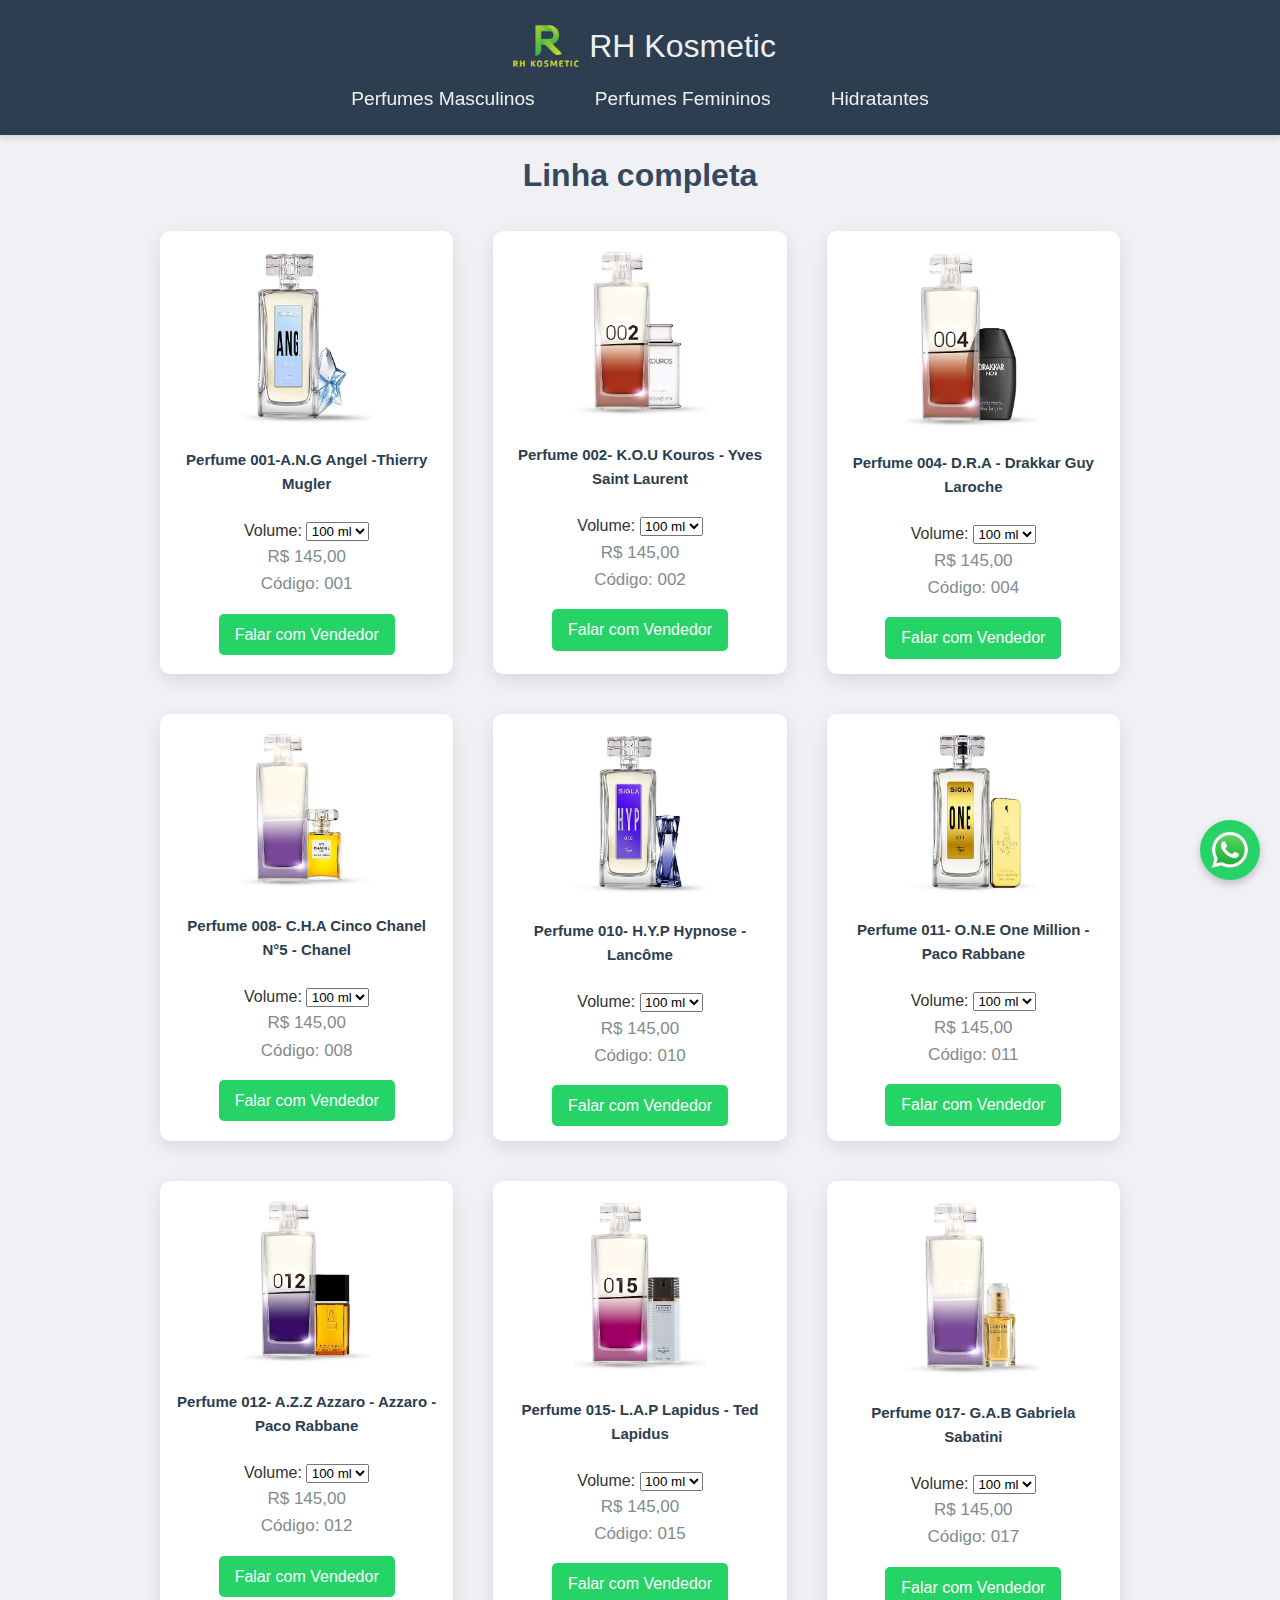
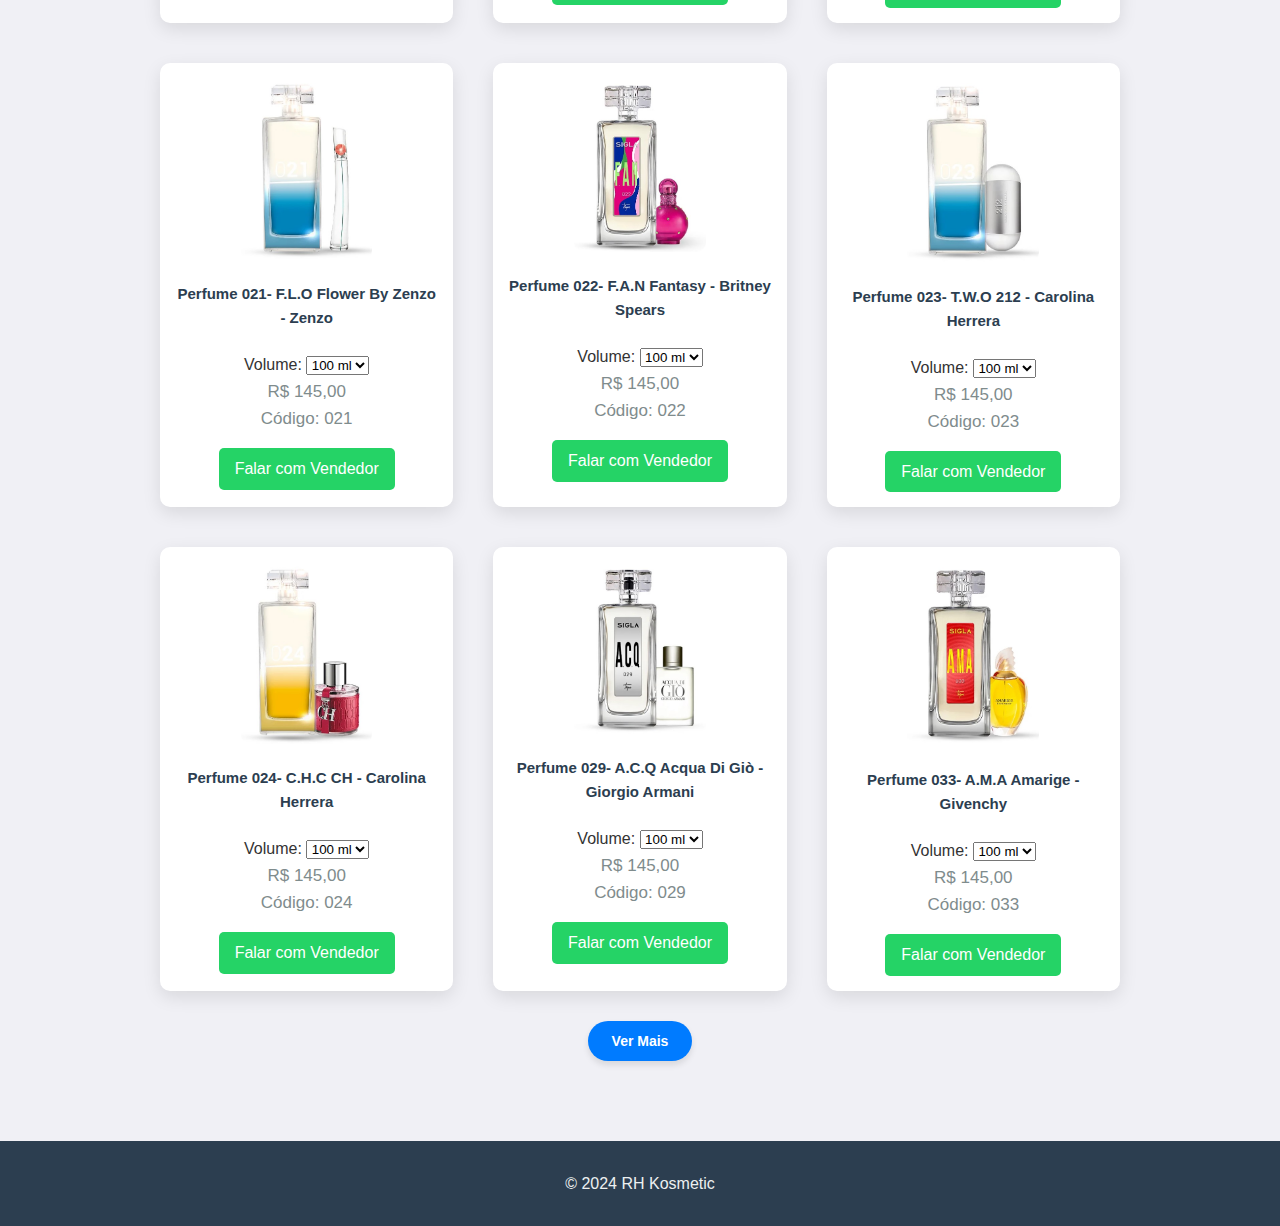
<file: index.html>
<!DOCTYPE html>
<html lang="pt-BR">
<head>
    <meta charset="UTF-8">
    <meta name="viewport" content="width=device-width, initial-scale=1.0">
    <title>RH Kosmetics</title>
    <link rel="stylesheet" href="css/style.css">
    <link rel="shortcut icon" href="imagens/logo.png" type="image/x-icon">

</head>
<body>
    <header>
        <div class="logo-container">
            <img src="imagens/logo.png" alt="Logo" class="logo">
            <span class="text">RH Kosmetic</span>
        </div>
        
        <nav>
            <ul>
                <li>
                    <a href="#" class="dropdown">Perfumes Masculinos</a>
                    <ul class="dropdown-content">
                        <li><a href="masculino55.html" target="_blank">55 ml</a></li>
                        <li><a href="masculino100.html" target="_blank">100 ml</a></li>
                    </ul>
                </li>
                <li>
                    <a href="#" class="dropdown">Perfumes Femininos</a>
                    <ul class="dropdown-content">
                        <li><a href="feminino55.html" target="_blank">55 ml</a></li>
                        <li><a href="feminino100.html" target="_blank">100 ml</a></li>
                    </ul>
                </li>
                <li><a href="hidratantes.html" target="_blank">Hidratantes</a></li>
            </ul>
        </nav>
    </header>

    <section id="mais-vendidos">
        <h2>Linha completa</h2>
        <div class="produtocontainer" id="produtos">
            <div class="produto" data-nome="Perfume 001-A.N.G Angel -Thierry Mugler">
                <img src="imagens/001-Angel.jpg" alt="Perfume 001-A.N.G Angel -Thierry Mugler">
                <h3>Perfume 001-A.N.G Angel -Thierry Mugler</h3>
                
                <label for="volume001-A.N.G Angel -Thierry Mugler">Volume:</label>
                <select id="volume001-A.N.G Angel -Thierry Mugler" onchange="atualizarPreco('preco001-A.N.G Angel -Thierry Mugler', this.value)">
                    <option value="95" style="text-align: center;">55 ml</option>
                    <option value="145" style="text-align: center;" selected>100 ml</option>
                </select>
                
                <p class="preco" id="preco001-A.N.G Angel -Thierry Mugler">R$ 145,00</p>
                <p>Código: 001</p>
                <a href="https://wa.me/5583987414640?text=Olá, tenho interesse no Perfume 001-A.N.G Angel -Thierry Mugler. Código 001." target="_blank" class="whatsapp-btn">Falar com Vendedor</a>
            </div>
    
            <div class="produto" data-nome="Perfume 002- K.O.U Kouros - Yves Saint Laurent">
                <img src="imagens/002-Kouros.jpg" alt="Perfume 002- K.O.U Kouros - Yves Saint Laurent">
                <h3>Perfume 002- K.O.U Kouros - Yves Saint Laurent</h3>
                
                <label for="volume002- K.O.U Kouros - Yves Saint Laurent">Volume:</label>
                <select id="volume002- K.O.U Kouros - Yves Saint Laurent" onchange="atualizarPreco('preco002- K.O.U Kouros - Yves Saint Laurent', this.value)">
                    <option value="95" style="text-align: center;">55 ml</option>
                    <option value="145" style="text-align: center;" selected>100 ml</option>
                </select>
                
                <p class="preco" id="preco002- K.O.U Kouros - Yves Saint Laurent">R$ 145,00</p>
                <p>Código: 002</p>
                <a href="https://wa.me/5583987414640?text=Olá, tenho interesse no Perfume 002- K.O.U Kouros - Yves Saint Laurent. Código 002." target="_blank" class="whatsapp-btn">Falar com Vendedor</a>
            </div>
    
            <div class="produto" data-nome="Perfume 004- D.R.A  - Drakkar Guy Laroche">
                <img src="imagens/004-Drakkar.jpg" alt="Perfume 004- D.R.A  - Drakkar Guy Laroche">
                <h3>Perfume 004- D.R.A  - Drakkar Guy Laroche</h3>
                
                <label for="volume004- D.R.A  - Drakkar Guy Laroche">Volume:</label>
                <select id="volume004- D.R.A  - Drakkar Guy Laroche" onchange="atualizarPreco('preco004- D.R.A  - Drakkar Guy Laroche', this.value)">
                    <option value="95" style="text-align: center;">55 ml</option>
                    <option value="145" style="text-align: center;" selected>100 ml</option>
                </select>
                
                <p class="preco" id="preco004- D.R.A  - Drakkar Guy Laroche">R$ 145,00</p>
                <p>Código: 004</p>
                <a href="https://wa.me/5583987414640?text=Olá, tenho interesse no Perfume 004- D.R.A  - Drakkar Guy Laroche. Código 004." target="_blank" class="whatsapp-btn">Falar com Vendedor</a>
            </div>
    
            <div class="produto" data-nome="Perfume 008- C.H.A Cinco Chanel N°5 - Chanel">
                <img src="imagens/008-Chanel.jpg" alt="Perfume 008- C.H.A Cinco Chanel N°5 - Chanel">
                <h3>Perfume 008- C.H.A Cinco Chanel N°5 - Chanel</h3>
                
                <label for="volume008- C.H.A Cinco Chanel N°5 - Chanel">Volume:</label>
                <select id="volume008- C.H.A Cinco Chanel N°5 - Chanel" onchange="atualizarPreco('preco008- C.H.A Cinco Chanel N°5 - Chanel', this.value)">
                    <option value="95" style="text-align: center;">55 ml</option>
                    <option value="145" style="text-align: center;" selected>100 ml</option>
                </select>
                
                <p class="preco" id="preco008- C.H.A Cinco Chanel N°5 - Chanel">R$ 145,00</p>
                <p>Código: 008</p>
                <a href="https://wa.me/5583987414640?text=Olá, tenho interesse no Perfume 008- C.H.A Cinco Chanel N°5 - Chanel. Código 008." target="_blank" class="whatsapp-btn">Falar com Vendedor</a>
            </div>
    
            <div class="produto" data-nome="Perfume 010- H.Y.P Hypnose - Lancôme">
                <img src="imagens/010-Hypnose.jpg" alt="Perfume 010- H.Y.P Hypnose - Lancôme">
                <h3>Perfume 010- H.Y.P Hypnose - Lancôme</h3>
                
                <label for="volume010- H.Y.P Hypnose - Lancôme">Volume:</label>
                <select id="volume010- H.Y.P Hypnose - Lancôme" onchange="atualizarPreco('preco010- H.Y.P Hypnose - Lancôme', this.value)">
                    <option value="95" style="text-align: center;">55 ml</option>
                    <option value="145" style="text-align: center;" selected>100 ml</option>
                </select>
                
                <p class="preco" id="preco010- H.Y.P Hypnose - Lancôme">R$ 145,00</p>
                <p>Código: 010</p>
                <a href="https://wa.me/5583987414640?text=Olá, tenho interesse no Perfume 010- H.Y.P Hypnose - Lancôme. Código 010." target="_blank" class="whatsapp-btn">Falar com Vendedor</a>
            </div>
    
            <div class="produto" data-nome="Perfume 011- O.N.E One Million - Paco Rabbane">
                <img src="imagens/011-Million.jpg" alt="Perfume 011- O.N.E One Million - Paco Rabbane">
                <h3>Perfume 011- O.N.E One Million - Paco Rabbane</h3>
                
                <label for="volume011- O.N.E One Million - Paco Rabbane">Volume:</label>
                <select id="volume011- O.N.E One Million - Paco Rabbane" onchange="atualizarPreco('preco011- O.N.E One Million - Paco Rabbane', this.value)">
                    <option value="95" style="text-align: center;">55 ml</option>
                    <option value="145" style="text-align: center;" selected>100 ml</option>
                </select>
                
                <p class="preco" id="preco011- O.N.E One Million - Paco Rabbane">R$ 145,00</p>
                <p>Código: 011</p>
                <a href="https://wa.me/5583987414640?text=Olá, tenho interesse no Perfume 011- O.N.E One Million - Paco Rabbane. Código 011." target="_blank" class="whatsapp-btn">Falar com Vendedor</a>
            </div>

            <div class="produto" data-nome="Perfume 012- A.Z.Z Azzaro - Azzaro">
                <img src="imagens/012-Azzaro.jpg" alt="Perfume 012- A.Z.Z Azzaro - Azzaro">
                <h3>Perfume 012- A.Z.Z Azzaro - Azzaro - Paco Rabbane</h3>
                
                <label for="volume012- A.Z.Z Azzaro - Azzaro - Paco Rabbane">Volume:</label>
                <select id="volume012- A.Z.Z Azzaro - Azzaro - Paco Rabbane" onchange="atualizarPreco('preco012- A.Z.Z Azzaro - Azzaro - Paco Rabbane', this.value)">
                    <option value="95" style="text-align: center;">55 ml</option>
                    <option value="145" style="text-align: center;" selected>100 ml</option>
                </select>
                
                <p class="preco" id="preco012- A.Z.Z Azzaro - Azzaro">R$ 145,00</p>
                <p>Código: 012</p>
                <a href="https://wa.me/5583987414640?text=Olá, tenho interesse no Perfume 012- A.Z.Z Azzaro - Azzaro. Código 012." target="_blank" class="whatsapp-btn">Falar com Vendedor</a>
            </div>

            <div class="produto" data-nome="Perfume 015- L.A.P Lapidus - Ted Lapidus">
                <img src="imagens/015-lapidus.jpg" alt="Perfume 015- L.A.P Lapidus - Ted Lapidus">
                <h3>Perfume 015- L.A.P Lapidus - Ted Lapidus</h3>
                
                <label for="volume015- L.A.P Lapidus - Ted Lapidus">Volume:</label>
                <select id="volume015- L.A.P Lapidus - Ted Lapidus" onchange="atualizarPreco('preco015- L.A.P Lapidus - Ted Lapidus', this.value)">
                    <option value="95" style="text-align: center;">55 ml</option>
                    <option value="145" style="text-align: center;" selected>100 ml</option>
                </select>
                
                <p class="preco" id="preco015- L.A.P Lapidus - Ted Lapidus">R$ 145,00</p>
                <p>Código: 015</p>
                <a href="https://wa.me/5583987414640?text=Olá, tenho interesse no Perfume 015- L.A.P Lapidus - Ted Lapidus. Código 015." target="_blank" class="whatsapp-btn">Falar com Vendedor</a>
            </div>

            <div class="produto" data-nome="Perfume 017- G.A.B Gabriela Sabatini">
                <img src="imagens/017-Sabatini.jpg" alt="Perfume 017- G.A.B Gabriela Sabatini">
                <h3>Perfume 017- G.A.B Gabriela Sabatini</h3>
                
                <label for="volume017- G.A.B Gabriela Sabatini">Volume:</label>
                <select id="volume017- G.A.B Gabriela Sabatini" onchange="atualizarPreco('preco017- G.A.B Gabriela Sabatini', this.value)">
                    <option value="95" style="text-align: center;">55 ml</option>
                    <option value="145" style="text-align: center;" selected>100 ml</option>
                </select>
                
                <p class="preco" id="preco017- G.A.B Gabriela Sabatini">R$ 145,00</p>
                <p>Código: 017</p>
                <a href="https://wa.me/5583987414640?text=Olá, tenho interesse no Perfume 017- G.A.B Gabriela Sabatini. Código 017." target="_blank" class="whatsapp-btn">Falar com Vendedor</a>
            </div>

            <div class="produto" data-nome="Perfume 021- F.L.O Flower By Zenzo - Zenzo">
                <img src="imagens/021-Flower.jpg" alt="Perfume 021- F.L.O Flower By Zenzo - Zenzo">
                <h3>Perfume 021- F.L.O Flower By Zenzo - Zenzo</h3>
                
                <label for="volume021- F.L.O Flower By Zenzo - Zenzo">Volume:</label>
                <select id="volume021- F.L.O Flower By Zenzo - Zenzo" onchange="atualizarPreco('preco021- F.L.O Flower By Zenzo - Zenzo', this.value)">
                    <option value="95" style="text-align: center;">55 ml</option>
                    <option value="145" style="text-align: center;" selected>100 ml</option>
                </select>
                
                <p class="preco" id="preco021- F.L.O Flower By Zenzo - Zenzo">R$ 145,00</p>
                <p>Código: 021</p>
                <a href="https://wa.me/5583987414640?text=Olá, tenho interesse no Perfume 021- F.L.O Flower By Zenzo - Zenzo. Código 021." target="_blank" class="whatsapp-btn">Falar com Vendedor</a>
            </div>

            <div class="produto" data-nome="Perfume 022- F.A.N Fantasy - Britney Spears">
                <img src="imagens/022-Fantasy.jpg" alt="Perfume 022- F.A.N Fantasy - Britney Spears">
                <h3>Perfume 022- F.A.N Fantasy - Britney Spears</h3>
                
                <label for="volume022- F.A.N Fantasy - Britney Spears">Volume:</label>
                <select id="volume022- F.A.N Fantasy - Britney Spears" onchange="atualizarPreco('preco022- F.A.N Fantasy - Britney Spears', this.value)">
                    <option value="95" style="text-align: center;">55 ml</option>
                    <option value="145" style="text-align: center;" selected>100 ml</option>
                </select>
                
                <p class="preco" id="preco022- F.A.N Fantasy - Britney Spears">R$ 145,00</p>
                <p>Código: 022</p>
                <a href="https://wa.me/5583987414640?text=Olá, tenho interesse no Perfume 022- F.A.N Fantasy - Britney Spears. Código 022." target="_blank" class="whatsapp-btn">Falar com Vendedor</a>
            </div>

            <div class="produto" data-nome="Perfume 023- T.W.O 212 - Carolina Herrera">
                <img src="imagens/023-Ch212.jpg" alt="Perfume 023- T.W.O 212 - Carolina Herrera">
                <h3>Perfume 023- T.W.O 212 - Carolina Herrera</h3>
                
                <label for="volume023- T.W.O 212 - Carolina Herrera">Volume:</label>
                <select id="volume023- T.W.O 212 - Carolina Herrera" onchange="atualizarPreco('preco023- T.W.O 212 - Carolina Herrera', this.value)">
                    <option value="95" style="text-align: center;">55 ml</option>
                    <option value="145" style="text-align: center;" selected>100 ml</option>
                </select>
                
                <p class="preco" id="preco023- T.W.O 212 - Carolina Herrera">R$ 145,00</p>
                <p>Código: 023</p>
                <a href="https://wa.me/5583987414640?text=Olá, tenho interesse no Perfume 023- T.W.O 212 - Carolina Herrera. Código 023." target="_blank" class="whatsapp-btn">Falar com Vendedor</a>
            </div>


            <div class="produto" data-nome="Perfume 024- C.H.C CH - Carolina Herrera">
                <img src="imagens/024-CH.jpg" alt="Perfume 024- C.H.C CH - Carolina Herrera">
                <h3>Perfume 024- C.H.C CH - Carolina Herrera</h3>
                
                <label for="volume024- C.H.C CH - Carolina Herrera">Volume:</label>
                <select id="volume024- C.H.C CH - Carolina Herrera" onchange="atualizarPreco('preco024- C.H.C CH - Carolina Herrera', this.value)">
                    <option value="95" style="text-align: center;">55 ml</option>
                    <option value="145" style="text-align: center;" selected>100 ml</option>
                </select>
                
                <p class="preco" id="preco024- C.H.C CH - Carolina Herrera">R$ 145,00</p>
                <p>Código: 024</p>
                <a href="https://wa.me/5583987414640?text=Olá, tenho interesse no Perfume 024- C.H.C CH - Carolina Herrera. Código 024." target="_blank" class="whatsapp-btn">Falar com Vendedor</a>
            </div>


            <div class="produto" data-nome="Perfume 029- A.C.Q Acqua Di Giò - Giorgio Armani">
                <img src="imagens/029-Acqua.jpg" alt="Perfume 029- A.C.Q Acqua Di Giò - Giorgio Armani">
                <h3>Perfume 029- A.C.Q Acqua Di Giò - Giorgio Armani</h3>
                
                <label for="volume029- A.C.Q Acqua Di Giò - Giorgio Armani">Volume:</label>
                <select id="volume029- A.C.Q Acqua Di Giò - Giorgio Armani" onchange="atualizarPreco('preco029- A.C.Q Acqua Di Giò - Giorgio Armani', this.value)">
                    <option value="95" style="text-align: center;">55 ml</option>
                    <option value="145" style="text-align: center;" selected>100 ml</option>
                </select>
                
                <p class="preco" id="preco029- A.C.Q Acqua Di Giò - Giorgio Armani">R$ 145,00</p>
                <p>Código: 029</p>
                <a href="https://wa.me/5583987414640?text=Olá, tenho interesse no Perfume 029- A.C.Q Acqua Di Giò - Giorgio Armani. Código 029." target="_blank" class="whatsapp-btn">Falar com Vendedor</a>
            </div>

            <div class="produto" data-nome="Perfume 033- A.M.A Amarige -  Givenchy">
                <img src="imagens/033-Amarige.jpg" alt="Perfume 033- A.M.A Amarige -  Givenchy">
                <h3>Perfume 033- A.M.A Amarige -  Givenchy</h3>
                
                <label for="volume033- A.M.A Amarige -  Givenchy">Volume:</label>
                <select id="volume033- A.M.A Amarige -  Givenchy" onchange="atualizarPreco('preco033- A.M.A Amarige -  Givenchy', this.value)">
                    <option value="95" style="text-align: center;">55 ml</option>
                    <option value="145" style="text-align: center;" selected>100 ml</option>
                </select>
                
                <p class="preco" id="preco033- A.M.A Amarige -  Givenchy">R$ 145,00</p>
                <p>Código: 033</p>
                <a href="https://wa.me/5583987414640?text=Olá, tenho interesse no Perfume 033- A.M.A Amarige -  Givenchy. Código 033." target="_blank" class="whatsapp-btn">Falar com Vendedor</a>
            </div>

            <div class="produto" data-nome="Perfume 034- D.O.L Light Blue - Dolce & Gabbana">
                <img src="imagens/034-LightBlue.jpg" alt="Perfume 034- D.O.L Light Blue - Dolce & Gabbana">
                <h3>Perfume 034- D.O.L Light Blue - Dolce & Gabbana</h3>
                
                <label for="volume034- D.O.L Light Blue - Dolce & Gabbana">Volume:</label>
                <select id="volume034- D.O.L Light Blue - Dolce & Gabbana" onchange="atualizarPreco('preco034- D.O.L Light Blue - Dolce & Gabbana', this.value)">
                    <option value="95" style="text-align: center;">55 ml</option>
                    <option value="145" style="text-align: center;" selected>100 ml</option>
                </select>
                
                <p class="preco" id="preco034- D.O.L Light Blue - Dolce & Gabbana">R$ 145,00</p>
                <p>Código: 034</p>
                <a href="https://wa.me/5583987414640?text=Olá, tenho interesse no Perfume 034- D.O.L Light Blue - Dolce & Gabbana. Código 034." target="_blank" class="whatsapp-btn">Falar com Vendedor</a>
            </div>

            <div class="produto" data-nome="Perfume 036- M.A.L Vinturi - Malbec">
                <img src="imagens/036-Malbec.jpg" alt="Perfume 036- M.A.L Vinturi - Malbec">
                <h3>Perfume 036- M.A.L Vinturi - Malbec</h3>
                
                <label for="volume036- M.A.L Vinturi - Malbec">Volume:</label>
                <select id="volume036- M.A.L Vinturi - Malbec" onchange="atualizarPreco('preco036- M.A.L Vinturi - Malbec', this.value)">
                    <option value="95" style="text-align: center;">55 ml</option>
                    <option value="145" style="text-align: center;" selected>100 ml</option>
                </select>
                
                <p class="preco" id="preco036- M.A.L Vinturi - Malbec">R$ 145,00</p>
                <p>Código: 036</p>
                <a href="https://wa.me/5583987414640?text=Olá, tenho interesse no Perfume 036- M.A.L Vinturi - Malbec. Código 036." target="_blank" class="whatsapp-btn">Falar com Vendedor</a>
            </div>

            <div class="produto" data-nome="Perfume 037- C.K.O Ck one - Calvin Klein">
                <img src="imagens/037-CkOne.jpg" alt="Perfume037- C.K.O Ck one - Calvin Klein">
                <h3>Perfume 037- C.K.O Ck one - Calvin Klein</h3>
                
                <label for="volume037- C.K.O Ck one - Calvin Klein">Volume:</label>
                <select id="volume037- C.K.O Ck one - Calvin Klein" onchange="atualizarPreco('preco037- C.K.O Ck one - Calvin Klein', this.value)">
                    <option value="95" style="text-align: center;">55 ml</option>
                    <option value="145" style="text-align: center;" selected>100 ml</option>
                </select>
                
                <p class="preco" id="preco037- C.K.O Ck one - Calvin Klein">R$ 145,00</p>
                <p>Código: 037</p>
                <a href="https://wa.me/5583987414640?text=Olá, tenho interesse no Perfume 037- C.K.O Ck one - Calvin Klein. Código 037." target="_blank" class="whatsapp-btn">Falar com Vendedor</a>
            </div>

            <div class="produto" data-nome="Perfume 039- A.R.M Black Code - Giorgio Armani">
                <img src="imagens/039-BlackCode.jpg" alt="Perfume039- A.R.M Black Code - Giorgio Armani">
                <h3>Perfume 039- A.R.M Black Code - Giorgio Armani</h3>
                
                <label for="volume039- A.R.M Black Code - Giorgio Armani">Volume:</label>
                <select id="volume039- A.R.M Black Code - Giorgio Armani" onchange="atualizarPreco('preco039- A.R.M Black Code - Giorgio Armani', this.value)">
                    <option value="95" style="text-align: center;">55 ml</option>
                    <option value="145" style="text-align: center;" selected>100 ml</option>
                </select>
                
                <p class="preco" id="preco039- A.R.M Black Code - Giorgio Armani">R$ 145,00</p>
                <p>Código: 039</p>
                <a href="https://wa.me/5583987414640?text=Olá, tenho interesse no Perfume 039- A.R.M Black Code - Giorgio Armani. Código 039." target="_blank" class="whatsapp-btn">Falar com Vendedor</a>
            </div>

            <div class="produto" data-nome="Perfume 040- A.R.M Armani - Giorgio Armani">
                <img src="imagens/040-Armani.jpg" alt="Perfume040- A.R.M Armani - Giorgio Armani">
                <h3>Perfume 040- A.R.M Armani - Giorgio Armani</h3>
                
                <label for="volume040- A.R.M Armani - Giorgio Armani">Volume:</label>
                <select id="volume040- A.R.M Armani - Giorgio Armani" onchange="atualizarPreco('preco040- A.R.M Armani - Giorgio Armani', this.value)">
                    <option value="95" style="text-align: center;">55 ml</option>
                    <option value="145" style="text-align: center;" selected>100 ml</option>
                </select>
                
                <p class="preco" id="preco040- A.R.M Armani - Giorgio Armani">R$ 145,00</p>
                <p>Código: 040</p>
                <a href="https://wa.me/5583987414640?text=Olá, tenho interesse no Perfume 040- A.R.M Armani - Giorgio Armani. Código 040." target="_blank" class="whatsapp-btn">Falar com Vendedor</a>
            </div>

            <div class="produto" data-nome="Perfume 041- A.R.M Armani Code - Giorgio Armani">
                <img src="imagens/041-ArmaniCode.jpg" alt="Perfume041- A.R.M Armani Code - Giorgio Armani">
                <h3>Perfume 041- A.R.M Armani Code - Giorgio Armani</h3>
                
                <label for="volume041- A.R.M Armani Code - Giorgio Armani">Volume:</label>
                <select id="volume041- A.R.M Armani Code - Giorgio Armani" onchange="atualizarPreco('preco041- A.R.M Armani Code - Giorgio Armani', this.value)">
                    <option value="95" style="text-align: center;">55 ml</option>
                    <option value="145" style="text-align: center;" selected>100 ml</option>
                </select>
                
                <p class="preco" id="preco041- A.R.M Armani Code - Giorgio Armani">R$ 145,00</p>
                <p>Código: 041</p>
                <a href="https://wa.me/5583987414640?text=Olá, tenho interesse no Perfume 041- A.R.M Armani Code - Giorgio Armani. Código 041." target="_blank" class="whatsapp-btn">Falar com Vendedor</a>
            </div>

            <div class="produto" data-nome="Perfume 046- E.T.E Man Eternity - Calvin Klein">
                <img src="imagens/046-Eternity.jpg" alt="Perfume046- E.T.E Man Eternity - Calvin Klein">
                <h3>Perfume 046- E.T.E Man Eternity - Calvin Klein</h3>
                
                <label for="volume046- E.T.E Man Eternity - Calvin Klein">Volume:</label>
                <select id="volume046- E.T.E Man Eternity - Calvin Klein" onchange="atualizarPreco('preco046- E.T.E Man Eternity - Calvin Klein', this.value)">
                    <option value="95" style="text-align: center;">55 ml</option>
                    <option value="145" style="text-align: center;" selected>100 ml</option>
                </select>
                
                <p class="preco" id="preco046- E.T.E Man Eternity - Calvin Klein">R$ 145,00</p>
                <p>Código: 046</p>
                <a href="https://wa.me/5583987414640?text=Olá, tenho interesse no Perfume 046- E.T.E Man Eternity - Calvin Klein. Código 046." target="_blank" class="whatsapp-btn">Falar com Vendedor</a>
            </div>

            <div class="produto" data-nome="Perfume 047- A.N.I Animale - Animale">
                <img src="imagens/047-Animale.jpg" alt="Perfume047- A.N.I Animale - Animale">
                <h3>Perfume 047- A.N.I Animale - Animale</h3>
                
                <label for="volume047- A.N.I Animale - Animale">Volume:</label>
                <select id="volume047- A.N.I Animale - Animale" onchange="atualizarPreco('preco047- A.N.I Animale - Animale', this.value)">
                    <option value="95" style="text-align: center;">55 ml</option>
                    <option value="145" style="text-align: center;" selected>100 ml</option>
                </select>
                
                <p class="preco" id="preco047- A.N.I Animale - Animale">R$ 145,00</p>
                <p>Código: 047</p>
                <a href="https://wa.me/5583987414640?text=Olá, tenho interesse no Perfume 047- A.N.I Animale - Animale. Código 047." target="_blank" class="whatsapp-btn">Falar com Vendedor</a>
            </div>

            <div class="produto" data-nome="Perfume 048- B.O.S Boss - Hugo Boss">
                <img src="imagens/048-Boss.jpg" alt="Perfume048- B.O.S Boss - Hugo Boss">
                <h3>Perfume 048- B.O.S Boss - Hugo Boss</h3>
                
                <label for="volume048- B.O.S Boss - Hugo Boss">Volume:</label>
                <select id="volume048- B.O.S Boss - Hugo Boss" onchange="atualizarPreco('preco048- B.O.S Boss - Hugo Boss', this.value)">
                    <option value="95" style="text-align: center;">55 ml</option>
                    <option value="145" style="text-align: center;" selected>100 ml</option>
                </select>
                
                <p class="preco" id="preco048- B.O.S Boss - Hugo Boss">R$ 145,00</p>
                <p>Código: 048</p>
                <a href="https://wa.me/5583987414640?text=Olá, tenho interesse no Perfume 048- B.O.S Boss - Hugo Boss. Código 048." target="_blank" class="whatsapp-btn">Falar com Vendedor</a>
            </div>

            <div class="produto" data-nome="Perfume 049- P.O.L Polo Blue - Ralph Lauren">
                <img src="imagens/049-PoloBlue.jpg" alt="Perfume049- P.O.L Polo Blue - Ralph Lauren">
                <h3>Perfume 049- P.O.L Polo Blue - Ralph Lauren</h3>
                
                <label for="volume049- P.O.L Polo Blue - Ralph Lauren">Volume:</label>
                <select id="volume049- P.O.L Polo Blue - Ralph Lauren" onchange="atualizarPreco('preco049- P.O.L Polo Blue - Ralph Lauren', this.value)">
                    <option value="95" style="text-align: center;">55 ml</option>
                    <option value="145" style="text-align: center;" selected>100 ml</option>
                </select>
                
                <p class="preco" id="preco049- P.O.L Polo Blue - Ralph Lauren">R$ 145,00</p>
                <p>Código: 049</p>
                <a href="https://wa.me/5583987414640?text=Olá, tenho interesse no Perfume 049- P.O.L Polo Blue - Ralph Lauren. Código 049." target="_blank" class="whatsapp-btn">Falar com Vendedor</a>
            </div>

            <div class="produto" data-nome="Perfume 050- P.O.L Polo Sport - Ralph Lauren">
                <img src="imagens/050-PoloSport.jpg" alt="Perfume050- P.O.L Polo Sport - Ralph Lauren">
                <h3>Perfume 050- P.O.L Polo Sport - Ralph Lauren</h3>
                
                <label for="volume050- P.O.L Polo Sport - Ralph Lauren">Volume:</label>
                <select id="volume050- P.O.L Polo Sport - Ralph Lauren" onchange="atualizarPreco('preco050- P.O.L Polo Sport - Ralph Lauren', this.value)">
                    <option value="95" style="text-align: center;">55 ml</option>
                    <option value="145" style="text-align: center;" selected>100 ml</option>
                </select>
                
                <p class="preco" id="preco050- P.O.L Polo Sport - Ralph Lauren">R$ 145,00</p>
                <p>Código: 050</p>
                <a href="https://wa.me/5583987414640?text=Olá, tenho interesse no Perfume 050- P.O.L Polo Sport - Ralph Lauren. Código 050." target="_blank" class="whatsapp-btn">Falar com Vendedor</a>
            </div>

            <div class="produto" data-nome="Perfume 052- P.O.L Polo Red - Ralph Lauren">
                <img src="imagens/052-PoloRed.jpg" alt="Perfume052- P.O.L Polo Red - Ralph Lauren">
                <h3>Perfume 052- P.O.L Polo Red - Ralph Lauren</h3>
                
                <label for="volume052- P.O.L Polo Red - Ralph Lauren">Volume:</label>
                <select id="volume052- P.O.L Polo Red - Ralph Lauren" onchange="atualizarPreco('preco052- P.O.L Polo Red - Ralph Lauren', this.value)">
                    <option value="95" style="text-align: center;">55 ml</option>
                    <option value="145" style="text-align: center;" selected>100 ml</option>
                </select>
                
                <p class="preco" id="preco052- P.O.L Polo Red - Ralph Lauren">R$ 145,00</p>
                <p>Código: 052</p>
                <a href="https://wa.me/5583987414640?text=Olá, tenho interesse no Perfume 052- P.O.L Polo Red - Ralph Lauren. Código 052." target="_blank" class="whatsapp-btn">Falar com Vendedor</a>
            </div>


            <div class="produto" data-nome="Perfume 053- P.O.L Polo Verde - Ralph Lauren">
                <img src="imagens/053-PoloVerde.jpg" alt="Perfume053- P.O.L Polo Verde - Ralph Lauren">
                <h3>Perfume 053- P.O.L Polo Verde - Ralph Lauren</h3>
                
                <label for="volume053- P.O.L Polo Verde - Ralph Lauren">Volume:</label>
                <select id="volume053- P.O.L Polo Verde - Ralph Lauren" onchange="atualizarPreco('preco053- P.O.L Polo Verde - Ralph Lauren', this.value)">
                    <option value="95" style="text-align: center;">55 ml</option>
                    <option value="145" style="text-align: center;" selected>100 ml</option>
                </select>
                
                <p class="preco" id="preco052- P.O.L Polo Red - Ralph Lauren">R$ 145,00</p>
                <p>Código: 053</p>
                <a href="https://wa.me/5583987414640?text=Olá, tenho interesse no Perfume 053- P.O.L Polo Verde - Ralph Lauren. Código 053." target="_blank" class="whatsapp-btn">Falar com Vendedor</a>
            </div>



            <div class="produto" data-nome="Perfume 054- F.E.R Ferrari Black - Ferrari">
                <img src="imagens/054-FerrariBlack.jpg" alt="Perfume054- F.E.R Ferrari Black - Ferrari">
                <h3>Perfume 054- F.E.R Ferrari Black - Ferrari</h3>
                
                <label for="volume054- F.E.R Ferrari Black - Ferrari">Volume:</label>
                <select id="volume054- F.E.R Ferrari Black - Ferrari" onchange="atualizarPreco('preco054- F.E.R Ferrari Black - Ferrari', this.value)">
                    <option value="95" style="text-align: center;">55 ml</option>
                    <option value="145" style="text-align: center;" selected>100 ml</option>
                </select>
                
                <p class="preco" id="preco054- F.E.R Ferrari Black - Ferrari">R$ 145,00</p>
                <p>Código: 054</p>
                <a href="https://wa.me/5583987414640?text=Olá, tenho interesse no Perfume 054- F.E.R Ferrari Black - Ferrari. Código 054." target="_blank" class="whatsapp-btn">Falar com Vendedor</a>
            </div>

            <div class="produto" data-nome="Perfume 055- F.E.R Ferrari Red - Ferrari">
                <img src="imagens/055-FerrariRed.jpg" alt="Perfume055- F.E.R Ferrari Red - Ferrari">
                <h3>Perfume 055- F.E.R Ferrari Red - Ferrari</h3>
                
                <label for="volume055- F.E.R Ferrari Red - Ferrari">Volume:</label>
                <select id="volume055- F.E.R Ferrari Red - Ferrari" onchange="atualizarPreco('preco055- F.E.R Ferrari Red - Ferrari', this.value)">
                    <option value="95" style="text-align: center;">55 ml</option>
                    <option value="145" style="text-align: center;" selected>100 ml</option>
                </select>
                
                <p class="preco" id="preco055- F.E.R Ferrari Red - Ferrari">R$ 145,00</p>
                <p>Código: 055</p>
                <a href="https://wa.me/5583987414640?text=Olá, tenho interesse no Perfume 055- F.E.R Ferrari Red - Ferrari. Código 055." target="_blank" class="whatsapp-btn">Falar com Vendedor</a>
            </div>

            <div class="produto" data-nome="Perfume 059- L.A.C Lacoste Blanc - Lacoste">
                <img src="imagens/059-LacostBlanc.jpg" alt="Perfume059- L.A.C Lacoste Blanc - Lacoste">
                <h3>Perfume 059- L.A.C Lacoste Blanc - Lacoste</h3>
                
                <label for="volume059- L.A.C Lacoste Blanc - Lacoste">Volume:</label>
                <select id="volume059- L.A.C Lacoste Blanc - Lacoste" onchange="atualizarPreco('preco059- L.A.C Lacoste Blanc - Lacoste', this.value)">
                    <option value="95" style="text-align: center;">55 ml</option>
                    <option value="145" style="text-align: center;" selected>100 ml</option>
                </select>
                
                <p class="preco" id="preco059- L.A.C Lacoste Blanc - Lacoste">R$ 145,00</p>
                <p>Código: 059</p>
                <a href="https://wa.me/5583987414640?text=Olá, tenho interesse no Perfume 059- L.A.C Lacoste Blanc - Lacoste. Código 059." target="_blank" class="whatsapp-btn">Falar com Vendedor</a>
            </div>

            <div class="produto" data-nome="Perfume 060- J.O.O Joop Night Flight - Joop">
                <img src="imagens/060-Joop.jpg" alt="Perfume060- J.O.O Joop Night Flight - Joop">
                <h3>Perfume 060- J.O.O Joop Night Flight - Joop</h3>
                
                <label for="volume060- J.O.O Joop Night Flight - Joop">Volume:</label>
                <select id="volume060- J.O.O Joop Night Flight - Joop" onchange="atualizarPreco('preco060- J.O.O Joop Night Flight - Joop', this.value)">
                    <option value="95" style="text-align: center;">55 ml</option>
                    <option value="145" style="text-align: center;" selected>100 ml</option>
                </select>
                
                <p class="preco" id="preco060- J.O.O Joop Night Flight - Joop">R$ 145,00</p>
                <p>Código: 060</p>
                <a href="https://wa.me/5583987414640?text=Olá, tenho interesse no Perfume 060- J.O.O Joop Night Flight - Joop. Código 060." target="_blank" class="whatsapp-btn">Falar com Vendedor</a>
            </div>


            <div class="produto" data-nome="Perfume 061- J.O.O Joop Homme - Joop">
                <img src="imagens/061-JoopHomme.jpg" alt="Perfume061- J.O.O Joop Homme - Joop">
                <h3>Perfume 061- J.O.O Joop Homme - Joop</h3>
                
                <label for="volume061- J.O.O Joop Homme - Joop">Volume:</label>
                <select id="volume061- J.O.O Joop Homme - Joop" onchange="atualizarPreco('preco061- J.O.O Joop Homme - Joop', this.value)">
                    <option value="95" style="text-align: center;">55 ml</option>
                    <option value="145" style="text-align: center;" selected>100 ml</option>
                </select>
                
                <p class="preco" id="preco061- J.O.O Joop Homme - Joop">R$ 145,00</p>
                <p>Código: 061</p>
                <a href="https://wa.me/5583987414640?text=Olá, tenho interesse no Perfume 061- J.O.O Joop Homme - Joop. Código 061." target="_blank" class="whatsapp-btn">Falar com Vendedor</a>
            </div>


            <div class="produto" data-nome="Perfume 071- E.T.E Eternity - Calvin Klein">
                <img src="imagens/071-Eternity.jpg" alt="Perfume071- E.T.E Eternity - Calvin Klein">
                <h3>Perfume 071- E.T.E Eternity - Calvin Klein</h3>
                
                <label for="volume071- E.T.E Eternity - Calvin Klein">Volume:</label>
                <select id="volume071- E.T.E Eternity - Calvin Klein" onchange="atualizarPreco('preco071- E.T.E Eternity - Calvin Klein', this.value)">
                    <option value="95" style="text-align: center;">55 ml</option>
                    <option value="145" style="text-align: center;" selected>100 ml</option>
                </select>
                
                <p class="preco" id="preco071- E.T.E Eternity - Calvin Klein">R$ 145,00</p>
                <p>Código: 071</p>
                <a href="https://wa.me/5583987414640?text=Olá, tenho interesse no Perfume 071- E.T.E Eternity - Calvin Klein. Código 071." target="_blank" class="whatsapp-btn">Falar com Vendedor</a>
            </div>



            <div class="produto" data-nome="Perfume 073- B.R.E Break Line - Hollister">
                <img src="imagens/073-Break.jpg" alt="Perfume073- B.R.E Break Line - Hollister">
                <h3>Perfume 073- B.R.E Break Line - Hollister</h3>
                
                <label for="volume073- B.R.E Break Line - Hollister">Volume:</label>
                <select id="volume073- B.R.E Break Line - Hollister" onchange="atualizarPreco('preco073- B.R.E Break Line - Hollister', this.value)">
                    <option value="95" style="text-align: center;">55 ml</option>
                    <option value="145" style="text-align: center;" selected>100 ml</option>
                </select>
                
                <p class="preco" id="preco073- B.R.E Break Line - Hollister">R$ 145,00</p>
                <p>Código: 073</p>
                <a href="https://wa.me/5583987414640?text=Olá, tenho interesse no Perfume 073- B.R.E Break Line - Hollister. Código 073." target="_blank" class="whatsapp-btn">Falar com Vendedor</a>
            </div>

            <div class="produto" data-nome="Perfume 074- L.A.V La Vie Est Belle - Lancôme">
                <img src="imagens/074-Belle.jpg" alt="Perfume074- L.A.V La Vie Est Belle - Lancôme">
                <h3>Perfume 074- L.A.V La Vie Est Belle - Lancôme</h3>
                
                <label for="volume074- L.A.V La Vie Est Belle - Lancôme">Volume:</label>
                <select id="volume074- L.A.V La Vie Est Belle - Lancôme" onchange="atualizarPreco('preco074- L.A.V La Vie Est Belle - Lancôme', this.value)">
                    <option value="95" style="text-align: center;">55 ml</option>
                    <option value="145" style="text-align: center;" selected>100 ml</option>
                </select>
                
                <p class="preco" id="preco074- L.A.V La Vie Est Belle - Lancôme">R$ 145,00</p>
                <p>Código: 074</p>
                <a href="https://wa.me/5583987414640?text=Olá, tenho interesse no Perfume 074- L.A.V La Vie Est Belle - Lancôme. Código 074." target="_blank" class="whatsapp-btn">Falar com Vendedor</a>
            </div>
            
            <div class="produto" data-nome="Perfume 075- A.N.A Anais Anais - Cacharel">
                <img src="imagens/075-Anais.jpg" alt="Perfume075- A.N.A Anais Anais - Cacharel">
                <h3>Perfume 075- A.N.A Anais Anais - Cacharel</h3>
                
                <label for="volume075- A.N.A Anais Anais - Cacharel">Volume:</label>
                <select id="volume075- A.N.A Anais Anais - Cacharel" onchange="atualizarPreco('preco075- A.N.A Anais Anais - Cacharel', this.value)">
                    <option value="95" style="text-align: center;">55 ml</option>
                    <option value="145" style="text-align: center;" selected>100 ml</option>
                </select>
                
                <p class="preco" id="preco075- A.N.A Anais Anais - Cacharel">R$ 145,00</p>
                <p>Código: 075</p>
                <a href="https://wa.me/5583987414640?text=Olá, tenho interesse no Perfume 075- A.N.A Anais Anais - Cacharel. Código 075." target="_blank" class="whatsapp-btn">Falar com Vendedor</a>
            </div>

            <div class="produto" data-nome="Perfume 076- L.I.L Lirius - Lily">
                <img src="imagens/076-Lily.jpg" alt="Perfume076- L.I.L Lirius - Lily">
                <h3>Perfume 076- L.I.L Lirius - Lily</h3>
                
                <label for="volume076- L.I.L Lirius - Lily">Volume:</label>
                <select id="volume076- L.I.L Lirius - Lily" onchange="atualizarPreco('preco076- L.I.L Lirius - Lily', this.value)">
                    <option value="95" style="text-align: center;">55 ml</option>
                    <option value="145" style="text-align: center;" selected>100 ml</option>
                </select>
                
                <p class="preco" id="preco076- L.I.L Lirius - Lily">R$ 145,00</p>
                <p>Código: 076</p>
                <a href="https://wa.me/5583987414640?text=Olá, tenho interesse no Perfume 076- L.I.L Lirius - Lily. Código 076." target="_blank" class="whatsapp-btn">Falar com Vendedor</a>
            </div>

            <div class="produto" data-nome="Perfume 077- C.K.B Ck Be - Calvin Klein">
                <img src="imagens/077-CkBe.jpg" alt="Perfume077- C.K.B Ck Be - Calvin Klein">
                <h3>Perfume 077- C.K.B Ck Be - Calvin Klein</h3>
                
                <label for="volume077- C.K.B Ck Be - Calvin Klein">Volume:</label>
                <select id="volume077- C.K.B Ck Be - Calvin Klein" onchange="atualizarPreco('preco077- C.K.B Ck Be - Calvin Klein', this.value)">
                    <option value="95" style="text-align: center;">55 ml</option>
                    <option value="145" style="text-align: center;" selected>100 ml</option>
                </select>
                
                <p class="preco" id="preco077- C.K.B Ck Be - Calvin Klein">R$ 145,00</p>
                <p>Código: 077</p>
                <a href="https://wa.me/5583987414640?text=Olá, tenho interesse no Perfume 077- C.K.B Ck Be - Calvin Klein. Código 077." target="_blank" class="whatsapp-btn">Falar com Vendedor</a>
            </div>

            <div class="produto" data-nome="Perfume 078- E.U.P Man Euphoria - Calvin Klein">
                <img src="imagens/078-Euphoria.jpg" alt="Perfume078- E.U.P Man Euphoria - Calvin Klein">
                <h3>Perfume 078- E.U.P Man Euphoria - Calvin Klein</h3>
                
                <label for="volume078- E.U.P Man Euphoria - Calvin Klein">Volume:</label>
                <select id="volume078- E.U.P Man Euphoria - Calvin Klein" onchange="atualizarPreco('preco078- E.U.P Man Euphoria - Calvin Klein', this.value)">
                    <option value="95" style="text-align: center;">55 ml</option>
                    <option value="145" style="text-align: center;" selected>100 ml</option>
                </select>
                
                <p class="preco" id="preco078- E.U.P Man Euphoria - Calvin Klein">R$ 145,00</p>
                <p>Código: 078</p>
                <a href="https://wa.me/5583987414640?text=Olá, tenho interesse no Perfume 078- E.U.P Man Euphoria - Calvin Klein. Código 078." target="_blank" class="whatsapp-btn">Falar com Vendedor</a>
            </div>

            <div class="produto" data-nome="Perfume 079- E.U.P Euphoria - Calvin Klein">
                <img src="imagens/079-Euphoria.jpg" alt="Perfume079- E.U.P Euphoria - Calvin Klein">
                <h3>Perfume 079- E.U.P Euphoria - Calvin Klein</h3>
                
                <label for="volume079- E.U.P Euphoria - Calvin Klein">Volume:</label>
                <select id="volume079- E.U.P Euphoria - Calvin Klein" onchange="atualizarPreco('preco079- E.U.P Euphoria - Calvin Klein', this.value)">
                    <option value="95" style="text-align: center;">55 ml</option>
                    <option value="145" style="text-align: center;" selected>100 ml</option>
                </select>
                
                <p class="preco" id="preco079- E.U.P Euphoria - Calvin Klein">R$ 145,00</p>
                <p>Código: 079</p>
                <a href="https://wa.me/5583987414640?text=Olá, tenho interesse no Perfume 079- E.U.P Euphoria - Calvin Klein. Código 079." target="_blank" class="whatsapp-btn">Falar com Vendedor</a>
            </div>

            <div class="produto" data-nome="Perfume 080- L.A.D Lady Million - Paco Rabanne">
                <img src="imagens/080-LadyMillion.jpg" alt="Perfume080- L.A.D Lady Million - Paco Rabanne">
                <h3>Perfume 080- L.A.D Lady Million - Paco Rabanne</h3>
                
                <label for="volume080- L.A.D Lady Million - Paco Rabanne">Volume:</label>
                <select id="volume080- L.A.D Lady Million - Paco Rabanne" onchange="atualizarPreco('preco080- L.A.D Lady Million - Paco Rabanne', this.value)">
                    <option value="95" style="text-align: center;">55 ml</option>
                    <option value="145" style="text-align: center;" selected>100 ml</option>
                </select>
                
                <p class="preco" id="preco080- L.A.D Lady Million - Paco Rabanne">R$ 145,00</p>
                <p>Código: 080</p>
                <a href="https://wa.me/5583987414640?text=Olá, tenho interesse no Perfume 080- L.A.D Lady Million - Paco Rabanne. Código 080." target="_blank" class="whatsapp-btn">Falar com Vendedor</a>
            </div>

            <div class="produto" data-nome="Perfume 081- A.L.L Allure Sport - Chanel">
                <img src="imagens/081-Alluresport.jpg" alt="Perfume081- A.L.L Allure Sport - Chanel">
                <h3>Perfume 081- A.L.L Allure Sport - Chanel</h3>
                
                <label for="volume081- A.L.L Allure Sport - Chanel">Volume:</label>
                <select id="volume081- A.L.L Allure Sport - Chanel" onchange="atualizarPreco('preco081- A.L.L Allure Sport - Chanel', this.value)">
                    <option value="95" style="text-align: center;">55 ml</option>
                    <option value="145" style="text-align: center;" selected>100 ml</option>
                </select>
                
                <p class="preco" id="preco081- A.L.L Allure Sport - Chanel">R$ 145,00</p>
                <p>Código: 081</p>
                <a href="https://wa.me/5583987414640?text=Olá, tenho interesse no Perfume 081- A.L.L Allure Sport - Chanel. Código 081." target="_blank" class="whatsapp-btn">Falar com Vendedor</a>
            </div>

            <div class="produto" data-nome="Perfume 083- I.N.V Invictus - Paco Rabanne">
                <img src="imagens/083-Invictus.jpg" alt="Perfume083- I.N.V Invictus - Paco Rabanne">
                <h3>Perfume 083- I.N.V Invictus - Paco Rabanne</h3>
                
                <label for="volume083- I.N.V Invictus - Paco Rabanne">Volume:</label>
                <select id="volume083- I.N.V Invictus - Paco Rabanne" onchange="atualizarPreco('preco083- I.N.V Invictus - Paco Rabanne', this.value)">
                    <option value="95" style="text-align: center;">55 ml</option>
                    <option value="145" style="text-align: center;" selected>100 ml</option>
                </select>
                
                <p class="preco" id="preco083- I.N.V Invictus - Paco Rabanne">R$ 145,00</p>
                <p>Código: 083</p>
                <a href="https://wa.me/5583987414640?text=Olá, tenho interesse no Perfume 083- I.N.V Invictus - Paco Rabanne. Código 083." target="_blank" class="whatsapp-btn">Falar com Vendedor</a>
            </div>

            <div class="produto" data-nome="Perfume 084- D.O.L Pour Homme - Dolce & Gabbana">
                <img src="imagens/084-PourHomme.jpg" alt="Perfume084- D.O.L Pour Homme - Dolce & Gabbana">
                <h3>Perfume 084- D.O.L Pour Homme - Dolce & Gabbana</h3>
                
                <label for="volume084- D.O.L Pour Homme - Dolce & Gabbana">Volume:</label>
                <select id="volume084- D.O.L Pour Homme - Dolce & Gabbana" onchange="atualizarPreco('preco084- D.O.L Pour Homme - Dolce & Gabbana', this.value)">
                    <option value="95" style="text-align: center;">55 ml</option>
                    <option value="145" style="text-align: center;" selected>100 ml</option>
                </select>
                
                <p class="preco" id="preco084- D.O.L Pour Homme - Dolce & Gabbana">R$ 145,00</p>
                <p>Código: 084</p>
                <a href="https://wa.me/5583987414640?text=Olá, tenho interesse no Perfume 084- D.O.L Pour Homme - Dolce & Gabbana. Código 084." target="_blank" class="whatsapp-btn">Falar com Vendedor</a>
            </div>

            <div class="produto" data-nome="Perfume 085- T.O.M Tommy Girl - Tommy Hilfiger">
                <img src="imagens/085-Tommy.jpg" alt="Perfume085- T.O.M Tommy Girl - Tommy Hilfiger">
                <h3>Perfume 085- T.O.M Tommy Girl - Tommy Hilfiger</h3>
                
                <label for="volume085- T.O.M Tommy Girl - Tommy Hilfiger">Volume:</label>
                <select id="volume085- T.O.M Tommy Girl - Tommy Hilfiger" onchange="atualizarPreco('preco085- T.O.M Tommy Girl - Tommy Hilfiger', this.value)">
                    <option value="95" style="text-align: center;">55 ml</option>
                    <option value="145" style="text-align: center;" selected>100 ml</option>
                </select>
                
                <p class="preco" id="preco085- T.O.M Tommy Girl - Tommy Hilfiger">R$ 145,00</p>
                <p>Código: 085</p>
                <a href="https://wa.me/5583987414640?text=Olá, tenho interesse no Perfume 085- T.O.M Tommy Girl - Tommy Hilfiger. Código 085." target="_blank" class="whatsapp-btn">Falar com Vendedor</a>
            </div>

            <div class="produto" data-nome="Perfume 090- C.L.A Classique - Jean Paul Gaultier">
                <img src="imagens/090-Classique.jpg" alt="Perfume090- C.L.A Classique - Jean Paul Gaultier">
                <h3>Perfume 090- C.L.A Classique - Jean Paul Gaultier</h3>
                
                <label for="volume090- C.L.A Classique - Jean Paul Gaultier">Volume:</label>
                <select id="volume090- C.L.A Classique - Jean Paul Gaultier" onchange="atualizarPreco('preco090- C.L.A Classique - Jean Paul Gaultier', this.value)">
                    <option value="95" style="text-align: center;">55 ml</option>
                    <option value="145" style="text-align: center;" selected>100 ml</option>
                </select>
                
                <p class="preco" id="preco090- C.L.A Classique - Jean Paul Gaultier">R$ 145,00</p>
                <p>Código: 090</p>
                <a href="https://wa.me/5583987414640?text=Olá, tenho interesse no Perfume 090- C.L.A Classique - Jean Paul Gaultier. Código 090." target="_blank" class="whatsapp-btn">Falar com Vendedor</a>
            </div>

            <div class="produto" data-nome="Perfume 092- J.A.D J'adore - Dior">
                <img src="imagens/092-Jadore.jpg" alt="Perfume092- J.A.D J'adore - Dior">
                <h3>Perfume 092- J.A.D J'adore - Dior</h3>
                
                <label for="volume092- J.A.D J'adore - Dior">Volume:</label>
                <select id="volume092- J.A.D J'adore - Dior" onchange="atualizarPreco('preco092- J.A.D Jadore - Dior', this.value)">
                    <option value="95" style="text-align: center;">55 ml</option>
                    <option value="145" style="text-align: center;" selected>100 ml</option>
                </select>
                
                <p class="preco" id="preco092- J.A.D J'adore - Dior">R$ 145,00</p>
                <p>Código: 092</p>
                <a href="https://wa.me/5583987414640?text=Olá, tenho interesse no Perfume 092- J.A.D J'adore - Dior. Código 092." target="_blank" class="whatsapp-btn">Falar com Vendedor</a>
            </div>


            <div class="produto" data-nome="Perfume 094- L.E.M Le Mâle - Paco Rabanne">
                <img src="imagens/094-LeMale.jpg" alt="Perfume094- L.E.M Le Mâle - Paco Rabanne">
                <h3>Perfume 094- L.E.M Le Mâle - Paco Rabanne</h3>
                
                <label for="volume094- L.E.M Le Mâle - Paco Rabanne">Volume:</label>
                <select id="volume094- L.E.M Le Mâle - Paco Rabanne" onchange="atualizarPreco('preco094- L.E.M Le Mâle - Paco Rabanne', this.value)">
                    <option value="95" style="text-align: center;">55 ml</option>
                    <option value="145" style="text-align: center;" selected>100 ml</option>
                </select>
                
                <p class="preco" id="preco094- L.E.M Le Mâle - Paco Rabanne">R$ 145,00</p>
                <p>Código: 094</p>
                <a href="https://wa.me/5583987414640?text=Olá, tenho interesse no Perfume 094- L.E.M Le Mâle - Paco Rabanne. Código 094." target="_blank" class="whatsapp-btn">Falar com Vendedor</a>
            </div>

            <div class="produto" data-nome="Perfume 095- T.W.O 212 Vip - Carolina Herrera">
                <img src="imagens/095-212Vip.jpg" alt="Perfume095- T.W.O 212 Vip - Carolina Herrera">
                <h3>Perfume 095- T.W.O 212 Vip - Carolina Herrera</h3>
                
                <label for="volume095- T.W.O 212 Vip - Carolina Herrera">Volume:</label>
                <select id="volume095- T.W.O 212 Vip - Carolina Herrera" onchange="atualizarPreco('preco095- T.W.O 212 Vip - Carolina Herrera', this.value)">
                    <option value="95" style="text-align: center;">55 ml</option>
                    <option value="145" style="text-align: center;" selected>100 ml</option>
                </select>
                
                <p class="preco" id="preco095- T.W.O 212 Vip - Carolina Herrera">R$ 145,00</p>
                <p>Código: 095</p>
                <a href="https://wa.me/5583987414640?text=Olá, tenho interesse no Perfume 095- T.W.O 212 Vip - Carolina Herrera. Código 095." target="_blank" class="whatsapp-btn">Falar com Vendedor</a>
            </div>


            <div class="produto" data-nome="Perfume 096- T.W.O 212 Sexy - Carolina Herrera">
                <img src="imagens/096-212Sexy.jpg" alt="Perfume096- T.W.O 212 Sexy - Carolina Herrera">
                <h3>Perfume 096- T.W.O 212 Sexy - Carolina Herrera</h3>
                
                <label for="volume096- T.W.O 212 Sexy - Carolina Herrera">Volume:</label>
                <select id="volume096- T.W.O 212 Sexy - Carolina Herrera" onchange="atualizarPreco('preco096- T.W.O 212 Sexy - Carolina Herrera', this.value)">
                    <option value="95" style="text-align: center;">55 ml</option>
                    <option value="145" style="text-align: center;" selected>100 ml</option>
                </select>
                
                <p class="preco" id="preco096- T.W.O 212 Sexy - Carolina Herrera">R$ 145,00</p>
                <p>Código: 096</p>
                <a href="https://wa.me/5583987414640?text=Olá, tenho interesse no Perfume 096- T.W.O 212 Sexy - Carolina Herrera. Código 096." target="_blank" class="whatsapp-btn">Falar com Vendedor</a>
            </div>

            <div class="produto" data-nome="Perfume 097- T.W.O 212 Vip Men - Carolina Herrera">
                <img src="imagens/097-212VipMen.jpg" alt="Perfume097- T.W.O 212 Vip Men - Carolina Herrera">
                <h3>Perfume 097- T.W.O 212 Vip Men - Carolina Herrera</h3>
                
                <label for="volume097- T.W.O 212 Vip Men - Carolina Herrera">Volume:</label>
                <select id="volume097- T.W.O 212 Vip Men - Carolina Herrera" onchange="atualizarPreco('preco097- T.W.O 212 Vip Men - Carolina Herrera', this.value)">
                    <option value="95" style="text-align: center;">55 ml</option>
                    <option value="145" style="text-align: center;" selected>100 ml</option>
                </select>
                
                <p class="preco" id="preco097- T.W.O 212 Vip Men - Carolina Herrera">R$ 145,00</p>
                <p>Código: 097</p>
                <a href="https://wa.me/5583987414640?text=Olá, tenho interesse no Perfume 097- T.W.O 212 Vip Men - Carolina Herrera. Código 097." target="_blank" class="whatsapp-btn">Falar com Vendedor</a>
            </div>

            <div class="produto" data-nome="Perfume 098- T.W.O 212 Men - Carolina Herrera">
                <img src="imagens/098-212Men.jpg" alt="Perfume098- T.W.O 212 Men - Carolina Herrera">
                <h3>Perfume 098- T.W.O 212 Men - Carolina Herrera</h3>
                
                <label for="volume098- T.W.O 212 Men - Carolina Herrera">Volume:</label>
                <select id="volume098- T.W.O 212 Men - Carolina Herrera" onchange="atualizarPreco('preco098- T.W.O 212 Men - Carolina Herrera', this.value)">
                    <option value="95" style="text-align: center;">55 ml</option>
                    <option value="145" style="text-align: center;" selected>100 ml</option>
                </select>
                
                <p class="preco" id="preco098- T.W.O 212 Men - Carolina Herrera">R$ 145,00</p>
                <p>Código: 098</p>
                <a href="https://wa.me/5583987414640?text=Olá, tenho interesse no Perfume 098- T.W.O 212 Men - Carolina Herrera. Código 098." target="_blank" class="whatsapp-btn">Falar com Vendedor</a>
            </div>

            <div class="produto" data-nome="Perfume 099- T.W.O 212 Sexy Men - Carolina Herrera">
                <img src="imagens/099-212SexyMen.jpg" alt="Perfume099- T.W.O 212 Sexy Men - Carolina Herrera">
                <h3>Perfume 099- T.W.O 212 Sexy Men - Carolina Herrera</h3>
                
                <label for="volume099- T.W.O 212 Sexy Men - Carolina Herrera">Volume:</label>
                <select id="volume099- T.W.O 212 Sexy Men - Carolina Herrera" onchange="atualizarPreco('preco099- T.W.O 212 Sexy Men - Carolina Herrera', this.value)">
                    <option value="95" style="text-align: center;">55 ml</option>
                    <option value="145" style="text-align: center;" selected>100 ml</option>
                </select>
                
                <p class="preco" id="preco099- T.W.O 212 Sexy Men - Carolina Herrera">R$ 145,00</p>
                <p>Código: 099</p>
                <a href="https://wa.me/5583987414640?text=Olá, tenho interesse no Perfume 099- T.W.O 212 Sexy Men - Carolina Herrera. Código 099." target="_blank" class="whatsapp-btn">Falar com Vendedor</a>
            </div>

            <div class="produto" data-nome="Perfume 100- T.W.O 212 Vip Rosé - Carolina Herrera">
                <img src="imagens/100-212VipRose.jpg" alt="Perfume100- T.W.O 212 Vip Rosé - Carolina Herrera">
                <h3>Perfume 100- T.W.O 212 Vip Rosé - Carolina Herrera</h3>
                
                <label for="volume100- T.W.O 212 Vip Rosé - Carolina Herrera">Volume:</label>
                <select id="volume100- T.W.O 212 Vip Rosé - Carolina Herrera" onchange="atualizarPreco('preco100- T.W.O 212 Vip Rosé - Carolina Herrera', this.value)">
                    <option value="95" style="text-align: center;">55 ml</option>
                    <option value="145" style="text-align: center;" selected>100 ml</option>
                </select>
                
                <p class="preco" id="preco100- T.W.O 212 Vip Rosé - Carolina Herrera">R$ 145,00</p>
                <p>Código: 100</p>
                <a href="https://wa.me/5583987414640?text=Olá, tenho interesse no Perfume 100- T.W.O 212 Vip Rosé - Carolina Herrera. Código 100." target="_blank" class="whatsapp-btn">Falar com Vendedor</a>
            </div>

            <div class="produto" data-nome="Perfume 101- B.L.E Bleu - Chanel">
                <img src="imagens/101-Blue.jpg" alt="Perfume101- B.L.E Bleu - Chanel">
                <h3>Perfume 101- B.L.E Bleu - Chanel</h3>
                
                <label for="volume101- B.L.E Bleu - Chanel">Volume:</label>
                <select id="volume101- B.L.E Bleu - Chanel" onchange="atualizarPreco('preco101- B.L.E Bleu - Chanel', this.value)">
                    <option value="95" style="text-align: center;">55 ml</option>
                    <option value="145" style="text-align: center;" selected>100 ml</option>
                </select>
                
                <p class="preco" id="preco101- B.L.E Bleu - Chanel">R$ 145,00</p>
                <p>Código: 101</p>
                <a href="https://wa.me/5583987414640?text=Olá, tenho interesse no Perfume 101- B.L.E Bleu - Chanel. Código 101." target="_blank" class="whatsapp-btn">Falar com Vendedor</a>
            </div>

            <div class="produto" data-nome="Perfume 102- C.H.A Chance - Chanel">
                <img src="imagens/102-Chance.jpg" alt="Perfume102- C.H.A Chance - Chanel">
                <h3>Perfume 102- C.H.A Chance - Chanel</h3>
                
                <label for="volume102- C.H.A Chance - Chanel">Volume:</label>
                <select id="volume102- C.H.A Chance - Chanel" onchange="atualizarPreco('preco102- C.H.A Chance - Chanel', this.value)">
                    <option value="95" style="text-align: center;">55 ml</option>
                    <option value="145" style="text-align: center;" selected>100 ml</option>
                </select>
                
                <p class="preco" id="preco102- C.H.A Chance - Chanel">R$ 145,00</p>
                <p>Código: 102</p>
                <a href="https://wa.me/5583987414640?text=Olá, tenho interesse no Perfume 102- C.H.A Chance - Chanel. Código 102." target="_blank" class="whatsapp-btn">Falar com Vendedor</a>
            </div>

            <div class="produto" data-nome="Perfume 103- O.L.Y Olympea - Paco Rabanne">
                <img src="imagens/103-Olympea.jpg" alt="Perfume103- O.L.Y Olympea - Paco Rabanne">
                <h3>Perfume 103- O.L.Y Olympea - Paco Rabanne</h3>
                
                <label for="volume103- O.L.Y Olympea - Paco Rabanne">Volume:</label>
                <select id="volume103- O.L.Y Olympea - Paco Rabanne" onchange="atualizarPreco('preco103- O.L.Y Olympea - Paco Rabanne', this.value)">
                    <option value="95" style="text-align: center;">55 ml</option>
                    <option value="145" style="text-align: center;" selected>100 ml</option>
                </select>
                
                <p class="preco" id="preco103- O.L.Y Olympea - Paco Rabanne">R$ 145,00</p>
                <p>Código: 103</p>
                <a href="https://wa.me/5583987414640?text=Olá, tenho interesse no Perfume 103- O.L.Y Olympea - Paco Rabanne. Código 103." target="_blank" class="whatsapp-btn">Falar com Vendedor</a>
            </div>

            <div class="produto" data-nome="Perfume 104- S.I.L Silver Scent - Jacques Bogart">
                <img src="imagens/104-SilverScent.jpg" alt="Perfume104- S.I.L Silver Scent - Jacques Bogart">
                <h3>Perfume 104- S.I.L Silver Scent - Jacques Bogart</h3>
                
                <label for="volume104- S.I.L Silver Scent - Jacques Bogart">Volume:</label>
                <select id="volume104- S.I.L Silver Scent - Jacques Bogart" onchange="atualizarPreco('preco104- S.I.L Silver Scent - Jacques Bogart', this.value)">
                    <option value="95" style="text-align: center;">55 ml</option>
                    <option value="145" style="text-align: center;" selected>100 ml</option>
                </select>
                
                <p class="preco" id="preco104- S.I.L Silver Scent - Jacques Bogart">R$ 145,00</p>
                <p>Código: 104</p>
                <a href="https://wa.me/5583987414640?text=Olá, tenho interesse no Perfume 104- S.I.L Silver Scent - Jacques Bogart. Código 104." target="_blank" class="whatsapp-btn">Falar com Vendedor</a>
            </div>

            <div class="produto" data-nome="Perfume 105- G.O.O Good Girl - Carolina Herrera">
                <img src="imagens/105-GoodGirl.jpg" alt="Perfume105- G.O.O Good Girl - Carolina Herrera">
                <h3>Perfume 105- G.O.O Good Girl - Carolina Herrera</h3>
                
                <label for="volume105- G.O.O Good Girl - Carolina Herrera">Volume:</label>
                <select id="volume105- G.O.O Good Girl - Carolina Herrera" onchange="atualizarPreco('preco105- G.O.O Good Girl - Carolina Herrera', this.value)">
                    <option value="95" style="text-align: center;">55 ml</option>
                    <option value="145" style="text-align: center;" selected>100 ml</option>
                </select>
                
                <p class="preco" id="preco105- G.O.O Good Girl - Carolina Herrera">R$ 145,00</p>
                <p>Código: 105</p>
                <a href="https://wa.me/5583987414640?text=Olá, tenho interesse no Perfume 105- G.O.O Good Girl - Carolina Herrera. Código 105." target="_blank" class="whatsapp-btn">Falar com Vendedor</a>
            </div>

            <div class="produto" data-nome="Perfume 106- C.O.C Coco Mademoiselle - Chanel">
                <img src="imagens/106-Mademoiselle.jpg" alt="Perfume106- C.O.C Coco Mademoiselle - Chanel">
                <h3>Perfume 106- C.O.C Coco Mademoiselle - Chanel</h3>
                
                <label for="volume106- C.O.C Coco Mademoiselle - Chanel">Volume:</label>
                <select id="volume106- C.O.C Coco Mademoiselle - Chanel" onchange="atualizarPreco('preco106- C.O.C Coco Mademoiselle - Chanel', this.value)">
                    <option value="95" style="text-align: center;">55 ml</option>
                    <option value="145" style="text-align: center;" selected>100 ml</option>
                </select>
                
                <p class="preco" id="preco106- C.O.C Coco Mademoiselle - Chanel">R$ 145,00</p>
                <p>Código: 106</p>
                <a href="https://wa.me/5583987414640?text=Olá, tenho interesse no Perfume 106- C.O.C Coco Mademoiselle - Chanel. Código 106." target="_blank" class="whatsapp-btn">Falar com Vendedor</a>
            </div>

            <div class="produto" data-nome="Perfume 107- S.A.U Sauvage - Dior">
                <img src="imagens/107-Sauvage.jpg" alt="Perfume107- S.A.U Sauvage - Dior">
                <h3>Perfume 107- S.A.U Sauvage - Dior</h3>
                
                <label for="volume107- S.A.U Sauvage - Dior">Volume:</label>
                <select id="volume107- S.A.U Sauvage - Dior" onchange="atualizarPreco('preco107- S.A.U Sauvage - Dior', this.value)">
                    <option value="95" style="text-align: center;">55 ml</option>
                    <option value="145" style="text-align: center;" selected>100 ml</option>
                </select>
                
                <p class="preco" id="preco107- S.A.U Sauvage - Dior">R$ 145,00</p>
                <p>Código: 107</p>
                <a href="https://wa.me/5583987414640?text=Olá, tenho interesse no Perfume 107- S.A.U Sauvage - Dior. Código 107." target="_blank" class="whatsapp-btn">Falar com Vendedor</a>
            </div>

            <div class="produto" data-nome="Perfume 108- C.H.L Chloé - Chloé">
                <img src="imagens/108-Chloe.jpg" alt="Perfume108- C.H.L Chloé - Chloé">
                <h3>Perfume 108- C.H.L Chloé - Chloé</h3>
                
                <label for="volume108- C.H.L Chloé - Chloé">Volume:</label>
                <select id="volume108- C.H.L Chloé - Chloé" onchange="atualizarPreco('preco108- C.H.L Chloé - Chloé', this.value)">
                    <option value="95" style="text-align: center;">55 ml</option>
                    <option value="145" style="text-align: center;" selected>100 ml</option>
                </select>
                
                <p class="preco" id="preco108- C.H.L Chloé - Chloé">R$ 145,00</p>
                <p>Código: 108</p>
                <a href="https://wa.me/5583987414640?text=Olá, tenho interesse no Perfume 108- C.H.L Chloé - Chloé. Código 108." target="_blank" class="whatsapp-btn">Falar com Vendedor</a>
            </div>

            <div class="produto" data-nome="Perfume 109- C.O.O Cool Water - Davidoff">
                <img src="imagens/109-CoolWater.jpg" alt="Perfume109- C.O.O Cool Water - Davidoff">
                <h3>Perfume 109- C.O.O Cool Water - Davidoff</h3>
                
                <label for="volume109- C.O.O Cool Water - Davidoff">Volume:</label>
                <select id="volume109- C.O.O Cool Water - Davidoff" onchange="atualizarPreco('preco109- C.O.O Cool Water - Davidoff', this.value)">
                    <option value="95" style="text-align: center;">55 ml</option>
                    <option value="145" style="text-align: center;" selected>100 ml</option>
                </select>
                
                <p class="preco" id="preco109- C.O.O Cool Water - Davidoff">R$ 145,00</p>
                <p>Código: 109</p>
                <a href="https://wa.me/5583987414640?text=Olá, tenho interesse no Perfume 109- C.O.O Cool Water - Davidoff. Código 109." target="_blank" class="whatsapp-btn">Falar com Vendedor</a>
            </div>

            <div class="produto" data-nome="Perfume 110- L.A.D Lady Million Lucky - Paco Rabanne">
                <img src="imagens/110-LadyLucky.jpg" alt="Perfume110- L.A.D Lady Million Lucky - Paco Rabanne">
                <h3>Perfume 110- L.A.D Lady Million Lucky - Paco Rabanne</h3>
                
                <label for="volume110- L.A.D Lady Million Lucky - Paco Rabanne">Volume:</label>
                <select id="volume110- L.A.D Lady Million Lucky - Paco Rabanne" onchange="atualizarPreco('preco110- L.A.D Lady Million Lucky - Paco Rabanne', this.value)">
                    <option value="95" style="text-align: center;">55 ml</option>
                    <option value="145" style="text-align: center;" selected>100 ml</option>
                </select>
                
                <p class="preco" id="preco110- L.A.D Lady Million Lucky - Paco Rabanne">R$ 145,00</p>
                <p>Código: 110</p>
                <a href="https://wa.me/5583987414640?text=Olá, tenho interesse no Perfume 110- L.A.D Lady Million Lucky - Paco Rabanne. Código 110." target="_blank" class="whatsapp-btn">Falar com Vendedor</a>
            </div>

            <div class="produto" data-nome="Perfume 113- O.L.Y Olympea Intense - Paco Rabanne">
                <img src="imagens/113-OlympeaIntense.jpg" alt="Perfume113- O.L.Y Olympea Intense - Paco Rabanne">
                <h3>Perfume 113- O.L.Y Olympea Intense - Paco Rabanne</h3>
                
                <label for="volume113- O.L.Y Olympea Intense - Paco Rabanne">Volume:</label>
                <select id="volume113- O.L.Y Olympea Intense - Paco Rabanne" onchange="atualizarPreco('preco113- O.L.Y Olympea Intense - Paco Rabanne', this.value)">
                    <option value="95" style="text-align: center;">55 ml</option>
                    <option value="145" style="text-align: center;" selected>100 ml</option>
                </select>
                
                <p class="preco" id="preco113- O.L.Y Olympea Intense - Paco Rabanne">R$ 145,00</p>
                <p>Código: 113</p>
                <a href="https://wa.me/5583987414640?text=Olá, tenho interesse no Perfume 113- O.L.Y Olympea Intense - Paco Rabanne. Código 113." target="_blank" class="whatsapp-btn">Falar com Vendedor</a>
            </div>

            <div class="produto" data-nome="Perfume 114- S.C.A Scandal _ Jean Paul Gaultier">
                <img src="imagens/114-Scandal.jpg" alt="Perfume114- S.C.A Scandal _ Jean Paul Gaultier">
                <h3>Perfume 114- S.C.A Scandal _ Jean Paul Gaultier</h3>
                
                <label for="volume114- S.C.A Scandal _ Jean Paul Gaultier">Volume:</label>
                <select id="volume114- S.C.A Scandal _ Jean Paul Gaultier" onchange="atualizarPreco('preco114- S.C.A Scandal _ Jean Paul Gaultier', this.value)">
                    <option value="95" style="text-align: center;">55 ml</option>
                    <option value="145" style="text-align: center;" selected>100 ml</option>
                </select>
                
                <p class="preco" id="preco114- S.C.A Scandal _ Jean Paul Gaultier">R$ 145,00</p>
                <p>Código: 114</p>
                <a href="https://wa.me/5583987414640?text=Olá, tenho interesse no Perfume 114- S.C.A Scandal _ Jean Paul Gaultier. Código 114." target="_blank" class="whatsapp-btn">Falar com Vendedor</a>
            </div>

            <div class="produto" data-nome="Perfume 115- T.W.O 212 Vip Black - Carolina Herrera">
                <img src="imagens/115-212vipBlack.jpg" alt="Perfume115- T.W.O 212 Vip Black - Carolina Herrera">
                <h3>Perfume 115- T.W.O 212 Vip Black - Carolina Herrera</h3>
                
                <label for="volume115- T.W.O 212 Vip Black - Carolina Herrera">Volume:</label>
                <select id="volume115- T.W.O 212 Vip Black - Carolina Herrera" onchange="atualizarPreco('preco115- T.W.O 212 Vip Black - Carolina Herrera', this.value)">
                    <option value="95" style="text-align: center;">55 ml</option>
                    <option value="145" style="text-align: center;" selected>100 ml</option>
                </select>
                
                <p class="preco" id="preco115- T.W.O 212 Vip Black - Carolina Herrera">R$ 145,00</p>
                <p>Código: 115</p>
                <a href="https://wa.me/5583987414640?text=Olá, tenho interesse no Perfume 115- T.W.O 212 Vip Black - Carolina Herrera. Código 115" target="_blank" class="whatsapp-btn">Falar com Vendedor</a>
            </div>

            <div class="produto" data-nome="Perfume 116- L.A.N La Nuit Tresor - Lancôme">
                <img src="imagens/116-LaNuit.jpg" alt="Perfume116- L.A.N La Nuit Tresor - Lancôme">
                <h3>Perfume 116- L.A.N La Nuit Tresor - Lancôme</h3>
                
                <label for="volume116- L.A.N La Nuit Tresor - Lancôme">Volume:</label>
                <select id="volume116- L.A.N La Nuit Tresor - Lancôme" onchange="atualizarPreco('preco116- L.A.N La Nuit Tresor - Lancôme', this.value)">
                    <option value="95" style="text-align: center;">55 ml</option>
                    <option value="145" style="text-align: center;" selected>100 ml</option>
                </select>
                
                <p class="preco" id="preco116- L.A.N La Nuit Tresor - Lancôme">R$ 145,00</p>
                <p>Código: 116</p>
                <a href="https://wa.me/5583987414640?text=Olá, tenho interesse no Perfume 116- L.A.N La Nuit Tresor - Lancôme. Código 116" target="_blank" class="whatsapp-btn">Falar com Vendedor</a>
            </div>

            <div class="produto" data-nome="Perfume 117- S.I.G Si - Giorgio Armani">
                <img src="imagens/117-Si.jpg" alt="Perfume117- S.I.G Si - Giorgio Armani">
                <h3>Perfume 117- S.I.G Si - Giorgio Armani</h3>
                
                <label for="volume117- S.I.G Si - Giorgio Armani">Volume:</label>
                <select id="volume117- S.I.G Si - Giorgio Armani" onchange="atualizarPreco('preco117- S.I.G Si - Giorgio Armani', this.value)">
                    <option value="95" style="text-align: center;">55 ml</option>
                    <option value="145" style="text-align: center;" selected>100 ml</option>
                </select>
                
                <p class="preco" id="preco117- S.I.G Si - Giorgio Armani">R$ 145,00</p>
                <p>Código: 117</p>
                <a href="https://wa.me/5583987414640?text=Olá, tenho interesse no Perfume 117- S.I.G Si - Giorgio Armani. Código 117" target="_blank" class="whatsapp-btn">Falar com Vendedor</a>
            </div>

            <div class="produto" data-nome="Perfume 118- Y.E.S Yes I Am - Cacharel">
                <img src="imagens/118-YesIAm.jpg" alt="Perfume118- Y.E.S Yes I Am - Cacharel">
                <h3>Perfume 118- Y.E.S Yes I Am - Cacharel</h3>
                
                <label for="volume118- Y.E.S Yes I Am - Cacharel">Volume:</label>
                <select id="volume118- Y.E.S Yes I Am - Cacharel" onchange="atualizarPreco('preco118- Y.E.S Yes I Am - Cacharel', this.value)">
                    <option value="95" style="text-align: center;">55 ml</option>
                    <option value="145" style="text-align: center;" selected>100 ml</option>
                </select>
                
                <p class="preco" id="preco118- Y.E.S Yes I Am - Cacharel">R$ 145,00</p>
                <p>Código: 118</p>
                <a href="https://wa.me/5583987414640?text=Olá, tenho interesse no Perfume 118- Y.E.S Yes I Am - Cacharel. Código 118" target="_blank" class="whatsapp-btn">Falar com Vendedor</a>
            </div>

            <div class="produto" data-nome="Perfume 120- B.A.D Bad Boy - Carolina Herrera">
                <img src="imagens/120-BadBoy.jpg" alt="Perfume120- B.A.D Bad Boy - Carolina Herrera">
                <h3>Perfume 120- B.A.D Bad Boy - Carolina Herrera</h3>
                
                <label for="volume120- B.A.D Bad Boy - Carolina Herrera">Volume:</label>
                <select id="volume120- B.A.D Bad Boy - Carolina Herrera" onchange="atualizarPreco('preco120- B.A.D Bad Boy - Carolina Herrera', this.value)">
                    <option value="95" style="text-align: center;">55 ml</option>
                    <option value="145" style="text-align: center;" selected>100 ml</option>
                </select>
                
                <p class="preco" id="preco120- B.A.D Bad Boy - Carolina Herrera">R$ 145,00</p>
                <p>Código: 120</p>
                <a href="https://wa.me/5583987414640?text=Olá, tenho interesse no Perfume 120- B.A.D Bad Boy - Carolina Herrera. Código 120" target="_blank" class="whatsapp-btn">Falar com Vendedor</a>
            </div>

            <div class="produto" data-nome="Perfume 121- I.D.O Idôle - Lancôme">
                <img src="imagens/121-Idole.jpg" alt="Perfume121- I.D.O Idôle - Lancôme">
                <h3>Perfume 121- I.D.O Idôle - Lancôme</h3>
                
                <label for="volume121- I.D.O Idôle - Lancôme">Volume:</label>
                <select id="volume121- I.D.O Idôle - Lancôme" onchange="atualizarPreco('preco121- I.D.O Idôle - Lancôme', this.value)">
                    <option value="95" style="text-align: center;">55 ml</option>
                    <option value="145" style="text-align: center;" selected>100 ml</option>
                </select>
                
                <p class="preco" id="preco121- I.D.O Idôle - Lancôme">R$ 145,00</p>
                <p>Código: 121</p>
                <a href="https://wa.me/5583987414640?text=Olá, tenho interesse no Perfume 121- I.D.O Idôle - Lancôme. Código 121" target="_blank" class="whatsapp-btn">Falar com Vendedor</a>
            </div>

            <div class="produto" data-nome="Perfume 122- P.I.N Pink Sugar - Aquolina">
                <img src="imagens/122-PinkSugar.jpg" alt="Perfume122- P.I.N Pink Sugar - Aquolina">
                <h3>Perfume 122- P.I.N Pink Sugar - Aquolina</h3>
                
                <label for="volume122- P.I.N Pink Sugar - Aquolina">Volume:</label>
                <select id="volume122- P.I.N Pink Sugar - Aquolina" onchange="atualizarPreco('preco122- P.I.N Pink Sugar - Aquolina', this.value)">
                    <option value="95" style="text-align: center;">55 ml</option>
                    <option value="145" style="text-align: center;" selected>100 ml</option>
                </select>
                
                <p class="preco" id="preco122- P.I.N Pink Sugar - Aquolina">R$ 145,00</p>
                <p>Código: 122</p>
                <a href="https://wa.me/5583987414640?text=Olá, tenho interesse no Perfume 122- P.I.N Pink Sugar - Aquolina. Código 122" target="_blank" class="whatsapp-btn">Falar com Vendedor</a>
            </div>

            <div class="produto" data-nome="Perfume 123- A.L.I Alien - Thierry Mugler">
                <img src="imagens/123-Alien.jpg" alt="Perfume123- A.L.I Alien - Thierry Mugler">
                <h3>Perfume 123- A.L.I Alien - Thierry Mugler</h3>
                
                <label for="volume123- A.L.I Alien - Thierry Mugler">Volume:</label>
                <select id="volume123- A.L.I Alien - Thierry Mugler" onchange="atualizarPreco('preco123- A.L.I Alien - Thierry Mugler', this.value)">
                    <option value="95" style="text-align: center;">55 ml</option>
                    <option value="145" style="text-align: center;" selected>100 ml</option>
                </select>
                
                <p class="preco" id="preco123- A.L.I Alien - Thierry Mugler">R$ 145,00</p>
                <p>Código: 123</p>
                <a href="https://wa.me/5583987414640?text=Olá, tenho interesse no Perfume 123- A.L.I Alien - Thierry Mugler. Código 123" target="_blank" class="whatsapp-btn">Falar com Vendedor</a>
            </div>

            <div class="produto" data-nome="Perfume 124- P.O.I Hypnose Poison - Dior">
                <img src="imagens/124-Hypnoticpoison.jpg" alt="Perfume124- P.O.I Hypnose Poison - Dior">
                <h3>Perfume 124- P.O.I Hypnose Poison - Dior</h3>
                
                <label for="volume124- P.O.I Hypnose Poison - Dior">Volume:</label>
                <select id="volume124- P.O.I Hypnose Poison - Dior" onchange="atualizarPreco('preco124- P.O.I Hypnose Poison - Dior', this.value)">
                    <option value="95" style="text-align: center;">55 ml</option>
                    <option value="145" style="text-align: center;" selected>100 ml</option>
                </select>
                
                <p class="preco" id="preco123- A.L.I Alien - -Thierry Mugler">R$ 145,00</p>
                <p>Código: 124</p>
                <a href="https://wa.me/5583987414640?text=Olá, tenho interesse no Perfume 124- P.O.I Hypnose Poison - Dior. Código 124" target="_blank" class="whatsapp-btn">Falar com Vendedor</a>
            </div>

            <div class="produto" data-nome="Perfume 125- T.W.O 212 Heroes - Carolina Herrera">
                <img src="imagens/125-212Heros.jpg" alt="Perfume125- T.W.O 212 Heroes - Carolina Herrera">
                <h3>Perfume 125- T.W.O 212 Heroes - Carolina Herrera</h3>
                
                <label for="volume125- T.W.O 212 Heroes - Carolina Herrera">Volume:</label>
                <select id="volume125- T.W.O 212 Heroes - Carolina Herrera" onchange="atualizarPreco('preco125- T.W.O 212 Heroes - Carolina Herrera', this.value)">
                    <option value="95" style="text-align: center;">55 ml</option>
                    <option value="145" style="text-align: center;" selected>100 ml</option>
                </select>
                
                <p class="preco" id="preco125- T.W.O 212 Heroes - Carolina Herrera">R$ 145,00</p>
                <p>Código: 125</p>
                <a href="https://wa.me/5583987414640?text=Olá, tenho interesse no Perfume 125- T.W.O 212 Heroes - Carolina Herrera. Código 125" target="_blank" class="whatsapp-btn">Falar com Vendedor</a>
            </div>

            <div class="produto" data-nome="Perfume 126- L.I.B Libre - Yves Saint Laurent">
                <img src="imagens/126-Libre.jpg" alt="Perfume126- L.I.B Libre - Yves Saint Laurent">
                <h3>Perfume 126- L.I.B Libre - Yves Saint Laurent</h3>
                
                <label for="volume126- L.I.B Libre - Yves Saint Laurent">Volume:</label>
                <select id="volume126- L.I.B Libre - Yves Saint Laurent" onchange="atualizarPreco('preco126- L.I.B Libre - Yves Saint Laurent', this.value)">
                    <option value="95" style="text-align: center;">55 ml</option>
                    <option value="145" style="text-align: center;" selected>100 ml</option>
                </select>
                
                <p class="preco" id="preco126- L.I.B Libre - Yves Saint Laurent">R$ 145,00</p>
                <p>Código: 126</p>
                <a href="https://wa.me/5583987414640?text=Olá, tenho interesse no Perfume 126- L.I.B Libre - Yves Saint Laurent. Código 126" target="_blank" class="whatsapp-btn">Falar com Vendedor</a>
            </div>

            <div class="produto" data-nome="Perfume 127- P.H.A Phantom - Paco Rabanne">
                <img src="imagens/127-Phaton.jpg" alt="Perfume127- P.H.A Phantom - Paco Rabanne">
                <h3>Perfume 127- P.H.A Phantom - Paco Rabanne</h3>
                
                <label for="volume127- P.H.A Phantom - Paco Rabanne">Volume:</label>
                <select id="volume127- P.H.A Phantom - Paco Rabanne" onchange="atualizarPreco('preco127- P.H.A Phantom - Paco Rabanne', this.value)">
                    <option value="95" style="text-align: center;">55 ml</option>
                    <option value="145" style="text-align: center;" selected>100 ml</option>
                </select>
                
                <p class="preco" id="preco127- P.H.A Phantom - Paco Rabanne">R$ 145,00</p>
                <p>Código: 127</p>
                <a href="https://wa.me/5583987414640?text=Olá, tenho interesse no Perfume 127- P.H.A Phantom - Paco Rabanne. Código 127" target="_blank" class="whatsapp-btn">Falar com Vendedor</a>
            </div>


            <div class="produto" data-nome="Perfume 128- G.O.O Very Good Girl - Carolina Herrera">
                <img src="imagens/128-VeryGoodGirl.jpg" alt="Perfume128- G.O.O Very Good Girl - Carolina Herrera">
                <h3>Perfume 128- G.O.O Very Good Girl - Carolina Herrera</h3>
                
                <label for="volume128- G.O.O Very Good Girl - Carolina Herrera">Volume:</label>
                <select id="volume128- G.O.O Very Good Girl - Carolina Herrera" onchange="atualizarPreco('preco128- G.O.O Very Good Girl - Carolina Herrera', this.value)">
                    <option value="95" style="text-align: center;">55 ml</option>
                    <option value="145" style="text-align: center;" selected>100 ml</option>
                </select>
                
                <p class="preco" id="preco128- G.O.O Very Good Girl - Carolina Herrera">R$ 145,00</p>
                <p>Código: 128</p>
                <a href="https://wa.me/5583987414640?text=Olá, tenho interesse no Perfume 128- G.O.O Very Good Girl - Carolina Herrera. Código 128" target="_blank" class="whatsapp-btn">Falar com Vendedor</a>
            </div>

            <div class="produto" data-nome="Perfume 129- F.A.M Fame - Paco Rabanne">
                <img src="imagens/129-Fame.jpg" alt="Perfume129- F.A.M Fame - Paco Rabanne">
                <h3>Perfume 129- F.A.M Fame - Paco Rabanne</h3>
                
                <label for="volume129- F.A.M Fame - Paco Rabanne">Volume:</label>
                <select id="volume129- F.A.M Fame - Paco Rabanne" onchange="atualizarPreco('preco129- F.A.M Fame - Paco Rabanne', this.value)">
                    <option value="95" style="text-align: center;">55 ml</option>
                    <option value="145" style="text-align: center;" selected>100 ml</option>
                </select>
                
                <p class="preco" id="preco129- F.A.M Fame - Paco Rabanne">R$ 145,00</p>
                <p>Código: 129</p>
                <a href="https://wa.me/5583987414640?text=Olá, tenho interesse no Perfume 129- F.A.M Fame - Paco Rabanne. Código 129" target="_blank" class="whatsapp-btn">Falar com Vendedor</a>
            </div>

            <div class="produto" data-nome="Perfume 130- L.I.N Lindert - Givenchy">
                <img src="imagens/130-LInterdit.jpg" alt="Perfume130- L.I.N Lindert - Givenchy">
                <h3>Perfume 130- L.I.N L'indert - Givenchy</h3>
                
                <label for="volume130- L.I.N Lindert - Givenchy">Volume:</label>
                <select id="volume130- L.I.N Lindert - Givenchy" onchange="atualizarPreco('preco130- L.I.N Lindert - Givenchy', this.value)">
                    <option value="95" style="text-align: center;">55 ml</option>
                    <option value="145" style="text-align: center;" selected>100 ml</option>
                </select>
                
                <p class="preco" id="preco130- L.I.N Lindert - Givenchy">R$ 145,00</p>
                <p>Código: 130</p>
                <a href="https://wa.me/5583987414640?text=Olá, tenho interesse no Perfume 130- L.I.N Lindert - Givenchy. Código 130" target="_blank" class="whatsapp-btn">Falar com Vendedor</a>
            </div>

            <div class="produto" data-nome="Perfume 131- I.N.V Invictus Victory Elixir - Paco Rabanne">
                <img src="imagens/131-InvictusElixir.jpg" alt="Perfume131- I.N.V Invictus Victory Elixir - Paco Rabanne">
                <h3>Perfume 131- I.N.V Invictus Victory Elixir - Paco Rabanne</h3>
                
                <label for="volume131- I.N.V Invictus Victory Elixir - Paco Rabanne">Volume:</label>
                <select id="volume131- I.N.V Invictus Victory Elixir - Paco Rabanne" onchange="atualizarPreco('preco131- I.N.V Invictus Victory Elixir - Paco Rabanne', this.value)">
                    <option value="95" style="text-align: center;">55 ml</option>
                    <option value="145" style="text-align: center;" selected>100 ml</option>
                </select>
                
                <p class="preco" id="preco131- I.N.V Invictus Victory Elixir - Paco Rabanne">R$ 145,00</p>
                <p>Código: 131</p>
                <a href="https://wa.me/5583987414640?text=Olá, tenho interesse no Perfume 131- I.N.V Invictus Victory Elixir - Paco Rabanne. Código 131" target="_blank" class="whatsapp-btn">Falar com Vendedor</a>
            </div>

            <div class="produto" data-nome="Perfume 132- M.Y.W My Way - Giorgio Armani">
                <img src="imagens/132-MyWay.jpg" alt="Perfume132- M.Y.W My Way - Giorgio Armani">
                <h3>Perfume 132- M.Y.W My Way - Giorgio Armani</h3>
                
                <label for="volume132- M.Y.W My Way - Giorgio Armani">Volume:</label>
                <select id="volume132- M.Y.W My Way - Giorgio Armani" onchange="atualizarPreco('preco132- M.Y.W My Way - Giorgio Armani', this.value)">
                    <option value="95" style="text-align: center;">55 ml</option>
                    <option value="145" style="text-align: center;" selected>100 ml</option>
                </select>
                
                <p class="preco" id="preco132- M.Y.W My Way - Giorgio Armani">R$ 145,00</p>
                <p>Código: 132</p>
                <a href="https://wa.me/5583987414640?text=Olá, tenho interesse no Perfume 132- M.Y.W My Way - Giorgio Armani. Código 132" target="_blank" class="whatsapp-btn">Falar com Vendedor</a>
            </div>

            <div class="produto" data-nome="Perfume 133- E.G.E Egeo Dolce">
                <img src="imagens/133-EgeoDolce.jpg" alt="Perfume133- E.G.E Egeo Dolce">
                <h3>Perfume 133- E.G.E Egeo Dolce</h3>
                
                <label for="volume133- E.G.E Egeo Dolce">Volume:</label>
                <select id="volume133- E.G.E Egeo Dolce" onchange="atualizarPreco('preco133- E.G.E Egeo Dolce', this.value)">
                    <option value="95" style="text-align: center;">55 ml</option>
                    <option value="145" style="text-align: center;" selected>100 ml</option>
                </select>
                
                <p class="preco" id="preco133- E.G.E Egeo Dolce">R$ 145,00</p>
                <p>Código: 133</p>
                <a href="https://wa.me/5583987414640?text=Olá, tenho interesse no Perfume 133- E.G.E Egeo Dolce. Código 133" target="_blank" class="whatsapp-btn">Falar com Vendedor</a>
            </div>

            <div class="produto" data-nome="Perfume 134- S.C.A Scandal Pour Homme - Jean Paul Gaultier">
                <img src="imagens/134-ScandalPourHomme.jpg" alt="Perfume134- S.C.A Scandal Pour Homme - Jean Paul Gaultier">
                <h3>Perfume 134- S.C.A Scandal Pour Homme - Jean Paul Gaultier</h3>
                
                <label for="volume134- S.C.A Scandal Pour Homme - Jean Paul Gaultier">Volume:</label>
                <select id="volume134- S.C.A Scandal Pour Homme - Jean Paul Gaultier" onchange="atualizarPreco('preco134- S.C.A Scandal Pour Homme - Jean Paul Gaultier', this.value)">
                    <option value="95" style="text-align: center;">55 ml</option>
                    <option value="145" style="text-align: center;" selected>100 ml</option>
                </select>
                
                <p class="preco" id="preco134- S.C.A Scandal Pour Homme - Jean Paul Gaultier">R$ 145,00</p>
                <p>Código: 134</p>
                <a href="https://wa.me/5583987414640?text=Olá, tenho interesse no Perfume 134- S.C.A Scandal Pour Homme - Jean Paul Gaultier. Código 134" target="_blank" class="whatsapp-btn">Falar com Vendedor</a>
            </div>

            <div class="produto" data-nome="Perfume 135- M.Y.S MYSLF - Yves Saint Laurent">
                <img src="imagens/135-Myslf.jpg" alt="Perfume135- M.Y.S MYSLF - Yves Saint Laurent">
                <h3>Perfume 135- M.Y.S MYSLF - Yves Saint Laurent</h3>
                
                <label for="volume135- M.Y.S MYSLF - Yves Saint Laurent">Volume:</label>
                <select id="volume135- M.Y.S MYSLF - Yves Saint Laurent" onchange="atualizarPreco('preco135- M.Y.S MYSLF - Yves Saint Laurent', this.value)">
                    <option value="95" style="text-align: center;">55 ml</option>
                    <option value="145" style="text-align: center;" selected>100 ml</option>
                </select>
                
                <p class="preco" id="preco135- M.Y.S MYSLF - Yves Saint Laurent">R$ 145,00</p>
                <p>Código: 135</p>
                <a href="https://wa.me/5583987414640?text=Olá, tenho interesse no Perfume 135- M.Y.S MYSLF - Yves Saint Laurent. Código 135" target="_blank" class="whatsapp-btn">Falar com Vendedor</a>
            </div>

            <div class="produto" data-nome="Perfume 136- I.R.R Irresistible - Givenchy">
                <img src="imagens/136-Irresistible.jpg" alt="Perfume136- I.R.R Irresistible - Givenchy">
                <h3>Perfume 136- I.R.R Irresistible - Givenchy</h3>
                
                <label for="volume136- I.R.R Irresistible - Givenchy">Volume:</label>
                <select id="volume136- I.R.R Irresistible - Givenchy" onchange="atualizarPreco('preco136- I.R.R Irresistible - Givenchy', this.value)">
                    <option value="95" style="text-align: center;">55 ml</option>
                    <option value="145" style="text-align: center;" selected>100 ml</option>
                </select>
                
                <p class="preco" id="preco136- I.R.R Irresistible - Givenchy">R$ 145,00</p>
                <p>Código: 136</p>
                <a href="https://wa.me/5583987414640?text=Olá, tenho interesse no Perfume 136- I.R.R Irresistible - Givenchy. Código 136" target="_blank" class="whatsapp-btn">Falar com Vendedor</a>
            </div>
        </div>
        <button id="ver-mais">Ver Mais</button>
    </section>

    <footer>
        <p>© 2024 RH Kosmetic</p>
    </footer>

    <a href="https://wa.me/5583987414640" class="whatsapp-btn2" target="_blank" title="Converse conosco no WhatsApp">
        <img src="imagens/whatsapp-icon.png" alt="WhatsApp">
    </a>
    
    <script src="script/script.js"></script>

</body>
</html>
</file>
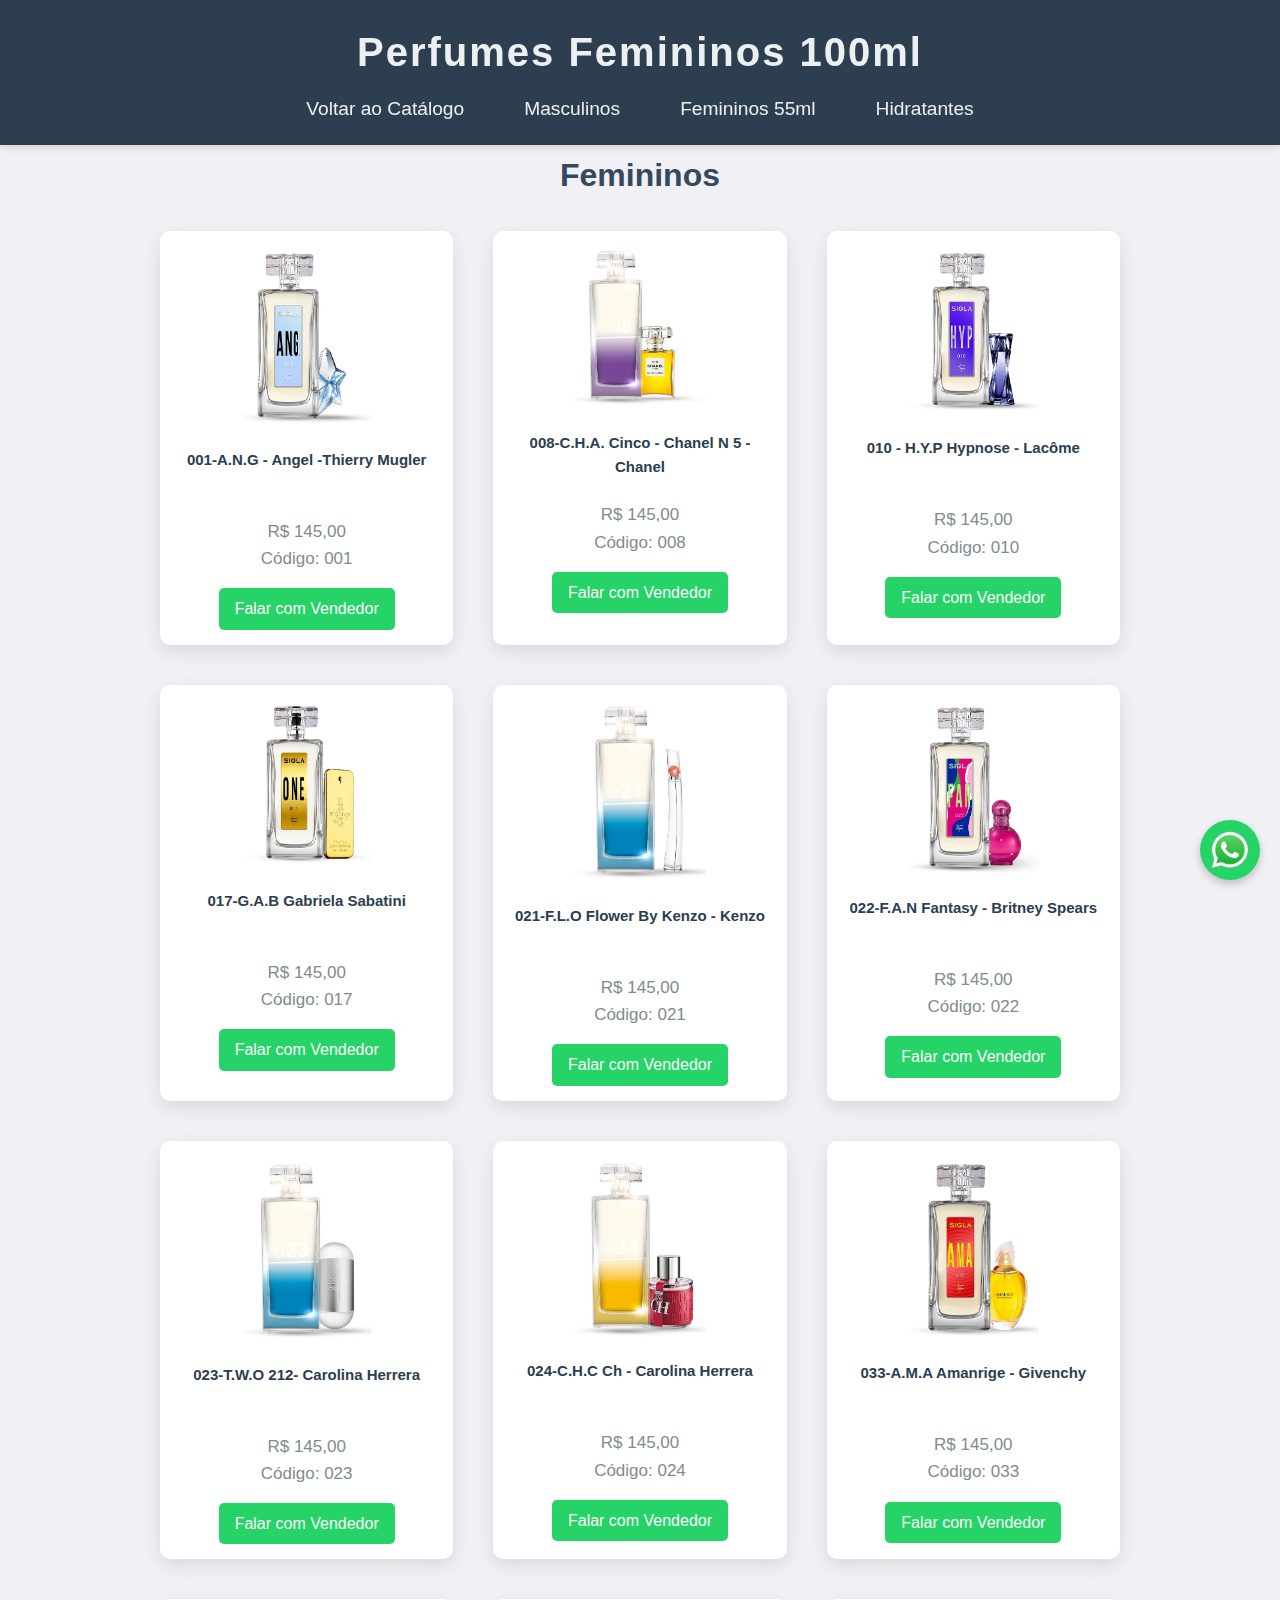
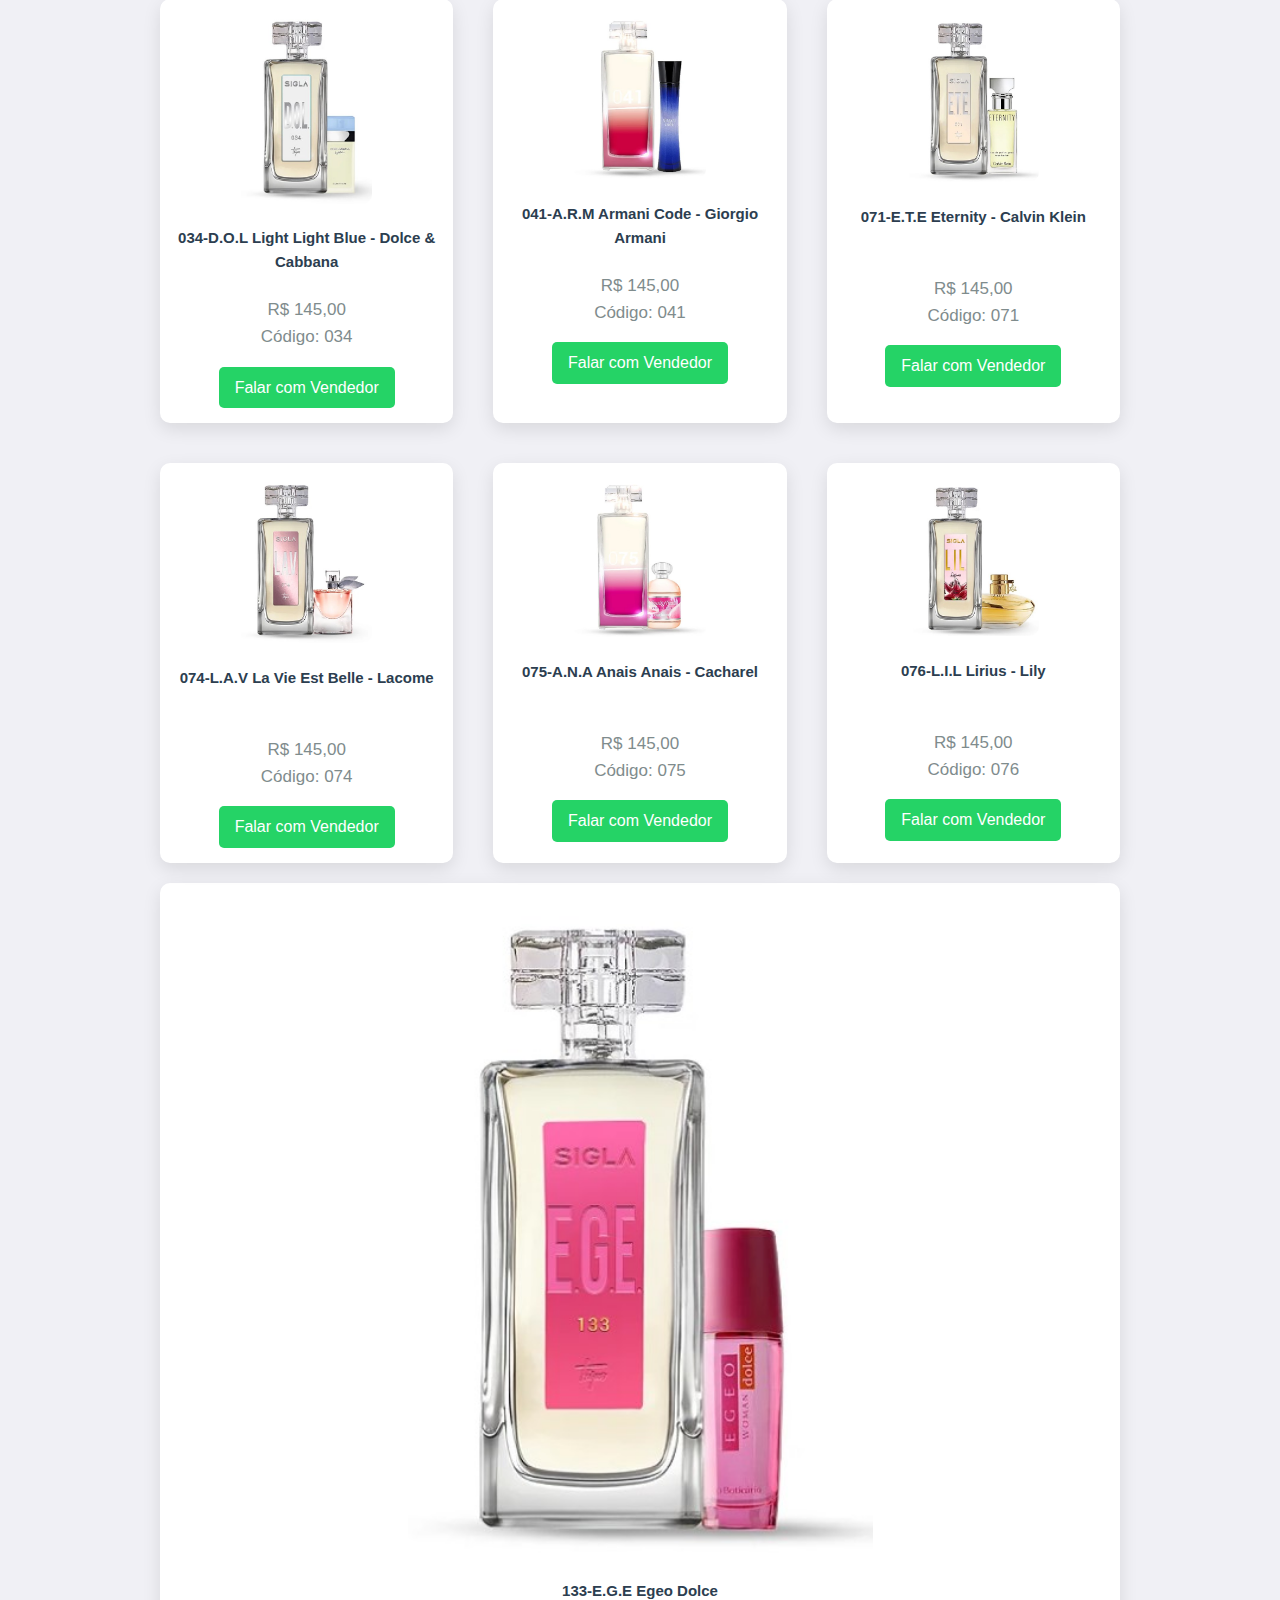
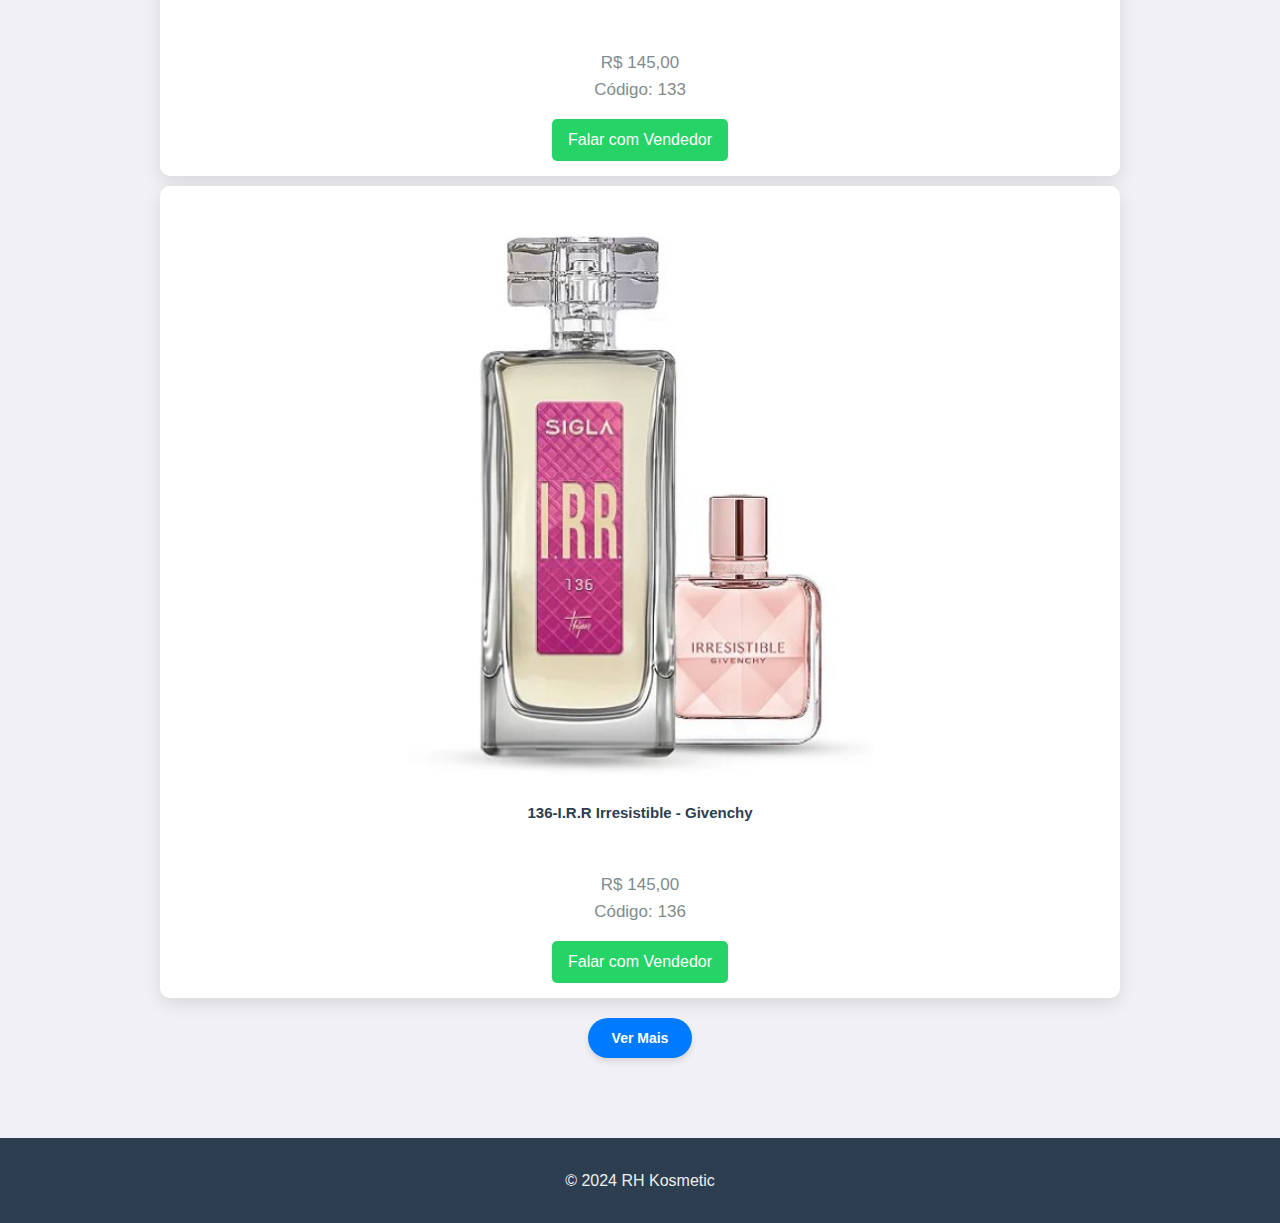
<file: feminino100.html>
<!DOCTYPE html>
<html lang="pt-BR">
<head>
    <meta charset="UTF-8">
    <meta name="viewport" content="width=device-width, initial-scale=1.0">
    <title>Perfumes Femininos</title>
    <link rel="stylesheet" href="css/style.css">
    <link rel="shortcut icon" href="imagens/logo.png" type="image/x-icon">

</head>
<body>
    <header>
        <h1>Perfumes Femininos 100ml</h1>
        <nav>
            <ul>
                <li><a href="index.html" target="_blank">Voltar ao Catálogo</a></li>
                <li>
                    <a href="#" class="dropdown">Masculinos</a>
                    <ul class="dropdown-content">
                        <li><a href="masculino55.html" target="_blank">55 ml</a></li>
                        <li><a href="masculino100.html" target="_blank">100 ml</a></li>
                    </ul>
                </li>
                <li><a href="feminino55.html" target="_blank">Femininos 55ml</a></li>
                <li><a href="hidratantes.html" target="_blank">Hidratantes</a></li>
            </ul>
        </nav>
    </header>

    <section id="femininos">
        <h2>Femininos</h2>
        <div class="produtocontainer" id="produtos">
            <div class="produto" data-nome="001-A.N.G Angel -Thierry Mugler">
                <img src="imagens/001-Angel.jpg" alt="001-A.N.G Angel -Thierry Mugler">
                <h3>001-A.N.G - Angel -Thierry Mugler</h3>
                
                <p class="preco" id="preco001-A.N.G Angel -Thierry Mugler">R$ 145,00</p>
                <p>Código: 001</p>
                <a href="https://wa.me/5583987414640?text=Olá, tenho interesse no Perfume 001-A.N.G Angel -Thierry Mugler. Código 001." target="_blank" class="whatsapp-btn">Falar com Vendedor</a>
            </div>
            <div class="produto" data-nome="008 - C.H.A. Cinco - Chanel N 5 - Chanel">
                <img src="imagens/008-Chanel.jpg" alt="008 - C.H.A. Cinco - Chanel N 5 - Chanel">
                <h3>008-C.H.A. Cinco - Chanel N 5 - Chanel</h3>
                
                <p class="preco" id="preco008 - C.H.A. Cinco - Chanel N 5 - Chanel">R$ 145,00</p>
                <p>Código: 008</p>
                <a href="https://wa.me/5583987414640?text=Olá, tenho interesse no Perfume 008 - C.H.A. Cinco - Chanel N 5 - Chanel" target="_blank" class="whatsapp-btn">Falar com Vendedor</a>
            </div>
            <div class="produto" data-nome="010 - H.Y.P Hypnose - Lacôme ">
                <img src="imagens/010-Hypnose.jpg" alt="010 - H.Y.P Hypnose - Lacôme ">
                <h3>010 - H.Y.P Hypnose - Lacôme</h3>
                
                <p class="preco" id="preco010 - H.Y.P Hypnose - Lacôme">R$ 145,00</p>
                <p>Código: 010</p>
                <a href="https://wa.me/5583987414640?text=Olá, tenho interesse no Perfume 010 - H.Y.P Hypnose - Lacôme" target="_blank" class="whatsapp-btn">Falar com Vendedor</a>
            </div>
            <div class="produto" data-nome="017-G.A.B Gabriela Sabatini">
                <img src="imagens/011-Million.jpg" alt="017-G.A.B Gabriela Sabatini">
                <h3>017-G.A.B Gabriela Sabatini</h3>
                
                <p class="preco" id="preco017-G.A.B Gabriela Sabatinir">R$ 145,00</p>
                <p>Código: 017</p>
                <a href="https://wa.me/5583987414640?text=Olá, tenho interesse no Perfume 017-G.A.B Gabriela Sabatini" target="_blank" class="whatsapp-btn">Falar com Vendedor</a>
            </div>
            <div class="produto" data-nome="021-F.L.O Flower By Kenzo - Kenzo">
                <img src="imagens/021-Flower.jpg" alt="021-F.L.O Flower By Kenzo - Kenzo ">
                <h3>021-F.L.O Flower By Kenzo - Kenzo</h3>
                
                <p class="preco" id="preco021-F.L.O Flower By Kenzo - Kenzo">R$ 145,00</p>
                <p>Código: 021</p>
                <a href="https://wa.me/5583987414640?text=Olá, tenho interesse no Perfume 021-F.L.O Flower By Kenzo - Kenzo" target="_blank" class="whatsapp-btn">Falar com Vendedor</a>
            </div>
            <div class="produto" data-nome="022-F.A.N Fantasy - Britney Spears">
                <img src="imagens/022-Fantasy.jpg" alt="022-F.A.N Fantasy - Britney Spears">
                <h3>022-F.A.N Fantasy - Britney Spears</h3>
                
                <p class="preco" id="preco022-F.A.N Fantasy - Britney Spears">R$ 145,00</p>
                <p>Código: 022</p>
                <a href="https://wa.me/5583987414640?text=Olá, tenho interesse no Perfume 022-F.A.N Fantasy - Britney Spears" target="_blank" class="whatsapp-btn">Falar com Vendedor</a>
            </div>
            <div class="produto" data-nome="023-T.W.O 212- Carolina Herrera">
                <img src="imagens/023-Ch212.jpg" alt="023-T.W.O 212- Carolina Herrera">
                <h3>023-T.W.O 212- Carolina Herrera</h3>
                
                <p class="preco" id="preco023-T.W.O 212- Carolina Herrera">R$ 145,00</p>
                <p>Código: 023</p>
                <a href="https://wa.me/5583987414640?text=Olá, tenho interesse no Perfume 023-T.W.O 212- Carolina Herrera" target="_blank" class="whatsapp-btn">Falar com Vendedor</a>
            </div>
            <div class="produto" data-nome="024-C.H.C Ch - Carolina Herrera">
                <img src="imagens/024-CH.jpg" alt="024-C.H.C Ch - Carolina Herrera">
                <h3>024-C.H.C Ch - Carolina Herrera</h3>
                
                <p class="preco" id="preco024-C.H.C Ch - Carolina Herrera">R$ 145,00</p>
                <p>Código: 024</p>
                <a href="https://wa.me/5583987414640?text=Olá, tenho interesse no Perfume 024-C.H.C Ch - Carolina Herrera" target="_blank" class="whatsapp-btn">Falar com Vendedor</a>
            </div>
            <div class="produto" data-nome="033-A.M.A Amanrige - Givenchy ">
                <img src="imagens/033-Amarige.jpg" alt="033-A.M.A Amanrige - Givenchy">
                <h3>033-A.M.A Amanrige - Givenchy</h3>
                
                <p class="preco" id="preco033-A.M.A Amanrige - Givenchy">R$ 145,00</p>
                <p>Código: 033</p>
                <a href="https://wa.me/5583987414640?text=Olá, tenho interesse no Perfume 033-A.M.A Amanrige - Givenchy" target="_blank" class="whatsapp-btn">Falar com Vendedor</a>
            </div>
            <div class="produto" data-nome="034-D.O.L Light Light Blue - Dolce & Cabbana">
                <img src="imagens/034-LightBlue.jpg" alt="034-D.O.L Light Light Blue - Dolce & Cabbana">
                <h3>034-D.O.L Light Light Blue - Dolce & Cabbana</h3>
                
                <p class="preco" id="preco001-A.N.G Angel -Thierry Mugler">R$ 145,00</p>
                <p>Código: 034</p>
                <a href="https://wa.me/5583987414640?text=Olá, tenho interesse no Perfume 034-D.O.L Light Light Blue - Dolce & Cabbana" target="_blank" class="whatsapp-btn">Falar com Vendedor</a>
            </div>
            <div class="produto" data-nome="041-A.R.M Armani Code - Giorgio Armani">
                <img src="imagens/041-ArmaniCode.jpg" alt="041-A.R.M Armani - Giorgio Armani">
                <h3>041-A.R.M Armani Code - Giorgio Armani</h3>
                
                <p class="preco" id="preco041-A.R.M Armani Code - Giorgio Armani">R$ 145,00</p>
                <p>Código: 041</p>
                <a href="https://wa.me/5583987414640?text=Olá, tenho interesse no Perfume 041-A.R.M Armani Code - Giorgio Armani" target="_blank" class="whatsapp-btn">Falar com Vendedor</a>
            </div>
            <div class="produto" data-nome="071-E.T.E Eternity - Calvin Klein">
                <img src="imagens/071-Eternity.jpg" alt="071-E.T.E Eternity - Calvin Klein">
                <h3>071-E.T.E Eternity - Calvin Klein</h3>
                
                <p class="preco" id="preco071-E.T.E Eternity - Calvin Klein">R$ 145,00</p>
                <p>Código: 071</p>
                <a href="https://wa.me/5583987414640?text=Olá, tenho interesse no Perfume 071-E.T.E Eternity - Calvin Klein" target="_blank" class="whatsapp-btn">Falar com Vendedor</a>
            </div>
            <div class="produto" data-nome="074-L.A.V La Vie Est Belle - Lacome">
                <img src="imagens/074-Belle.jpg" alt="074-L.A.V La Vie Est Belle - Lacome">
                <h3>074-L.A.V La Vie Est Belle - Lacome</h3>
            
                <p class="preco" id="preco074-L.A.V La Vie Est Belle - Lacome">R$ 145,00</p>
                <p>Código: 074</p>
                <a href="https://wa.me/5583987414640?text=Olá, tenho interesse no Perfume 074-L.A.V La Vie Est Belle - Lacome" target="_blank" class="whatsapp-btn">Falar com Vendedor</a>
            </div>
            <div class="produto" data-nome="075-A.N.A Anais Anais - Cacharel">
                <img src="imagens/075-Anais.jpg" alt="075-A.N.A Anais Anais - Cacharel">
                <h3>075-A.N.A Anais Anais - Cacharel</h3>
                
                <p class="preco" id="preco075-A.N.A Anais Anais - Cacharel">R$ 145,00</p>
                <p>Código: 075</p>
                <a href="https://wa.me/5583987414640?text=Olá, tenho interesse no Perfume 075-A.N.A Anais Anais - Cacharel" target="_blank" class="whatsapp-btn">Falar com Vendedor</a>
            </div>
            <div class="produto" data-nome="076-L.I.L Lirius - Lily">
                <img src="imagens/076-Lily.jpg" alt="076-L.I.L Lirius - Lily">
                <h3>076-L.I.L Lirius - Lily</h3>
                
                <p class="preco" id="preco076-L.I.L Lirius - Lily">R$ 145,00</p>
                <p>Código: 076</p>
                <a href="https://wa.me/5583987414640?text=Olá, tenho interesse no Perfume 076-L.I.L Lirius - Lily" target="_blank" class="whatsapp-btn">Falar com Vendedor</a>
            </div>
            <div class="produto" data-nome="079-E.U.P Euphoria - Calvin Klein">
                <img src="imagens/079-Euphoria.jpg" alt="079-E.U.P Euphoria - Calvin Klein">
                <h3>079-E.U.P Euphoria - Calvin Klein</h3>
                
                <p class="preco" id="preco079-E.U.P Euphoria - Calvin Klein">R$ 145,00</p>
                <p>Código: 079</p>
                <a href="https://wa.me/5583987414640?text=Olá, tenho interesse no Perfume 079-E.U.P Euphoria - Calvin Klein" target="_blank" class="whatsapp-btn">Falar com Vendedor</a>
            </div>
            <div class="produto" data-nome="080-L.A.D Lady Milion - Paco Rabanne">
                <img src="imagens/080-LadyMillion.jpg" alt="080-L.A.D Lady Milion - Paco Rabanne">
                <h3>080-L.A.D Lady Milion - Paco Rabanne</h3>
                
                <p class="preco" id="preco080-L.A.D Lady Milion - Paco Rabanne">R$ 145,00</p>
                <p>Código: 080</p>
                <a href="https://wa.me/5583987414640?text=Olá, tenho interesse no Perfume 080-L.A.D Lady Milion - Paco Rabanne" target="_blank" class="whatsapp-btn">Falar com Vendedor</a>
            </div>
            <div class="produto" data-nome="085-T.O.M Tommy Girl - Tommy Helfiger">
                <img src="imagens/085-Tommy.jpg" alt="085-T.O.M Tommy Girl - Tommy Helfiger">
                <h3>085-T.O.M Tommy Girl - Tommy Helfiger</h3>
                
                <p class="preco" id="preco085-T.O.M Tommy Girl - Tommy Helfiger">R$ 145,00</p>
                <p>Código: 085</p>
                <a href="https://wa.me/5583987414640?text=Olá, tenho interesse no Perfume 085-T.O.M Tommy Girl - Tommy Helfiger" target="_blank" class="whatsapp-btn">Falar com Vendedor</a>
            </div>
            <div class="produto" data-nome="090-C.L.A Classique - Jean Paul Baultier">
                <img src="imagens/090-Classique.jpg" alt="090-C.L.A Classique - Jean Paul Baultier">
                <h3>090-C.L.A Classique - Jean Paul Baultier</h3>
                
                <p class="preco" id="preco090-C.L.A Classique - Jean Paul Baultier">R$ 145,00</p>
                <p>Código: 090</p>
                <a href="https://wa.me/5583987414640?text=Olá, tenho interesse no 090-C.L.A Classique - Jean Paul Baultier" target="_blank" class="whatsapp-btn">Falar com Vendedor</a>
            </div>
            <div class="produto" data-nome="092-J.A.D J'adore - Dior">
                <img src="imagens/092-Jadore.jpg" alt="092-J.A.D J'adore - Dior">
                <h3>092-J.A.D J'adore - Dior</h3>
                
                <p class="preco" id="preco092-J.A.D J'adore - Dior">R$ 145,00</p>
                <p>Código: 092</p>
                <a href="https://wa.me/5583987414640?text=Olá, tenho interesse no Perfume 092-J.A.D J'adore - Dior" target="_blank" class="whatsapp-btn">Falar com Vendedor</a>
            </div>
            <div class="produto" data-nome="095-T.W.O Vip 212 Vip - Carolina Herrera">
                <img src="imagens/095-212Vip.jpg" alt="095-T.W.O Vip 212 Vip - Carolina Herrera">
                <h3>095-T.W.O Vip 212 Vip - Carolina Herrera</h3>
                
                <p class="preco" id="preco095-T.W.O Vip 212 Vip - Carolina Herrera">R$ 145,00</p>
                <p>Código: 095</p>
                <a href="https://wa.me/5583987414640?text=Olá, tenho interesse no Perfume 095-T.W.O Vip 212 Vip - Carolina Herrera" target="_blank" class="whatsapp-btn">Falar com Vendedor</a>
            </div>
            <div class="produto" data-nome="096-T.W.O Sexy 212 Sexy - Carolina Herrera">
                <img src="imagens/096-212Sexy.jpg" alt="096-T.W.O Sexy 212 Sexy - Carolina Herrera">
                <h3>096-T.W.O Sexy 212 Sexy - Carolina Herrera</h3>
                
                <p class="preco" id="preco096-T.W.O Sexy 212 Sexy - Carolina Herrera">R$ 145,00</p>
                <p>Código: 096</p>
                <a href="https://wa.me/5583987414640?text=Olá, tenho interesse no Perfume 096-T.W.O Sexy 212 Sexy - Carolina Herrera" target="_blank" class="whatsapp-btn">Falar com Vendedor</a>
            </div>
            <div class="produto" data-nome="100-T.W.O Rose 212 Vip Rose - Carolina Herrera">
                <img src="imagens/100-212VipRose.jpg" alt="100-T.W.O Rose 212 Vip Rose - Carolina Herrera">
                <h3>100-T.W.O Rose 212 Vip Rose - Carolina Herrera</h3>
                
                <p class="preco" id="preco100-T.W.O Rose 212 Vip Rose - Carolina Herrera">R$ 145,00</p>
                <p>Código: 100</p>
                <a href="https://wa.me/5583987414640?text=Olá, tenho interesse no Perfume 100-T.W.O Rose 212 Vip Rose - Carolina Herrera" target="_blank" class="whatsapp-btn">Falar com Vendedor</a>
            </div>
            <div class="produto" data-nome="102-C.H.A Chance - Chanel">
                <img src="imagens/102-Chance.jpg" alt="102-C.H.A Chance - Chanel">
                <h3>102-C.H.A Chance - Chanel</h3>
                
                <p class="preco" id="preco102-C.H.A Chance - Chanel">R$ 145,00</p>
                <p>Código: 102</p>
                <a href="https://wa.me/5583987414640?text=Olá, tenho interesse no Perfume 102-C.H.A Chance - Chanel" target="_blank" class="whatsapp-btn">Falar com Vendedor</a>
            </div>
            <div class="produto" data-nome="103-O.L.Y Olympea - Paco Rabanne">
                <img src="imagens/103-Olympea.jpg" alt="103-O.L.Y Olympea - Paco Rabanne">
                <h3>103-O.L.Y Olympea - Paco Rabanne</h3>
                
                <p class="preco" id="preco103-O.L.Y Olympea - Paco Rabanne">R$ 145,00</p>
                <p>Código: 103</p>
                <a href="https://wa.me/5583987414640?text=Olá, tenho interesse no Perfume 103-O.L.Y Olympea - Paco Rabanne" target="_blank" class="whatsapp-btn">Falar com Vendedor</a>
            </div>
            <div class="produto" data-nome="105-G.D.O Good Girl - Carolina Herrera">
                <img src="imagens/105-GoodGirl.jpg" alt="105-G.D.O Good Girl - Carolina Herrera">
                <h3>105-G.D.O Good Girl - Carolina Herrera</h3>
                
                <p class="preco" id="preco105-G.D.O Good Girl - Carolina Herrera">R$ 145,00</p>
                <p>Código: 105</p>
                <a href="https://wa.me/5583987414640?text=Olá, tenho interesse no Perfume 105-G.D.O Good Girl - Carolina Herrera" target="_blank" class="whatsapp-btn">Falar com Vendedor</a>
            </div>
            <div class="produto" data-nome="106-C.O.C Coco Mademoiselle - Chanel">
                <img src="imagens/106-Mademoiselle.jpg" alt="106-C.O.C Coco Mademoiselle - Chanel">
                <h3>106-C.O.C Coco Mademoiselle - Chanel</h3>
                
                <p class="preco" id="preco106-C.O.C Coco Mademoiselle - Chanel">R$ 145,00</p>
                <p>Código: 106</p>
                <a href="https://wa.me/5583987414640?text=Olá, tenho interesse no Perfume 106-C.O.C Coco Mademoiselle - Chanel" target="_blank" class="whatsapp-btn">Falar com Vendedor</a>
            </div>
            <div class="produto" data-nome="108-C.H.L Chloé - Chloé">
                <img src="imagens/108-Chloe.jpg" alt="108-C.H.L Chloé - Chloé">
                <h3>108-C.H.L Chloé - Chloé</h3>
                
                <p class="preco" id="preco108-C.H.L Chloé - Chloé">R$ 145,00</p>
                <p>Código: 108</p>
                <a href="https://wa.me/5583987414640?text=Olá, tenho interesse no Perfume 108-C.H.L Chloé - Chloé" target="_blank" class="whatsapp-btn">Falar com Vendedor</a>
            </div>
            <div class="produto" data-nome="110-L.A.D Lucky Lady Million Lucky -  Paco Rabanne">
                <img src="imagens/110-LadyLucky.jpg" alt="110-L.A.D Lucky Lady Million Lucky -  Paco Rabanne">
                <h3>110-L.A.D Lucky Lady Million Lucky -  Paco Rabanne</h3>
                
                <p class="preco" id="preco110-L.A.D Lucky Lady Million Lucky -  Paco Rabanne">R$ 145,00</p>
                <p>Código: 110</p>
                <a href="https://wa.me/5583987414640?text=Olá, tenho interesse no Perfume 110-L.A.D Lucky Lady Million Lucky -  Paco Rabanne" target="_blank" class="whatsapp-btn">Falar com Vendedor</a>
            </div>
            <div class="produto" data-nome="113-O.L.Y Intense - Olympea Intense - Paco Rabanne">
                <img src="imagens/113-OlympeaIntense.jpg" alt="113-O.L.Y Intense - Olympea Intense - Paco Rabanne">
                <h3>113-O.L.Y Intense - Olympea Intense - Paco Rabanne</h3>
                
                <p class="preco" id="preco113-O.L.Y Intense - Olympea Intense - Paco Rabanne">R$ 145,00</p>
                <p>Código: 113</p>
                <a href="https://wa.me/5583987414640?text=Olá, tenho interesse no Perfume 113-O.L.Y Intense - Olympea Intense - Paco Rabanne" target="_blank" class="whatsapp-btn">Falar com Vendedor</a>
            </div>
            <div class="produto" data-nome="114-S.C.A Scandal - Jean Paul Gaultier">
                <img src="imagens/114-Scandal.jpg" alt="114-S.C.A Scandal - Jean Paul Gaultier">
                <h3>097-114-S.C.A Scandal - Jean Paul Gaultier</h3>
                
                <p class="preco" id="preco114-S.C.A Scandal - Jean Paul Gaultier">R$ 145,00</p>
                <p>Código: 114</p>
                <a href="https://wa.me/5583987414640?text=Olá, tenho interesse no Perfume 114-S.C.A Scandal - Jean Paul Gaultier" target="_blank" class="whatsapp-btn">Falar com Vendedor</a>
            </div>
            <div class="produto" data-nome="116-L.A.N La Nuit Tresor - Lacôme">
                <img src="imagens/116-LaNuit.jpg" alt="116-L.A.N La Nuit Tresor - Lacôme">
                <h3>116-L.A.N La Nuit Tresor - Lacôme</h3>
                
                <p class="preco" id="preco116-L.A.N La Nuit Tresor - Lacôme">R$ 145,00</p>
                <p>Código: 116</p>
                <a href="https://wa.me/5583987414640?text=Olá, tenho interesse no Perfume 116-L.A.N La Nuit Tresor - Lacôme" target="_blank" class="whatsapp-btn">Falar com Vendedor</a>
            </div>
            <div class="produto" data-nome="117-S.I.G Sì - Giorgio Armani">
                <img src="imagens/117-Si.jpg" alt="117-S.I.G Sì - Giorgio Armani">
                <h3>117-S.I.G Sì - Giorgio Armani</h3>
                
                <p class="preco" id="preco117-S.I.G Sì - Giorgio Armani">R$ 145,00</p>
                <p>Código: 117</p>
                <a href="https://wa.me/5583987414640?text=Olá, tenho interesse no Perfume 117-S.I.G Sì - Giorgio Armani" target="_blank" class="whatsapp-btn">Falar com Vendedor</a>
            </div>
            <div class="produto" data-nome="118-Y.E.S Yes I Am - Cacharel">
                <img src="imagens/118-YesIAm.jpg" alt="118-Y.E.S Yes I Am - Cacharel">
                <h3>118-Y.E.S Yes I Am - Cacharel</h3>
                
                <p class="preco" id="preco118-Y.E.S Yes I Am - Cacharel">R$ 145,00</p>
                <p>Código: 118</p>
                <a href="https://wa.me/5583987414640?text=Olá, tenho interesse no Perfume 118-Y.E.S Yes I Am - Cacharel" target="_blank" class="whatsapp-btn">Falar com Vendedor</a>
            </div>
            <div class="produto" data-nome="121-I.D.O Idôle - Lacôme ">
                <img src="imagens/121-Idole.jpg" alt="121-I.D.O Idôle - Lacôme ">
                <h3>121-I.D.O Idôle - Lacôme </h3>
                
                <p class="preco" id="preco121-I.D.O Idôle - Lacôme ">R$ 145,00</p>
                <p>Código: 121</p>
                <a href="https://wa.me/5583987414640?text=Olá, tenho interesse no Perfume 121-I.D.O Idôle - Lacôme " target="_blank" class="whatsapp-btn">Falar com Vendedor</a>
            </div>
            <div class="produto" data-nome="122-P.I.N Pink Sugar - Aquolina">
                <img src="imagens/122-PinkSugar.jpg" alt="122-P.I.N Pink Sugar - Aquolina">
                <h3>122-P.I.N Pink Sugar - Aquolina</h3>
                
                <p class="preco" id="preco122-P.I.N Pink Sugar - Aquolina">R$ 145,00</p>
                <p>Código: 122</p>
                <a href="https://wa.me/5583987414640?text=Olá, tenho interesse no Perfume 122-P.I.N Pink Sugar - Aquolina" target="_blank" class="whatsapp-btn">Falar com Vendedor</a>
            </div>
            <div class="produto" data-nome="123-A.L.I Alien - Thierry Mugler">
                <img src="imagens/123-Alien.jpg" alt="123-A.L.I Alien - Thierry Mugler">
                <h3>123-A.L.I Alien - Thierry Mugler</h3>
                
                <p class="preco" id="preco123-A.L.I Alien - Thierry Mugler">R$ 145,00</p>
                <p>Código: 123</p>
                <a href="https://wa.me/5583987414640?text=Olá, tenho interesse no Perfume 123-A.L.I Alien - Thierry Mugler" target="_blank" class="whatsapp-btn">Falar com Vendedor</a>
            </div>
            <div class="produto" data-nome="124-P.O.I Hyp Hypinotic Poison - Dior">
                <img src="imagens/124-Hypnoticpoison.jpg" alt="124-P.O.I Hyp Hypinotic Poison - Dior">
                <h3>124-P.O.I Hyp Hypinotic Poison - Dior</h3>
                
                <p class="preco" id="preco124-P.O.I Hyp Hypinotic Poison - Dior">R$ 145,00</p>
                <p>Código: 124</p>
                <a href="https://wa.me/5583987414640?text=Olá, tenho interesse no Perfume 124-P.O.I Hyp Hypinotic Poison - Dior" target="_blank" class="whatsapp-btn">Falar com Vendedor</a>
            </div>
            <div class="produto" data-nome="126-L.I.B Libre - Yves Saint Laurent ">
                <img src="imagens/126-Libre.jpg" alt="126-L.I.B Libre - Yves Saint Laurent">
                <h3>126-L.I.B Libre - Yves Saint Laurent</h3>
                
                <p class="preco" id="preco126-L.I.B Libre - Yves Saint Laurent">R$ 145,00</p>
                <p>Código: 126</p>
                <a href="https://wa.me/5583987414640?text=Olá, tenho interesse no Perfume 126-L.I.B Libre - Yves Saint Laurent" target="_blank" class="whatsapp-btn">Falar com Vendedor</a>
            </div>
            <div class="produto" data-nome="128-G.O.O Very Very Good Girl - Carolina Herrera">
                <img src="imagens/128-VeryGoodGirl.jpg" alt="128-G.O.O Very Very Good Girl - Carolina Herrera">
                <h3>128-G.O.O Very Very Good Girl - Carolina Herrera</h3>
                
                <p class="preco" id="preco128-G.O.O Very Very Good Girl - Carolina Herrera">R$ 145,00</p>
                <p>Código: 128</p>
                <a href="https://wa.me/5583987414640?text=Olá, tenho interesse no Perfume 128-G.O.O Very Very Good Girl - Carolina Herrera" target="_blank" class="whatsapp-btn">Falar com Vendedor</a>
            </div>
            <div class="produto" data-nome="129-F.A.M Fame - Paco Rabanne">
                <img src="imagens/129-Fame.jpg" alt="129-F.A.M Fame - Paco Rabanne">
                <h3>129-F.A.M Fame - Paco Rabanne</h3>
                
                <p class="preco" id="preco129-F.A.M Fame - Paco Rabanne">R$ 145,00</p>
                <p>Código: 129</p>
                <a href="https://wa.me/5583987414640?text=Olá, tenho interesse no Perfume 129-F.A.M Fame - Paco Rabanne" target="_blank" class="whatsapp-btn">Falar com Vendedor</a>
            </div>
            <div class="produto" data-nome="130-L.I.N L'Indert - Givenchy ">
                <img src="imagens/130-LInterdit.jpg" alt="130-L.I.N L'Indert - Givenchy ">
                <h3>130-L.I.N L'Indert - Givenchy </h3>
                
                <p class="preco" id="preco130-L.I.N L'Indert - Givenchy ">R$ 145,00</p>
                <p>Código: 130</p>
                <a href="https://wa.me/5583987414640?text=Olá, tenho interesse no Perfume 130-L.I.N L'Indert - Givenchy " target="_blank" class="whatsapp-btn">Falar com Vendedor</a>
            </div>
            <div class="produto" data-nome="132-M.Y.W My Way - Giorgio Armani">
                <img src="imagens/132-MyWay.jpg" alt="132-M.Y.W My Way - Giorgio Armani">
                <h3>132-M.Y.W My Way - Giorgio Armani</h3>
                
                <p class="preco" id="preco132-M.Y.W My Way - Giorgio Armani">R$ 145,00</p>
                <p>Código: 132</p>
                <a href="https://wa.me/5583987414640?text=Olá, tenho interesse no Perfume 132-M.Y.W My Way - Giorgio Armani" target="_blank" class="whatsapp-btn">Falar com Vendedor</a>
            </div>
            <div class="produto" data-nome="133-E.G.E Egeo Dolce">
                <img src="imagens/133-EgeoDolce.jpg" alt="133-E.G.E Egeo Dolce">
                <h3>133-E.G.E Egeo Dolce</h3>
                
                <p class="preco" id="preco133-E.G.E Egeo Dolce">R$ 145,00</p>
                <p>Código: 133</p>
                <a href="https://wa.me/5583987414640?text=Olá, tenho interesse no Perfume 133-E.G.E Egeo Dolce" target="_blank" class="whatsapp-btn">Falar com Vendedor</a>
            </div>
            </div>
            <div class="produto" data-nome="133-E.G.E Egeo Dolce">
                <img src="imagens/133-EgeoDolce.jpg" alt="133-E.G.E Egeo Dolce">
                <h3>133-E.G.E Egeo Dolce</h3>
                
                <p class="preco" id="preco133-E.G.E Egeo Dolce">R$ 145,00</p>
                <p>Código: 133</p>
                <a href="https://wa.me/5583987414640?text=Olá, tenho interesse no Perfume 133-E.G.E Egeo Dolce" target="_blank" class="whatsapp-btn">Falar com Vendedor</a>
            </div>
            </div>
            <div class="produto" data-nome="136-I.R.R  Irresistible - Givenchy">
                <img src="imagens/136-Irresistible.jpg" alt="136-I.R.R  Irresistible - Givenchy">
                <h3>136-I.R.R  Irresistible - Givenchy</h3>
            
                <p class="preco" id="preco136-I.R.R  Irresistible - Givenchy">R$ 145,00</p>
                <p>Código: 136</p>
                <a href="https://wa.me/5583987414640?text=Olá, tenho interesse no Perfume 136-I.R.R  Irresistible - Givenchy" target="_blank" class="whatsapp-btn">Falar com Vendedor</a>
            </div>  
        </div>
        <button id="ver-mais">Ver Mais</button>
    </section>

    <footer>
        <p>© 2024 RH Kosmetic</p>
    </footer>

    <a href="https://wa.me/5583987414640" class="whatsapp-btn2" target="_blank" title="Converse conosco no WhatsApp">
        <img src="imagens/whatsapp-icon.png" alt="WhatsApp">
    </a>
    
    <script src="script/script.js"></script>
</body>
</html>
</file>
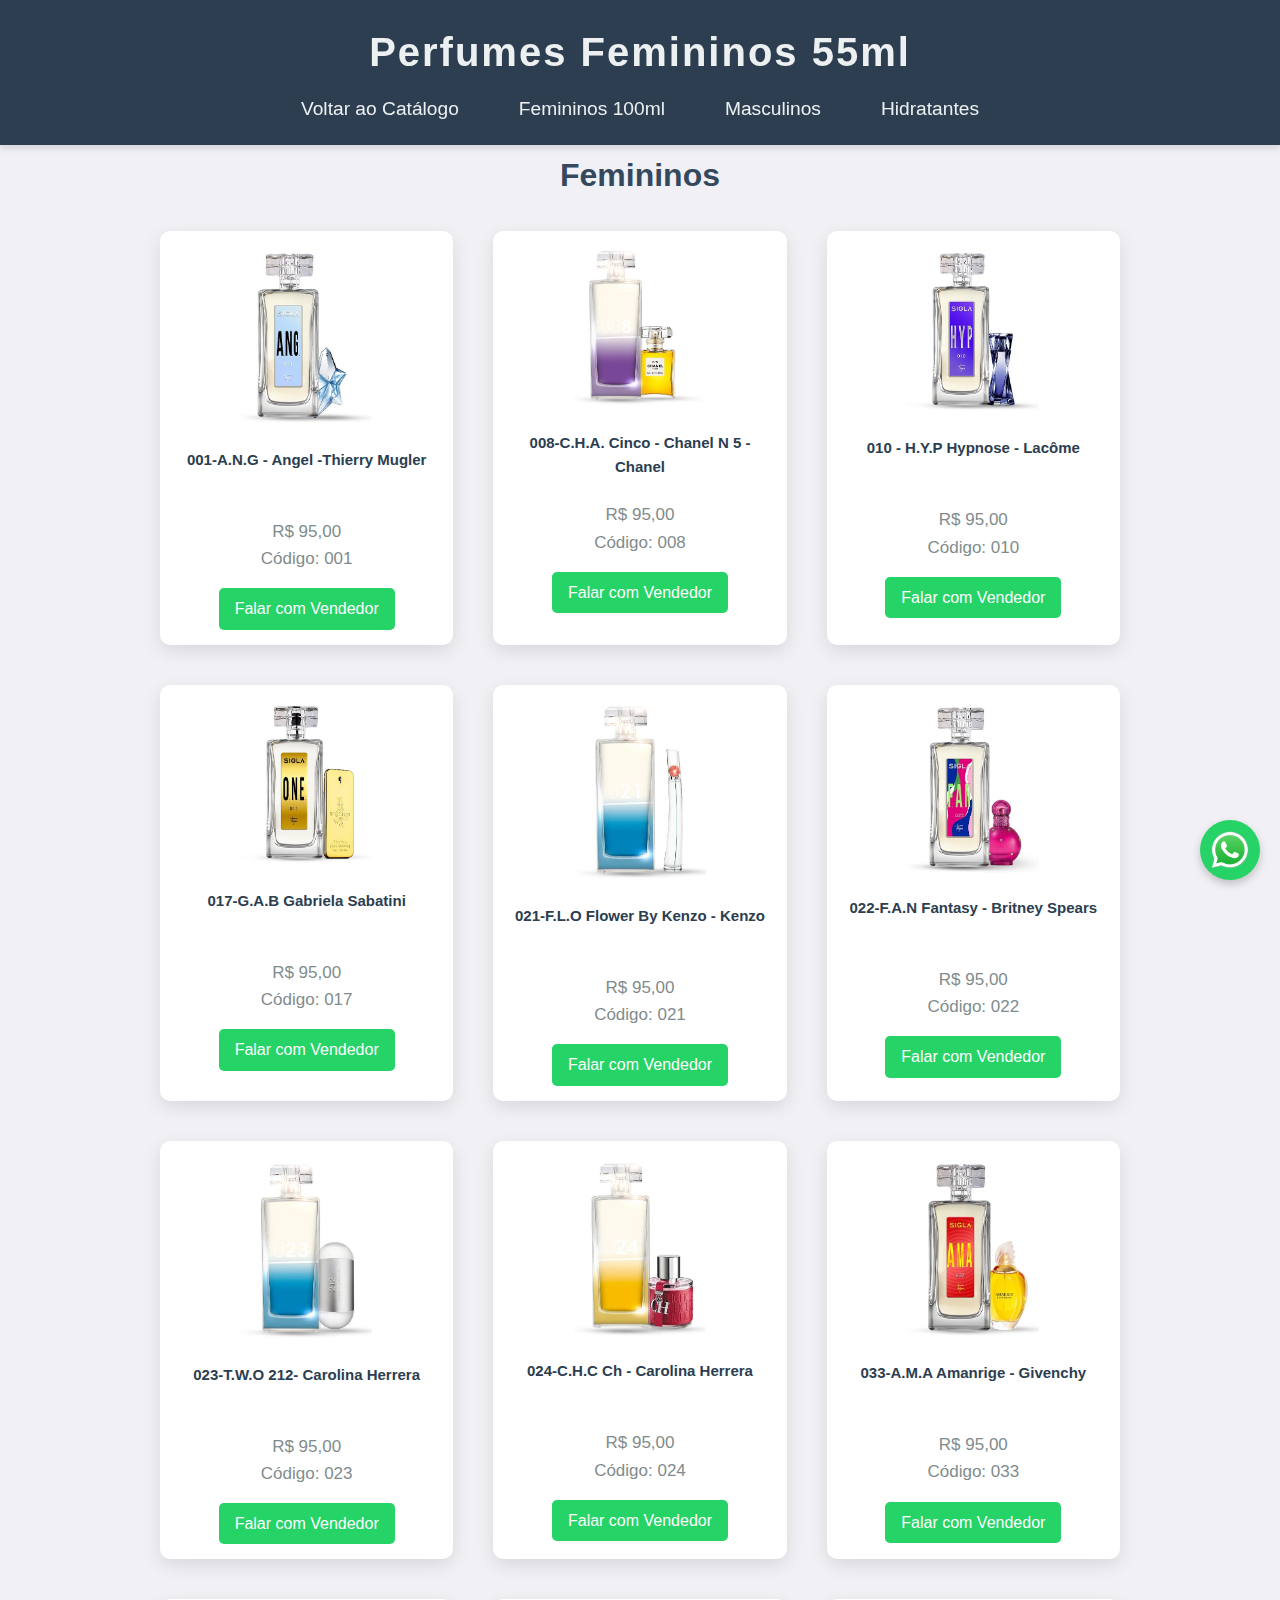
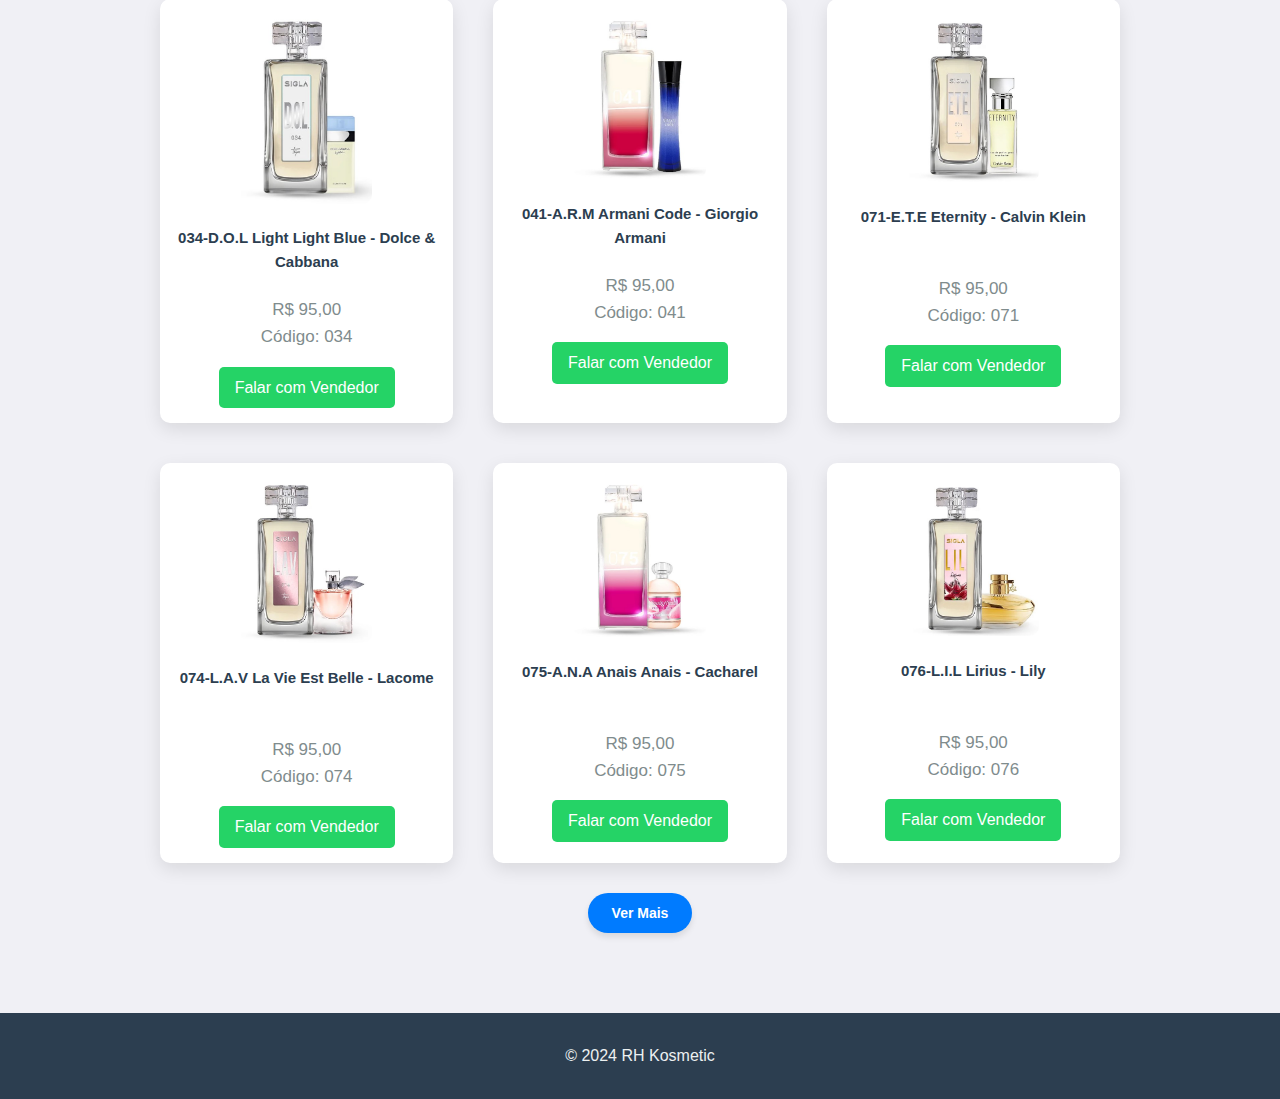
<file: feminino55.html>
<!DOCTYPE html>
<html lang="pt-BR">
<head>
    <meta charset="UTF-8">
    <meta name="viewport" content="width=device-width, initial-scale=1.0">
    <title>Perfumes Femininos</title>
    <link rel="stylesheet" href="css/style.css">
    <link rel="shortcut icon" href="imagens/logo.png" type="image/x-icon">

</head>
<body>
    <header>
        <h1>Perfumes Femininos 55ml</h1>
        <nav>
            <ul>
                <li><a href="index.html" target="_blank">Voltar ao Catálogo</a></li>
                <li><a href="feminino100.html" target="_blank">Femininos 100ml</a></li>              
                <li>
                    <a href="#" class="dropdown">Masculinos</a>
                    <ul class="dropdown-content">
                        <li><a href="masculino55.html" target="_blank">55 ml</a></li>
                        <li><a href="masculino100.html" target="_blank">100 ml</a></li>
                    </ul>
                </li>
                <li><a href="hidratantes.html" target="_blank">Hidratantes</a></li>
            </ul>
        </nav>
    </header>

    <section id="femininos">
        <h2>Femininos</h2>
        <div class="produtocontainer" id="produtos">
            <div class="produto" data-nome="001-A.N.G Angel -Thierry Mugler">
                <img src="imagens/001-Angel.jpg" alt="001-A.N.G Angel -Thierry Mugler">
                <h3>001-A.N.G - Angel -Thierry Mugler</h3>
                
                <p class="preco" id="preco001-A.N.G Angel -Thierry Mugler">R$ 95,00</p>
                <p>Código: 001</p>
                <a href="https://wa.me/5583987414640?text=Olá, tenho interesse no Perfume 001-A.N.G Angel -Thierry Mugler. Código 001." target="_blank" class="whatsapp-btn">Falar com Vendedor</a>
            </div>
            <div class="produto" data-nome="008 - C.H.A. Cinco - Chanel N 5 - Chanel">
                <img src="imagens/008-Chanel.jpg" alt="008 - C.H.A. Cinco - Chanel N 5 - Chanel">
                <h3>008-C.H.A. Cinco - Chanel N 5 - Chanel</h3>
                
                <p class="preco" id="preco008 - C.H.A. Cinco - Chanel N 5 - Chanel">R$ 95,00</p>
                <p>Código: 008</p>
                <a href="https://wa.me/5583987414640?text=Olá, tenho interesse no Perfume 008 - C.H.A. Cinco - Chanel N 5 - Chanel" target="_blank" class="whatsapp-btn">Falar com Vendedor</a>
            </div>
            <div class="produto" data-nome="010 - H.Y.P Hypnose - Lacôme ">
                <img src="imagens/010-Hypnose.jpg" alt="010 - H.Y.P Hypnose - Lacôme ">
                <h3>010 - H.Y.P Hypnose - Lacôme</h3>
                
                <p class="preco" id="preco010 - H.Y.P Hypnose - Lacôme">R$ 95,00</p>
                <p>Código: 010</p>
                <a href="https://wa.me/5583987414640?text=Olá, tenho interesse no Perfume 010 - H.Y.P Hypnose - Lacôme" target="_blank" class="whatsapp-btn">Falar com Vendedor</a>
            </div>
            <div class="produto" data-nome="017-G.A.B Gabriela Sabatini">
                <img src="imagens/011-Million.jpg" alt="017-G.A.B Gabriela Sabatini">
                <h3>017-G.A.B Gabriela Sabatini</h3>
                
                <p class="preco" id="preco017-G.A.B Gabriela Sabatinir">R$ 95,00</p>
                <p>Código: 017</p>
                <a href="https://wa.me/5583987414640?text=Olá, tenho interesse no Perfume 017-G.A.B Gabriela Sabatini" target="_blank" class="whatsapp-btn">Falar com Vendedor</a>
            </div>
            <div class="produto" data-nome="021-F.L.O Flower By Kenzo - Kenzo">
                <img src="imagens/021-Flower.jpg" alt="021-F.L.O Flower By Kenzo - Kenzo ">
                <h3>021-F.L.O Flower By Kenzo - Kenzo</h3>
                
                <p class="preco" id="preco021-F.L.O Flower By Kenzo - Kenzo">R$ 95,00</p>
                <p>Código: 021</p>
                <a href="https://wa.me/5583987414640?text=Olá, tenho interesse no Perfume 021-F.L.O Flower By Kenzo - Kenzo" target="_blank" class="whatsapp-btn">Falar com Vendedor</a>
            </div>
            <div class="produto" data-nome="022-F.A.N Fantasy - Britney Spears">
                <img src="imagens/022-Fantasy.jpg" alt="022-F.A.N Fantasy - Britney Spears">
                <h3>022-F.A.N Fantasy - Britney Spears</h3>
                
                <p class="preco" id="preco022-F.A.N Fantasy - Britney Spears">R$ 95,00</p>
                <p>Código: 022</p>
                <a href="https://wa.me/5583987414640?text=Olá, tenho interesse no Perfume 022-F.A.N Fantasy - Britney Spears" target="_blank" class="whatsapp-btn">Falar com Vendedor</a>
            </div>
            <div class="produto" data-nome="023-T.W.O 212- Carolina Herrera">
                <img src="imagens/023-Ch212.jpg" alt="023-T.W.O 212- Carolina Herrera">
                <h3>023-T.W.O 212- Carolina Herrera</h3>
                
                <p class="preco" id="preco023-T.W.O 212- Carolina Herrera">R$ 95,00</p>
                <p>Código: 023</p>
                <a href="https://wa.me/5583987414640?text=Olá, tenho interesse no Perfume 023-T.W.O 212- Carolina Herrera" target="_blank" class="whatsapp-btn">Falar com Vendedor</a>
            </div>
            <div class="produto" data-nome="024-C.H.C Ch - Carolina Herrera">
                <img src="imagens/024-CH.jpg" alt="024-C.H.C Ch - Carolina Herrera">
                <h3>024-C.H.C Ch - Carolina Herrera</h3>
                
                <p class="preco" id="preco024-C.H.C Ch - Carolina Herrera">R$ 95,00</p>
                <p>Código: 024</p>
                <a href="https://wa.me/5583987414640?text=Olá, tenho interesse no Perfume 024-C.H.C Ch - Carolina Herrera" target="_blank" class="whatsapp-btn">Falar com Vendedor</a>
            </div>
            <div class="produto" data-nome="033-A.M.A Amanrige - Givenchy ">
                <img src="imagens/033-Amarige.jpg" alt="033-A.M.A Amanrige - Givenchy">
                <h3>033-A.M.A Amanrige - Givenchy</h3>
                
                <p class="preco" id="preco033-A.M.A Amanrige - Givenchy">R$ 95,00</p>
                <p>Código: 033</p>
                <a href="https://wa.me/5583987414640?text=Olá, tenho interesse no Perfume 033-A.M.A Amanrige - Givenchy" target="_blank" class="whatsapp-btn">Falar com Vendedor</a>
            </div>
            <div class="produto" data-nome="034-D.O.L Light Light Blue - Dolce & Cabbana">
                <img src="imagens/034-LightBlue.jpg" alt="034-D.O.L Light Light Blue - Dolce & Cabbana">
                <h3>034-D.O.L Light Light Blue - Dolce & Cabbana</h3>
                
                <p class="preco" id="preco001-A.N.G Angel -Thierry Mugler">R$ 95,00</p>
                <p>Código: 034</p>
                <a href="https://wa.me/5583987414640?text=Olá, tenho interesse no Perfume 034-D.O.L Light Light Blue - Dolce & Cabbana" target="_blank" class="whatsapp-btn">Falar com Vendedor</a>
            </div>
            <div class="produto" data-nome="041-A.R.M Armani Code - Giorgio Armani">
                <img src="imagens/041-ArmaniCode.jpg" alt="041-A.R.M Armani - Giorgio Armani">
                <h3>041-A.R.M Armani Code - Giorgio Armani</h3>
                
                <p class="preco" id="preco041-A.R.M Armani Code - Giorgio Armani">R$ 95,00</p>
                <p>Código: 041</p>
                <a href="https://wa.me/5583987414640?text=Olá, tenho interesse no Perfume 041-A.R.M Armani Code - Giorgio Armani" target="_blank" class="whatsapp-btn">Falar com Vendedor</a>
            </div>
            <div class="produto" data-nome="071-E.T.E Eternity - Calvin Klein">
                <img src="imagens/071-Eternity.jpg" alt="071-E.T.E Eternity - Calvin Klein">
                <h3>071-E.T.E Eternity - Calvin Klein</h3>
                
                <p class="preco" id="preco071-E.T.E Eternity - Calvin Klein">R$ 95,00</p>
                <p>Código: 071</p>
                <a href="https://wa.me/5583987414640?text=Olá, tenho interesse no Perfume 071-E.T.E Eternity - Calvin Klein" target="_blank" class="whatsapp-btn">Falar com Vendedor</a>
            </div>
            <div class="produto" data-nome="074-L.A.V La Vie Est Belle - Lacome">
                <img src="imagens/074-Belle.jpg" alt="074-L.A.V La Vie Est Belle - Lacome">
                <h3>074-L.A.V La Vie Est Belle - Lacome</h3>
            
                <p class="preco" id="preco074-L.A.V La Vie Est Belle - Lacome">R$ 95,00</p>
                <p>Código: 074</p>
                <a href="https://wa.me/5583987414640?text=Olá, tenho interesse no Perfume 074-L.A.V La Vie Est Belle - Lacome" target="_blank" class="whatsapp-btn">Falar com Vendedor</a>
            </div>
            <div class="produto" data-nome="075-A.N.A Anais Anais - Cacharel">
                <img src="imagens/075-Anais.jpg" alt="075-A.N.A Anais Anais - Cacharel">
                <h3>075-A.N.A Anais Anais - Cacharel</h3>
                
                <p class="preco" id="preco075-A.N.A Anais Anais - Cacharel">R$ 95,00</p>
                <p>Código: 075</p>
                <a href="https://wa.me/5583987414640?text=Olá, tenho interesse no Perfume 075-A.N.A Anais Anais - Cacharel" target="_blank" class="whatsapp-btn">Falar com Vendedor</a>
            </div>
            <div class="produto" data-nome="076-L.I.L Lirius - Lily">
                <img src="imagens/076-Lily.jpg" alt="076-L.I.L Lirius - Lily">
                <h3>076-L.I.L Lirius - Lily</h3>
                
                <p class="preco" id="preco076-L.I.L Lirius - Lily">R$ 95,00</p>
                <p>Código: 076</p>
                <a href="https://wa.me/5583987414640?text=Olá, tenho interesse no Perfume 076-L.I.L Lirius - Lily" target="_blank" class="whatsapp-btn">Falar com Vendedor</a>
            </div>
            <div class="produto" data-nome="079-E.U.P Euphoria - Calvin Klein">
                <img src="imagens/079-Euphoria.jpg" alt="079-E.U.P Euphoria - Calvin Klein">
                <h3>079-E.U.P Euphoria - Calvin Klein</h3>
                
                <p class="preco" id="preco079-E.U.P Euphoria - Calvin Klein">R$ 95,00</p>
                <p>Código: 079</p>
                <a href="https://wa.me/5583987414640?text=Olá, tenho interesse no Perfume 079-E.U.P Euphoria - Calvin Klein" target="_blank" class="whatsapp-btn">Falar com Vendedor</a>
            </div>
            <div class="produto" data-nome="080-L.A.D Lady Milion - Paco Rabanne">
                <img src="imagens/080-LadyMillion.jpg" alt="080-L.A.D Lady Milion - Paco Rabanne">
                <h3>080-L.A.D Lady Milion - Paco Rabanne</h3>
                
                <p class="preco" id="preco080-L.A.D Lady Milion - Paco Rabanne">R$ 95,00</p>
                <p>Código: 080</p>
                <a href="https://wa.me/5583987414640?text=Olá, tenho interesse no Perfume 080-L.A.D Lady Milion - Paco Rabanne" target="_blank" class="whatsapp-btn">Falar com Vendedor</a>
            </div>
            <div class="produto" data-nome="085-T.O.M Tommy Girl - Tommy Helfiger">
                <img src="imagens/085-Tommy.jpg" alt="085-T.O.M Tommy Girl - Tommy Helfiger">
                <h3>085-T.O.M Tommy Girl - Tommy Helfiger</h3>
                
                <p class="preco" id="preco085-T.O.M Tommy Girl - Tommy Helfiger">R$ 95,00</p>
                <p>Código: 085</p>
                <a href="https://wa.me/5583987414640?text=Olá, tenho interesse no Perfume 085-T.O.M Tommy Girl - Tommy Helfiger" target="_blank" class="whatsapp-btn">Falar com Vendedor</a>
            </div>
            <div class="produto" data-nome="090-C.L.A Classique - Jean Paul Baultier">
                <img src="imagens/090-Classique.jpg" alt="090-C.L.A Classique - Jean Paul Baultier">
                <h3>090-C.L.A Classique - Jean Paul Baultier</h3>
                
                <p class="preco" id="preco090-C.L.A Classique - Jean Paul Baultier">R$ 95,00</p>
                <p>Código: 090</p>
                <a href="https://wa.me/5583987414640?text=Olá, tenho interesse no 090-C.L.A Classique - Jean Paul Baultier" target="_blank" class="whatsapp-btn">Falar com Vendedor</a>
            </div>
            <div class="produto" data-nome="092-J.A.D J'adore - Dior">
                <img src="imagens/092-Jadore.jpg" alt="092-J.A.D J'adore - Dior">
                <h3>092-J.A.D J'adore - Dior</h3>
                
                <p class="preco" id="preco092-J.A.D J'adore - Dior">R$ 95,00</p>
                <p>Código: 092</p>
                <a href="https://wa.me/5583987414640?text=Olá, tenho interesse no Perfume 092-J.A.D J'adore - Dior" target="_blank" class="whatsapp-btn">Falar com Vendedor</a>
            </div>
            <div class="produto" data-nome="095-T.W.O Vip 212 Vip - Carolina Herrera">
                <img src="imagens/095-212Vip.jpg" alt="095-T.W.O Vip 212 Vip - Carolina Herrera">
                <h3>095-T.W.O Vip 212 Vip - Carolina Herrera</h3>
                
                <p class="preco" id="preco095-T.W.O Vip 212 Vip - Carolina Herrera">R$ 95,00</p>
                <p>Código: 095</p>
                <a href="https://wa.me/5583987414640?text=Olá, tenho interesse no Perfume 095-T.W.O Vip 212 Vip - Carolina Herrera" target="_blank" class="whatsapp-btn">Falar com Vendedor</a>
            </div>
            <div class="produto" data-nome="096-T.W.O Sexy 212 Sexy - Carolina Herrera">
                <img src="imagens/096-212Sexy.jpg" alt="096-T.W.O Sexy 212 Sexy - Carolina Herrera">
                <h3>096-T.W.O Sexy 212 Sexy - Carolina Herrera</h3>
                
                <p class="preco" id="preco096-T.W.O Sexy 212 Sexy - Carolina Herrera">R$ 95,00</p>
                <p>Código: 096</p>
                <a href="https://wa.me/5583987414640?text=Olá, tenho interesse no Perfume 096-T.W.O Sexy 212 Sexy - Carolina Herrera" target="_blank" class="whatsapp-btn">Falar com Vendedor</a>
            </div>
            <div class="produto" data-nome="100-T.W.O Rose 212 Vip Rose - Carolina Herrera">
                <img src="imagens/100-212VipRose.jpg" alt="100-T.W.O Rose 212 Vip Rose - Carolina Herrera">
                <h3>100-T.W.O Rose 212 Vip Rose - Carolina Herrera</h3>
                
                <p class="preco" id="preco100-T.W.O Rose 212 Vip Rose - Carolina Herrera">R$ 95,00</p>
                <p>Código: 100</p>
                <a href="https://wa.me/5583987414640?text=Olá, tenho interesse no Perfume 100-T.W.O Rose 212 Vip Rose - Carolina Herrera" target="_blank" class="whatsapp-btn">Falar com Vendedor</a>
            </div>
            <div class="produto" data-nome="102-C.H.A Chance - Chanel">
                <img src="imagens/102-Chance.jpg" alt="102-C.H.A Chance - Chanel">
                <h3>102-C.H.A Chance - Chanel</h3>
                
                <p class="preco" id="preco102-C.H.A Chance - Chanel">R$ 95,00</p>
                <p>Código: 102</p>
                <a href="https://wa.me/5583987414640?text=Olá, tenho interesse no Perfume 102-C.H.A Chance - Chanel" target="_blank" class="whatsapp-btn">Falar com Vendedor</a>
            </div>
            <div class="produto" data-nome="103-O.L.Y Olympea - Paco Rabanne">
                <img src="imagens/103-Olympea.jpg" alt="103-O.L.Y Olympea - Paco Rabanne">
                <h3>103-O.L.Y Olympea - Paco Rabanne</h3>
                
                <p class="preco" id="preco103-O.L.Y Olympea - Paco Rabanne">R$ 95,00</p>
                <p>Código: 103</p>
                <a href="https://wa.me/5583987414640?text=Olá, tenho interesse no Perfume 103-O.L.Y Olympea - Paco Rabanne" target="_blank" class="whatsapp-btn">Falar com Vendedor</a>
            </div>
            <div class="produto" data-nome="105-G.D.O Good Girl - Carolina Herrera">
                <img src="imagens/105-GoodGirl.jpg" alt="105-G.D.O Good Girl - Carolina Herrera">
                <h3>105-G.D.O Good Girl - Carolina Herrera</h3>
                
                <p class="preco" id="preco105-G.D.O Good Girl - Carolina Herrera">R$ 95,00</p>
                <p>Código: 105</p>
                <a href="https://wa.me/5583987414640?text=Olá, tenho interesse no Perfume 105-G.D.O Good Girl - Carolina Herrera" target="_blank" class="whatsapp-btn">Falar com Vendedor</a>
            </div>
            <div class="produto" data-nome="106-C.O.C Coco Mademoiselle - Chanel">
                <img src="imagens/106-Mademoiselle.jpg" alt="106-C.O.C Coco Mademoiselle - Chanel">
                <h3>106-C.O.C Coco Mademoiselle - Chanel</h3>
                
                <p class="preco" id="preco106-C.O.C Coco Mademoiselle - Chanel">R$ 95,00</p>
                <p>Código: 106</p>
                <a href="https://wa.me/5583987414640?text=Olá, tenho interesse no Perfume 106-C.O.C Coco Mademoiselle - Chanel" target="_blank" class="whatsapp-btn">Falar com Vendedor</a>
            </div>
            <div class="produto" data-nome="108-C.H.L Chloé - Chloé">
                <img src="imagens/108-Chloe.jpg" alt="108-C.H.L Chloé - Chloé">
                <h3>108-C.H.L Chloé - Chloé</h3>
                
                <p class="preco" id="preco108-C.H.L Chloé - Chloé">R$ 95,00</p>
                <p>Código: 108</p>
                <a href="https://wa.me/5583987414640?text=Olá, tenho interesse no Perfume 108-C.H.L Chloé - Chloé" target="_blank" class="whatsapp-btn">Falar com Vendedor</a>
            </div>
            <div class="produto" data-nome="110-L.A.D Lucky Lady Million Lucky -  Paco Rabanne">
                <img src="imagens/110-LadyLucky.jpg" alt="110-L.A.D Lucky Lady Million Lucky -  Paco Rabanne">
                <h3>110-L.A.D Lucky Lady Million Lucky -  Paco Rabanne</h3>
                
                <p class="preco" id="preco110-L.A.D Lucky Lady Million Lucky -  Paco Rabanne">R$ 95,00</p>
                <p>Código: 110</p>
                <a href="https://wa.me/5583987414640?text=Olá, tenho interesse no Perfume 110-L.A.D Lucky Lady Million Lucky -  Paco Rabanne" target="_blank" class="whatsapp-btn">Falar com Vendedor</a>
            </div>
            <div class="produto" data-nome="113-O.L.Y Intense - Olympea Intense - Paco Rabanne">
                <img src="imagens/113-OlympeaIntense.jpg" alt="113-O.L.Y Intense - Olympea Intense - Paco Rabanne">
                <h3>113-O.L.Y Intense - Olympea Intense - Paco Rabanne</h3>
                
                <p class="preco" id="preco113-O.L.Y Intense - Olympea Intense - Paco Rabanne">R$ 95,00</p>
                <p>Código: 113</p>
                <a href="https://wa.me/5583987414640?text=Olá, tenho interesse no Perfume 113-O.L.Y Intense - Olympea Intense - Paco Rabanne" target="_blank" class="whatsapp-btn">Falar com Vendedor</a>
            </div>
            <div class="produto" data-nome="114-S.C.A Scandal - Jean Paul Gaultier">
                <img src="imagens/114-Scandal.jpg" alt="114-S.C.A Scandal - Jean Paul Gaultier">
                <h3>097-114-S.C.A Scandal - Jean Paul Gaultier</h3>
                
                <p class="preco" id="preco114-S.C.A Scandal - Jean Paul Gaultier">R$ 95,00</p>
                <p>Código: 114</p>
                <a href="https://wa.me/5583987414640?text=Olá, tenho interesse no Perfume 114-S.C.A Scandal - Jean Paul Gaultier" target="_blank" class="whatsapp-btn">Falar com Vendedor</a>
            </div>
            <div class="produto" data-nome="116-L.A.N La Nuit Tresor - Lacôme">
                <img src="imagens/116-LaNuit.jpg" alt="116-L.A.N La Nuit Tresor - Lacôme">
                <h3>116-L.A.N La Nuit Tresor - Lacôme</h3>
                
                <p class="preco" id="preco116-L.A.N La Nuit Tresor - Lacôme">R$ 95,00</p>
                <p>Código: 116</p>
                <a href="https://wa.me/5583987414640?text=Olá, tenho interesse no Perfume 116-L.A.N La Nuit Tresor - Lacôme" target="_blank" class="whatsapp-btn">Falar com Vendedor</a>
            </div>
            <div class="produto" data-nome="117-S.I.G Sì - Giorgio Armani">
                <img src="imagens/117-Si.jpg" alt="117-S.I.G Sì - Giorgio Armani">
                <h3>117-S.I.G Sì - Giorgio Armani</h3>
                
                <p class="preco" id="preco117-S.I.G Sì - Giorgio Armani">R$ 95,00</p>
                <p>Código: 117</p>
                <a href="https://wa.me/5583987414640?text=Olá, tenho interesse no Perfume 117-S.I.G Sì - Giorgio Armani" target="_blank" class="whatsapp-btn">Falar com Vendedor</a>
            </div>
            <div class="produto" data-nome="118-Y.E.S Yes I Am - Cacharel">
                <img src="imagens/118-YesIAm.jpg" alt="118-Y.E.S Yes I Am - Cacharel">
                <h3>118-Y.E.S Yes I Am - Cacharel</h3>
                
                <p class="preco" id="preco118-Y.E.S Yes I Am - Cacharel">R$ 95,00</p>
                <p>Código: 118</p>
                <a href="https://wa.me/5583987414640?text=Olá, tenho interesse no Perfume 118-Y.E.S Yes I Am - Cacharel" target="_blank" class="whatsapp-btn">Falar com Vendedor</a>
            </div>
            <div class="produto" data-nome="121-I.D.O Idôle - Lacôme ">
                <img src="imagens/121-Idole.jpg" alt="121-I.D.O Idôle - Lacôme ">
                <h3>121-I.D.O Idôle - Lacôme </h3>
                
                <p class="preco" id="preco121-I.D.O Idôle - Lacôme ">R$ 95,00</p>
                <p>Código: 121</p>
                <a href="https://wa.me/5583987414640?text=Olá, tenho interesse no Perfume 121-I.D.O Idôle - Lacôme " target="_blank" class="whatsapp-btn">Falar com Vendedor</a>
            </div>
            <div class="produto" data-nome="122-P.I.N Pink Sugar - Aquolina">
                <img src="imagens/122-PinkSugar.jpg" alt="122-P.I.N Pink Sugar - Aquolina">
                <h3>122-P.I.N Pink Sugar - Aquolina</h3>
                
                <p class="preco" id="preco122-P.I.N Pink Sugar - Aquolina">R$ 95,00</p>
                <p>Código: 122</p>
                <a href="https://wa.me/5583987414640?text=Olá, tenho interesse no Perfume 122-P.I.N Pink Sugar - Aquolina" target="_blank" class="whatsapp-btn">Falar com Vendedor</a>
            </div>
            <div class="produto" data-nome="123-A.L.I Alien - Thierry Mugler">
                <img src="imagens/123-Alien.jpg" alt="123-A.L.I Alien - Thierry Mugler">
                <h3>123-A.L.I Alien - Thierry Mugler</h3>
                
                <p class="preco" id="preco123-A.L.I Alien - Thierry Mugler">R$ 95,00</p>
                <p>Código: 123</p>
                <a href="https://wa.me/5583987414640?text=Olá, tenho interesse no Perfume 123-A.L.I Alien - Thierry Mugler" target="_blank" class="whatsapp-btn">Falar com Vendedor</a>
            </div>
            <div class="produto" data-nome="124-P.O.I Hyp Hypinotic Poison - Dior">
                <img src="imagens/124-Hypnoticpoison.jpg" alt="124-P.O.I Hyp Hypinotic Poison - Dior">
                <h3>124-P.O.I Hyp Hypinotic Poison - Dior</h3>
                
                <p class="preco" id="preco124-P.O.I Hyp Hypinotic Poison - Dior">R$ 95,00</p>
                <p>Código: 124</p>
                <a href="https://wa.me/5583987414640?text=Olá, tenho interesse no Perfume 124-P.O.I Hyp Hypinotic Poison - Dior" target="_blank" class="whatsapp-btn">Falar com Vendedor</a>
            </div>
            <div class="produto" data-nome="126-L.I.B Libre - Yves Saint Laurent ">
                <img src="imagens/126-Libre.jpg" alt="126-L.I.B Libre - Yves Saint Laurent">
                <h3>126-L.I.B Libre - Yves Saint Laurent</h3>
                
                <p class="preco" id="preco126-L.I.B Libre - Yves Saint Laurent">R$ 95,00</p>
                <p>Código: 126</p>
                <a href="https://wa.me/5583987414640?text=Olá, tenho interesse no Perfume 126-L.I.B Libre - Yves Saint Laurent" target="_blank" class="whatsapp-btn">Falar com Vendedor</a>
            </div>
            <div class="produto" data-nome="128-G.O.O Very Very Good Girl - Carolina Herrera">
                <img src="imagens/128-VeryGoodGirl.jpg" alt="128-G.O.O Very Very Good Girl - Carolina Herrera">
                <h3>128-G.O.O Very Very Good Girl - Carolina Herrera</h3>
                
                <p class="preco" id="preco128-G.O.O Very Very Good Girl - Carolina Herrera">R$ 95,00</p>
                <p>Código: 128</p>
                <a href="https://wa.me/5583987414640?text=Olá, tenho interesse no Perfume 128-G.O.O Very Very Good Girl - Carolina Herrera" target="_blank" class="whatsapp-btn">Falar com Vendedor</a>
            </div>
            <div class="produto" data-nome="129-F.A.M Fame - Paco Rabanne">
                <img src="imagens/129-Fame.jpg" alt="129-F.A.M Fame - Paco Rabanne">
                <h3>129-F.A.M Fame - Paco Rabanne</h3>
                
                <p class="preco" id="preco129-F.A.M Fame - Paco Rabanne">R$ 95,00</p>
                <p>Código: 129</p>
                <a href="https://wa.me/5583987414640?text=Olá, tenho interesse no Perfume 129-F.A.M Fame - Paco Rabanne" target="_blank" class="whatsapp-btn">Falar com Vendedor</a>
            </div>
            <div class="produto" data-nome="130-L.I.N L'Indert - Givenchy ">
                <img src="imagens/130-LInterdit.jpg" alt="130-L.I.N L'Indert - Givenchy ">
                <h3>130-L.I.N L'Indert - Givenchy </h3>
                
                <p class="preco" id="preco130-L.I.N L'Indert - Givenchy ">R$ 95,00</p>
                <p>Código: 130</p>
                <a href="https://wa.me/5583987414640?text=Olá, tenho interesse no Perfume 130-L.I.N L'Indert - Givenchy " target="_blank" class="whatsapp-btn">Falar com Vendedor</a>
            </div>
            <div class="produto" data-nome="132-M.Y.W My Way - Giorgio Armani">
                <img src="imagens/132-MyWay.jpg" alt="132-M.Y.W My Way - Giorgio Armani">
                <h3>132-M.Y.W My Way - Giorgio Armani</h3>
                
                <p class="preco" id="preco132-M.Y.W My Way - Giorgio Armani">R$ 95,00</p>
                <p>Código: 132</p>
                <a href="https://wa.me/5583987414640?text=Olá, tenho interesse no Perfume 132-M.Y.W My Way - Giorgio Armani" target="_blank" class="whatsapp-btn">Falar com Vendedor</a>
            </div>
            <div class="produto" data-nome="133-E.G.E Egeo Dolce">
                <img src="imagens/133-EgeoDolce.jpg" alt="133-E.G.E Egeo Dolce">
                <h3>133-E.G.E Egeo Dolce</h3>
                
                <p class="preco" id="preco133-E.G.E Egeo Dolce">R$ 95,00</p>
                <p>Código: 133</p>
                <a href="https://wa.me/5583987414640?text=Olá, tenho interesse no Perfume 133-E.G.E Egeo Dolce" target="_blank" class="whatsapp-btn">Falar com Vendedor</a>
            </div>
            <div class="produto" data-nome="136-I.R.R  Irresistible - Givenchy">
                <img src="imagens/136-Irresistible.jpg" alt="136-I.R.R  Irresistible - Givenchy">
                <h3>136-I.R.R  Irresistible - Givenchy</h3>
            
                <p class="preco" id="preco136-I.R.R  Irresistible - Givenchy">R$ 95,00</p>
                <p>Código: 136</p>
                <a href="https://wa.me/5583987414640?text=Olá, tenho interesse no Perfume 136-I.R.R  Irresistible - Givenchy" target="_blank" class="whatsapp-btn">Falar com Vendedor</a>
            </div> 
        </div>
        <button id="ver-mais">Ver Mais</button>
    </section>

    <footer>
        <p>© 2024 RH Kosmetic</p>
    </footer>

    <a href="https://wa.me/5583987414640" class="whatsapp-btn2" target="_blank" title="Converse conosco no WhatsApp">
        <img src="imagens/whatsapp-icon.png" alt="WhatsApp">
    </a>
    
    <script src="script/script.js"></script>
</body>
</html>
</file>
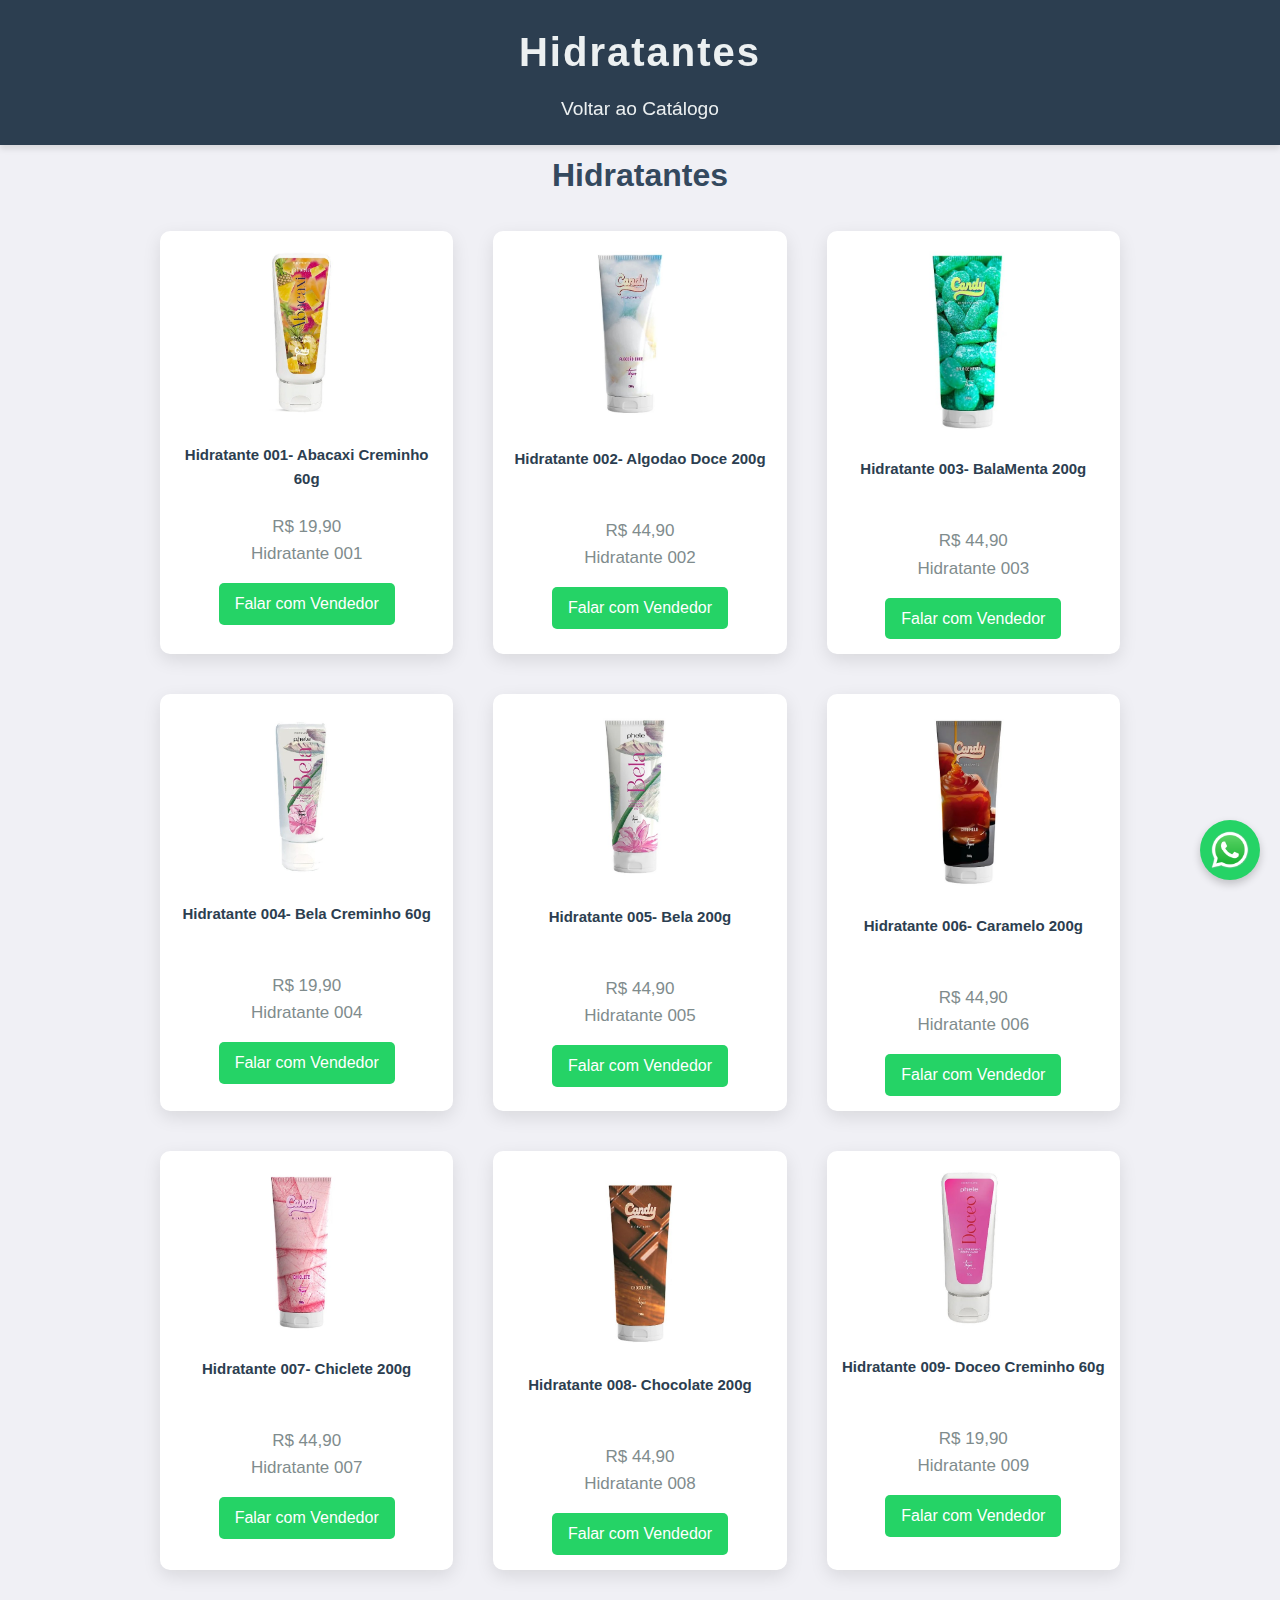
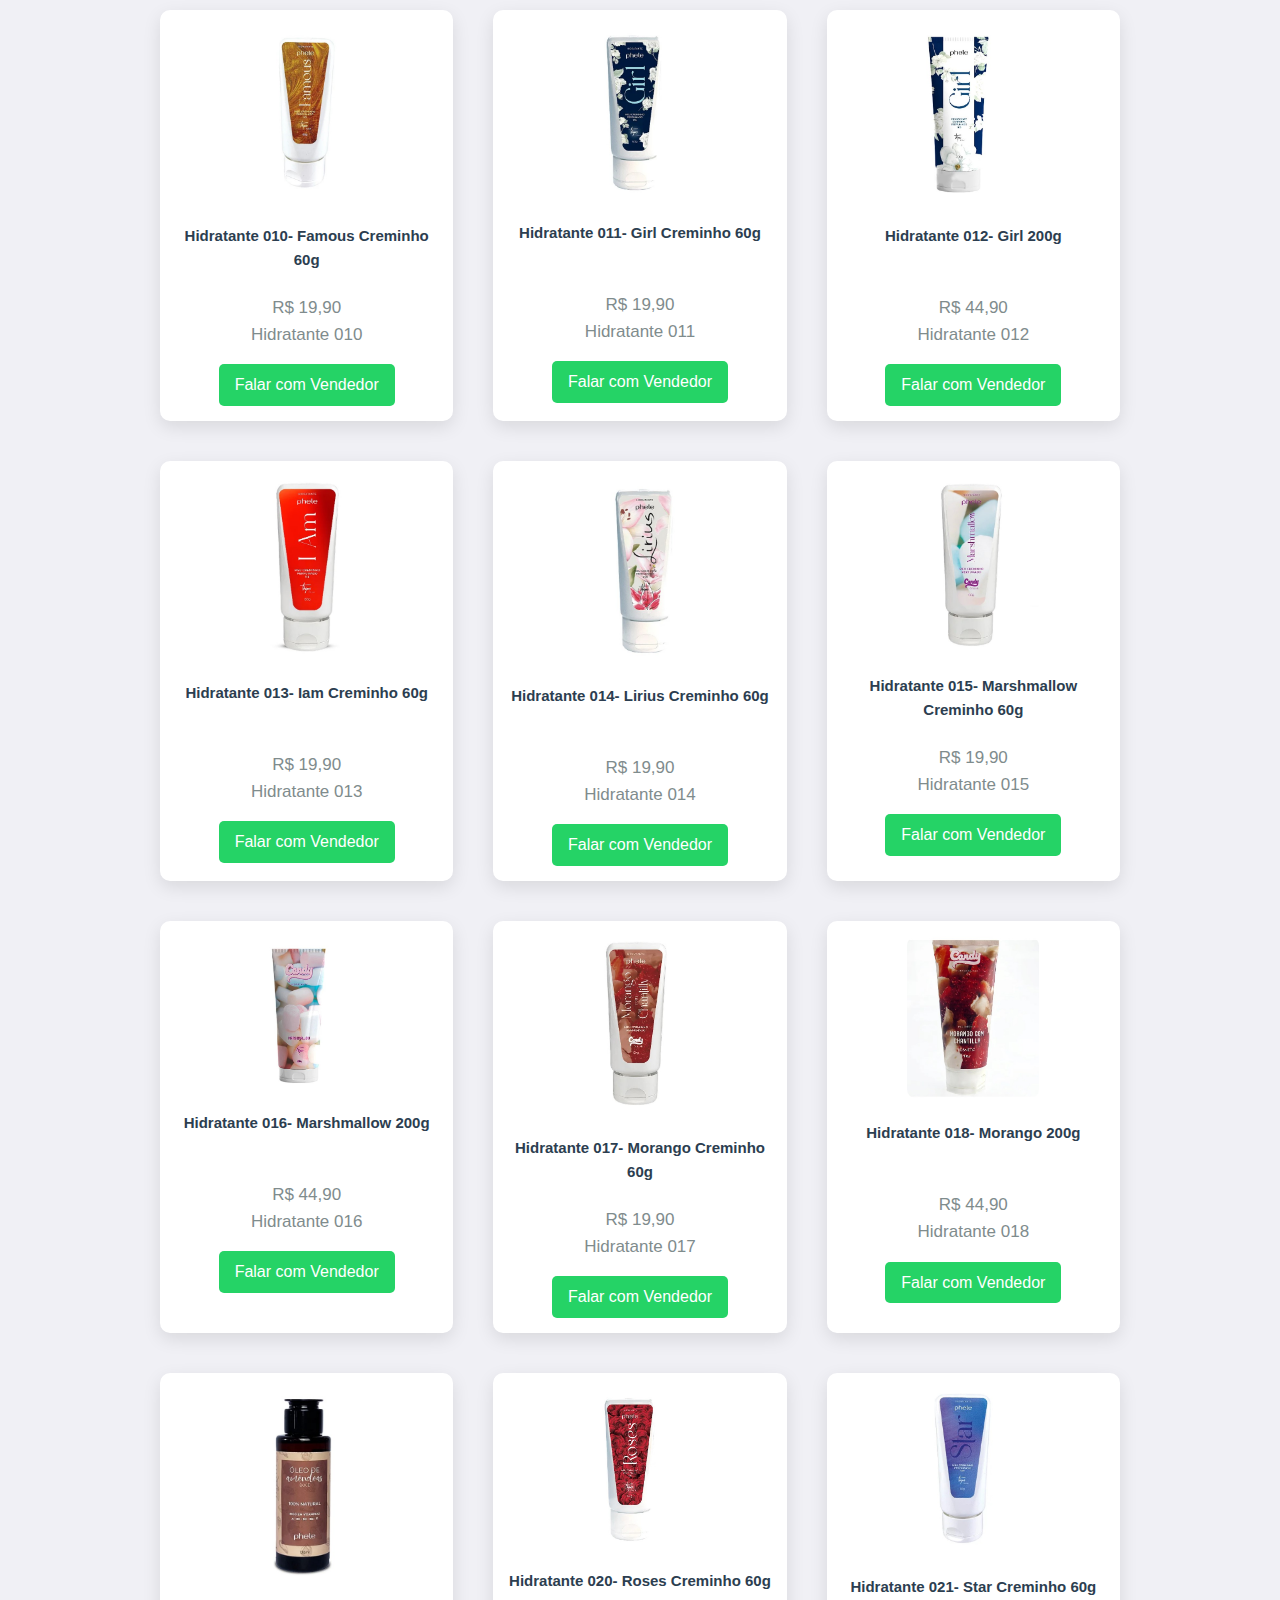
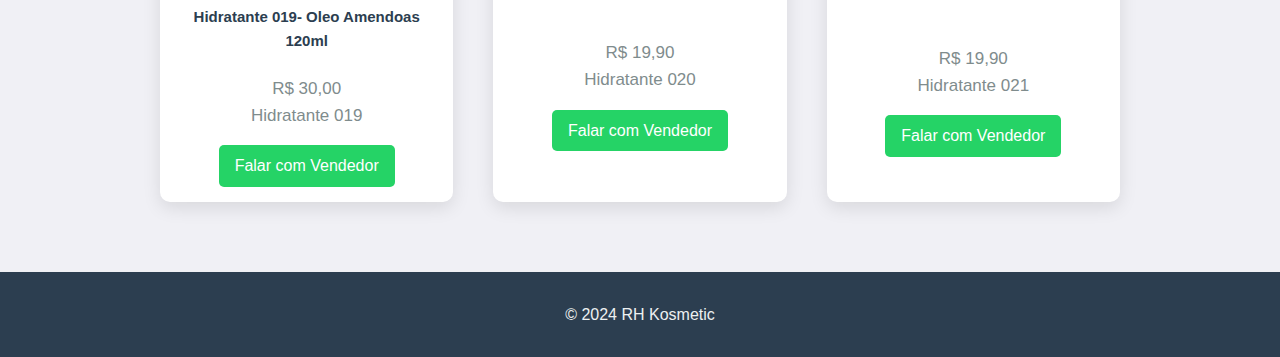
<file: hidratantes.html>
<!DOCTYPE html>
<html lang="pt-BR">
<head>
    <meta charset="UTF-8">
    <meta name="viewport" content="width=device-width, initial-scale=1.0">
    <title>Hidratantes</title>
    <link rel="stylesheet" href="css/style.css">
    <link rel="shortcut icon" href="imagens/logo.png" type="image/x-icon">

</head>
<body>
    <header>
        <h1>Hidratantes</h1>
        <nav>
            <ul>
                <li><a href="index.html" target="">Voltar ao Catálogo</a></li>
            </ul>
        </nav>
    </header>

    <section id="hidratantes">
        <h2>Hidratantes</h2>
        <div class="produtocontainer"id="produtos">
            <div class="produto">
                <img src="imagens_hidratantes/Abacaix-Creminho60g.jpg" alt="Hidratante 001">
                <h3>Hidratante 001- Abacaxi Creminho 60g</h3>
                <p>R$ 19,90</p>
                <p>Hidratante 001</p>
                <a href="https://wa.me/5583987414640?text=Olá, tenho interesse no Hidratante 001- Abacaxi Creminho 60g" target="_blank" class="whatsapp-btn">Falar com Vendedor</a>
            </div>
            <div class="produto">
                <img src="imagens_hidratantes/AlgodaoDoce-Hidrante200g.jpg" alt="Hidratante 002">
                <h3>Hidratante 002- Algodao Doce 200g</h3>
                <p>R$ 44,90</p>
                <p>Hidratante 002</p>
                <a href="https://wa.me/558383987414640?text=Olá, tenho interesse no Hidratante 002- AlgodaoDoce 200g" target="_blank" class="whatsapp-btn">Falar com Vendedor</a>
            </div>
            <div class="produto">
                <img src="imagens_hidratantes/BalaMenta-Hidrante200g.jpg" alt="Hidratante 003">
                <h3>Hidratante 003- BalaMenta 200g </h3>
                <p>R$ 44,90</p>
                <p>Hidratante 003</p>
                <a href="https://wa.me/558383987414640?text=Olá, tenho interesse no Hidratante 003- BalaMenta 200g " target="_blank" class="whatsapp-btn">Falar com Vendedor</a>
            </div>
            <div class="produto">
                <img src="imagens_hidratantes/Bela-Creminho60g.jpg" alt="Hidratante 004">
                <h3>Hidratante 004- Bela Creminho 60g </h3>
                <p>R$ 19,90</p>
                <p>Hidratante 004</p>
                <a href="https://wa.me/558383987414640?text=Olá, tenho interesse no Hidratante 004- Bela-Creminho 60g" target="_blank" class="whatsapp-btn">Falar com Vendedor</a>
            </div>
            <div class="produto">
                <img src="imagens_hidratantes/Bela-Hidrante200g.jpg" alt="Hidratante 005">
                <h3>Hidratante 005- Bela 200g</h3>
                <p>R$ 44,90</p>
                <p>Hidratante 005</p>
                <a href="https://wa.me/558383987414640?text=Olá, tenho interesse no Hidratante 005- Bela 200g" target="_blank" class="whatsapp-btn">Falar com Vendedor</a>
            </div>
            <div class="produto">
                <img src="imagens_hidratantes/Caramelo-Hidrante200g.jpg" alt="Hidratante 006">
                <h3>Hidratante 006- Caramelo 200g</h3>
                <p>R$ 44,90</p>
                <p>Hidratante 006</p>
                <a href="https://wa.me/558383987414640?text=Olá, tenho interesse no Hidratante 006- Caramelo 200g" target="_blank" class="whatsapp-btn">Falar com Vendedor</a>
            </div>
            <div class="produto">
                <img src="imagens_hidratantes/Chiclete-Hidrante200g.jpg" alt="Hidratante 007">
                <h3>Hidratante 007- Chiclete 200g</h3>
                <p>R$ 44,90</p>
                <p>Hidratante 007</p>
                <a href="https://wa.me/558383987414640?text=Olá, tenho interesse no Hidratante 007- Chiclete 200g" target="_blank" class="whatsapp-btn">Falar com Vendedor</a>
            </div>
            <div class="produto">
                <img src="imagens_hidratantes/Chocola-Hidrante200g.jpg" alt="Hidratante 008">
                <h3>Hidratante 008- Chocolate 200g</h3>
                <p>R$ 44,90</p>
                <p>Hidratante 008</p>
                <a href="https://wa.me/558383987414640?text=Olá, tenho interesse no Hidratante 008- Chocolate 200g" target="_blank" class="whatsapp-btn">Falar com Vendedor</a>
            </div>
            <div class="produto">
                <img src="imagens_hidratantes/Doceo-Creminho60g.jpg" alt="Hidratante 009">
                <h3>Hidratante 009- Doceo Creminho 60g</h3>
                <p>R$ 19,90</p>
                <p>Hidratante 009</p>
                <a href="https://wa.me/558383987414640?text=Olá, tenho interesse no Hidratante 009- Doceo Creminho 60g" target="_blank" class="whatsapp-btn">Falar com Vendedor</a>
            </div>
            <div class="produto">
                <img src="imagens_hidratantes/Famous-Creminho60g.jpg" alt="Hidratante 010">
                <h3>Hidratante 010- Famous Creminho 60g</h3>
                <p>R$ 19,90</p>
                <p>Hidratante 010</p>
                <a href="https://wa.me/558383987414640?text=Olá, tenho interesse no Hidratante 010- Famous Creminho 60g" target="_blank" class="whatsapp-btn">Falar com Vendedor</a>
            </div>
            <div class="produto">
                <img src="imagens_hidratantes/Girl-Creminho60g.jpg" alt="Hidratante 011">
                <h3>Hidratante 011- Girl Creminho 60g</h3>
                <p>R$ 19,90</p>
                <p>Hidratante 011</p>
                <a href="https://wa.me/558383987414640?text=Olá, tenho interesse no Hidratante 011- Girl Creminho 60g" target="_blank" class="whatsapp-btn">Falar com Vendedor</a>
            </div>
            <div class="produto">
                <img src="imagens_hidratantes/Girl-Hidrante200g.jpg" alt="Hidratante 012">
                <h3>Hidratante 012- Girl 200g</h3>
                <p>R$ 44,90</p>
                <p>Hidratante 012</p>
                <a href="https://wa.me/558383987414640?text=Olá, tenho interesse no Hidratante 012- Girl 200g" target="_blank" class="whatsapp-btn">Falar com Vendedor</a>
            </div>
            <div class="produto">
                <img src="imagens_hidratantes/Iam-Creminho60g.jpg" alt="Hidratante 013">
                <h3>Hidratante 013- Iam Creminho 60g</h3>
                <p>R$ 19,90</p>
                <p>Hidratante 013</p>
                <a href="https://wa.me/558383987414640?text=Olá, tenho interesse no Hidratante 013- Iam Creminho 60g" target="_blank" class="whatsapp-btn">Falar com Vendedor</a>
            </div>
            <div class="produto">
                <img src="imagens_hidratantes/Lirius-Creminho60g.jpg" alt="Hidratante 014">
                <h3>Hidratante 014- Lirius Creminho 60g</h3>
                <p>R$ 19,90</p>
                <p>Hidratante 014</p>
                <a href="https://wa.me/558383987414640?text=Olá, tenho interesse no Hidratante 014- Lirius Creminho 60g" target="_blank" class="whatsapp-btn">Falar com Vendedor</a>
            </div>
            <div class="produto">
                <img src="imagens_hidratantes/Marshmallow-Creminho20g.jpg" alt="Hidratante 015">
                <h3>Hidratante 015- Marshmallow Creminho 60g</h3>
                <p>R$ 19,90</p>
                <p>Hidratante 015</p>
                <a href="https://wa.me/558383987414640?text=Olá, tenho interesse no Hidratante 015- Marshmallow Creminho 60g" target="_blank" class="whatsapp-btn">Falar com Vendedor</a>
            </div>
            <div class="produto">
                <img src="imagens_hidratantes/Marshmallow-Hidrante200g.jpg" alt="Hidratante 016">
                <h3>Hidratante 016- Marshmallow 200g</h3>
                <p>R$ 44,90</p>
                <p>Hidratante 016</p>
                <a href="https://wa.me/558383987414640?text=Olá, tenho interesse no Hidratante 016- Marshmallow 200g" target="_blank" class="whatsapp-btn">Falar com Vendedor</a>
            </div>
            <div class="produto">
                <img src="imagens_hidratantes/Morango-Creminho60g.jpg" alt="Hidratante 017">
                <h3>Hidratante 017- Morango Creminho 60g</h3>
                <p>R$ 19,90</p>
                <p>Hidratante 017</p>
                <a href="https://wa.me/558383987414640?text=Olá, tenho interesse no Hidratante 017- Morango Creminho 60g" target="_blank" class="whatsapp-btn">Falar com Vendedor</a>
            </div>
            <div class="produto">
                <img src="imagens_hidratantes/Morango-Hidrante200g.jpg" alt="Hidratante 018">
                <h3>Hidratante 018- Morango 200g</h3>
                <p>R$ 44,90</p>
                <p>Hidratante 018</p>
                <a href="https://wa.me/558383987414640?text=Olá, tenho interesse no Hidratante 018- Morango 200g" target="_blank" class="whatsapp-btn">Falar com Vendedor</a>
            </div>
            <div class="produto">
                <img src="imagens_hidratantes/OleoAmendoas120ml.jpg" alt="Hidratante 019">
                <h3>Hidratante 019- Oleo Amendoas 120ml</h3>
                <p>R$ 30,00</p>
                <p>Hidratante 019</p>
                <a href="https://wa.me/558383987414640?text=Olá, tenho interesse no Hidratante 019- Oleo Amendoas 120ml" target="_blank" class="whatsapp-btn">Falar com Vendedor</a>
            </div>
            <div class="produto">
                <img src="imagens_hidratantes/Roses-Creminho60g.jpg" alt="Hidratante 020">
                <h3>Hidratante 020- Roses Creminho 60g</h3>
                <p>R$ 19,90</p>
                <p>Hidratante 020</p>
                <a href="https://wa.me/558383987414640?text=Olá, tenho interesse no Hidratante 020- Roses Creminho 60g" target="_blank" class="whatsapp-btn">Falar com Vendedor</a>
            </div>
            <div class="produto">
                <img src="imagens_hidratantes/Star-Creminho60g.jpg" alt="Hidratante 021">
                <h3>Hidratante 021- Star Creminho 60g</h3>
                <p>R$ 19,90</p>
                <p>Hidratante 021</p>
                <a href="https://wa.me/558383987414640?text=Olá, tenho interesse no Hidratante 21" target="_blank" class="whatsapp-btn">Falar com Vendedor</a>
            </div>
        </div>
        

    </section>

    <footer>
        <p>© 2024 RH Kosmetic</p>
    </footer>

    <a href="https://wa.me/5583987414640" class="whatsapp-btn2" target="_blank" title="Converse conosco no WhatsApp">
        <img src="imagens/whatsapp-icon.png" alt="WhatsApp">
    </a>
    
</body>
</html>
</file>
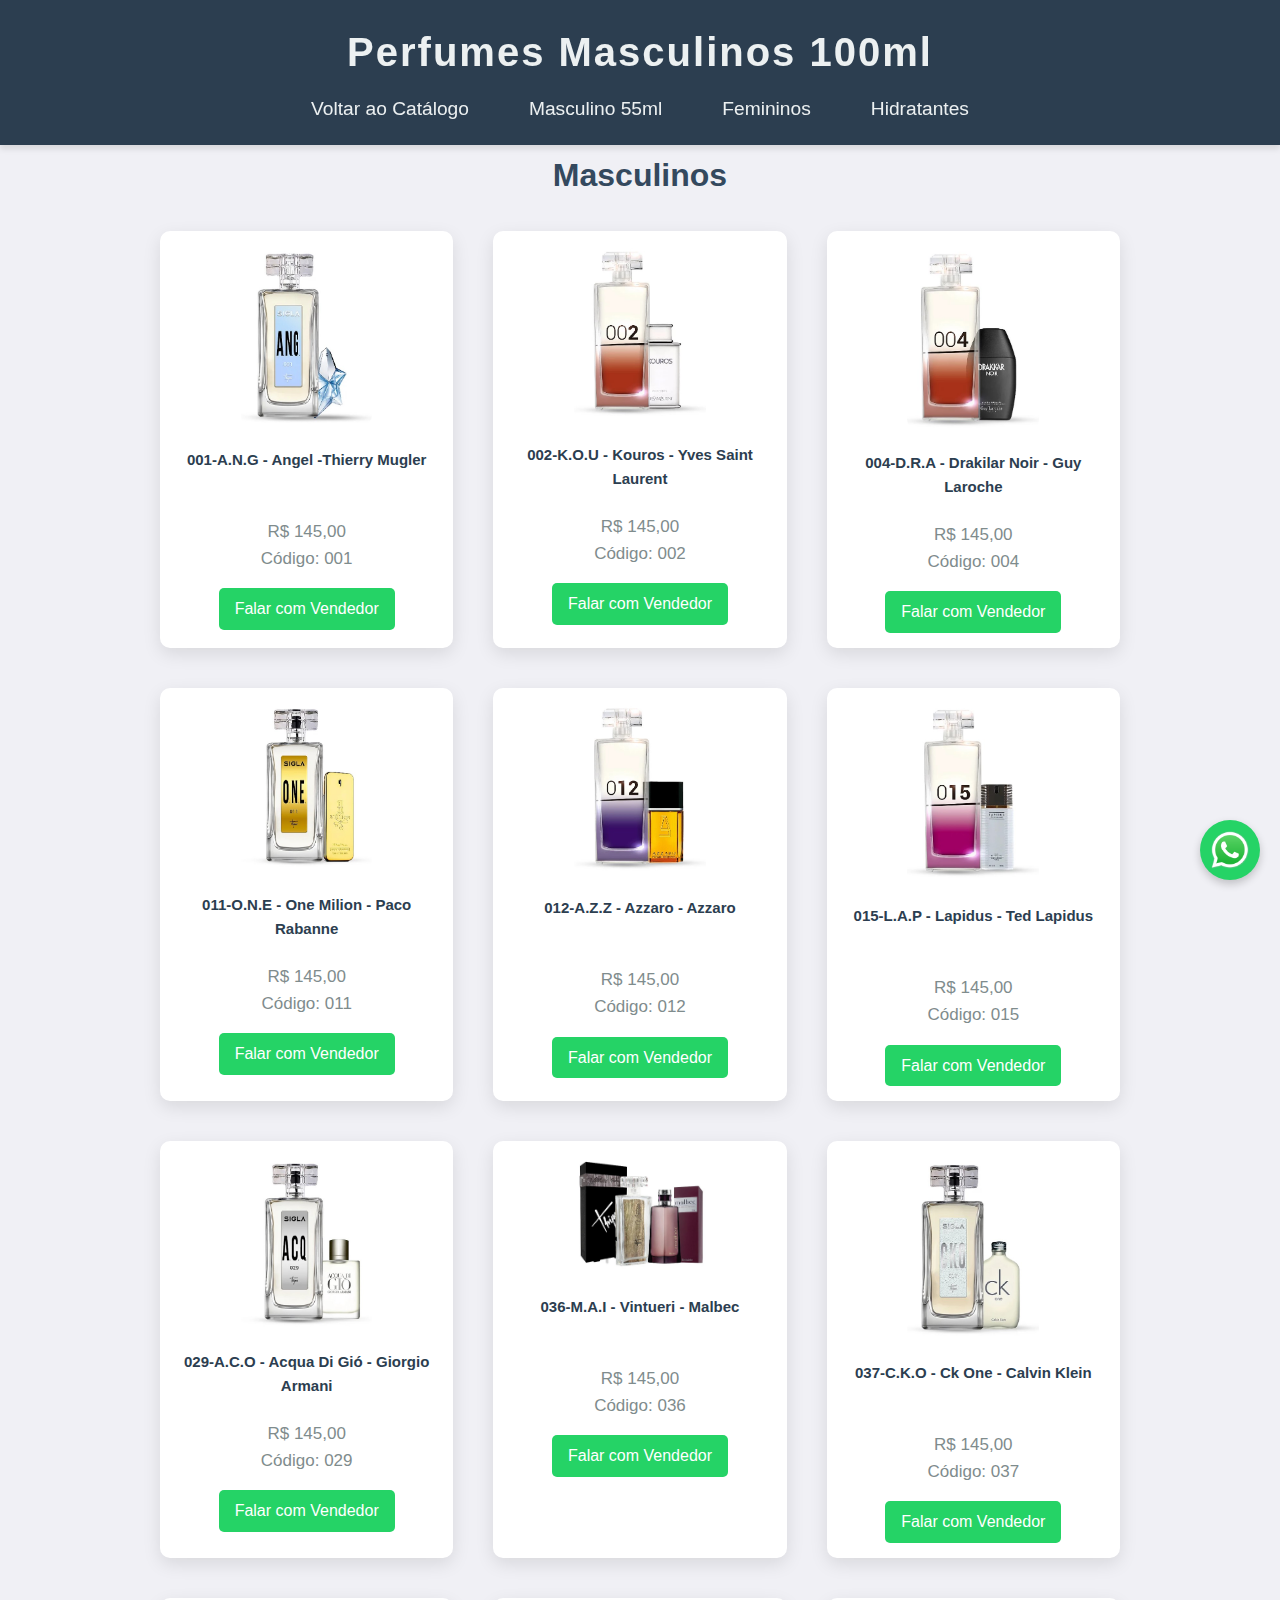
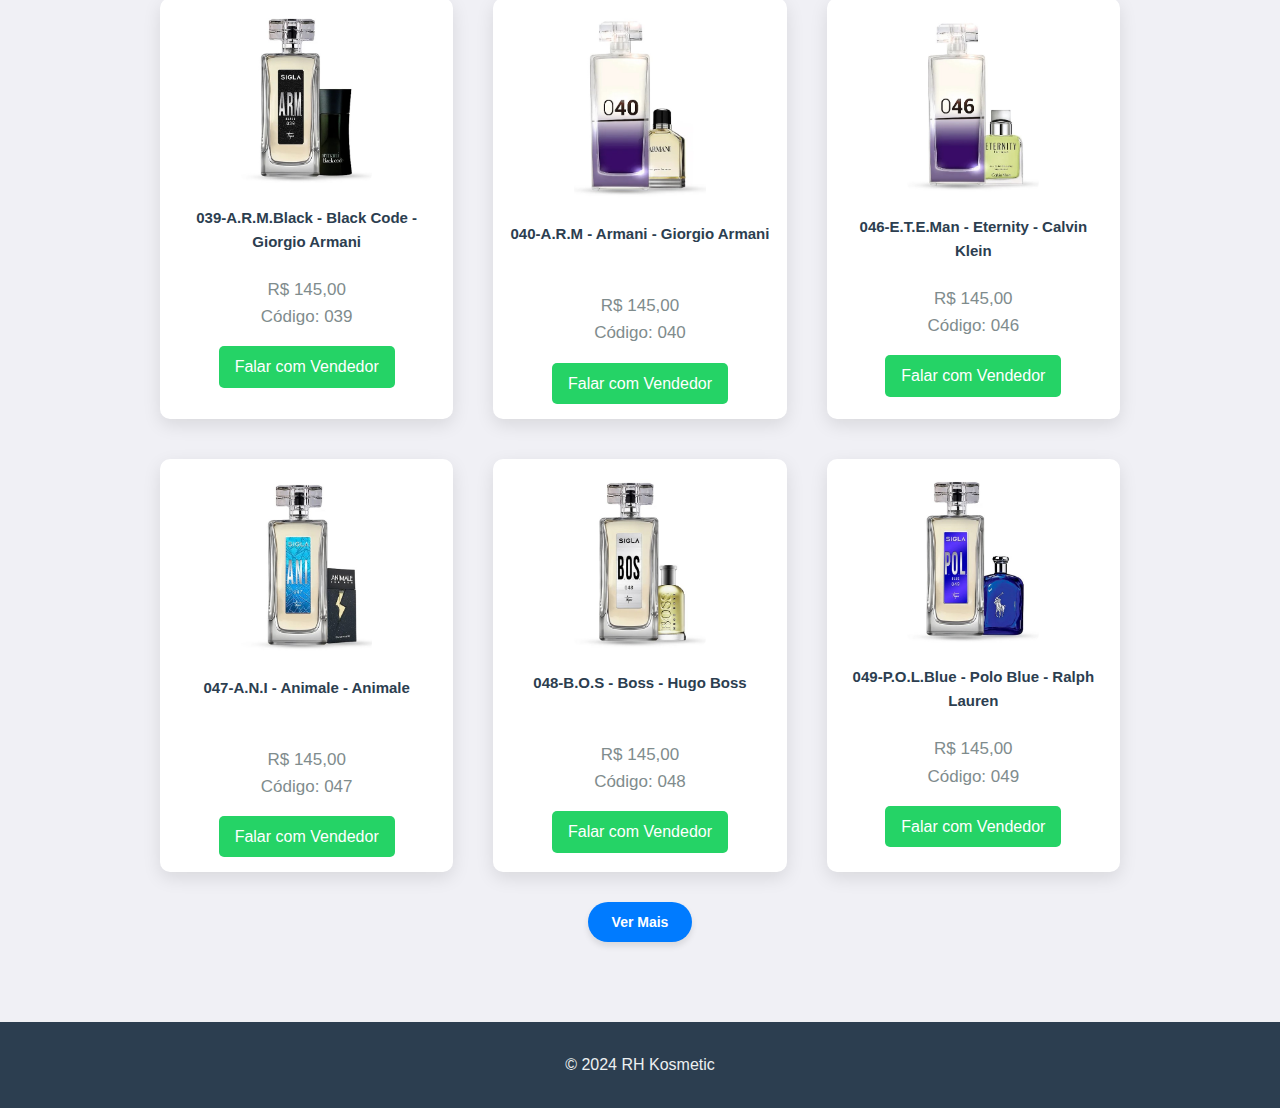
<file: masculino100.html>
<!DOCTYPE html>
<html lang="pt-BR">
<head>
    <meta charset="UTF-8">
    <meta name="viewport" content="width=device-width, initial-scale=1.0">
    <title>Perfumes Masculinos</title>
    <link rel="stylesheet" href="css/style.css">
    <link rel="shortcut icon" href="imagens/logo.png" type="image/x-icon">

</head>
<body>
    <header>
        <h1>Perfumes Masculinos 100ml</h1>
        <nav>
            <ul>
                <li><a href="index.html" target="_blank">Voltar ao Catálogo</a></li>
                <li><a href="masculino55.html" target="_blank">Masculino 55ml</a></li>              
                <li>
                    <a href="#" class="dropdown">Femininos</a>
                    <ul class="dropdown-content">
                        <li><a href="feminino55.html" target="_blank">55 ml</a></li>
                        <li><a href="feminino100.html" target="_blank">100 ml</a></li>
                    </ul>
                </li>
                <li><a href="hidratantes.html" target="_blank">Hidratantes</a></li>
            </ul>
        </nav>
    </header>

    <section id="masculinos">
        <h2>Masculinos</h2>
        <div class="produtocontainer" id="produtos">
            <div class="produto" data-nome="001-A.N.G Angel -Thierry Mugler">
                <img src="imagens/001-Angel.jpg" alt="001-A.N.G Angel -Thierry Mugler">
                <h3>001-A.N.G - Angel -Thierry Mugler</h3>
                
                <p class="preco" id="preco001-A.N.G Angel -Thierry Mugler">R$ 145,00</p>
                <p>Código: 001</p>
                <a href="https://wa.me/5583987414640?text=Olá, tenho interesse no Perfume 001-A.N.G Angel -Thierry Mugler. Código 001." target="_blank" class="whatsapp-btn">Falar com Vendedor</a>
            </div>
            <div class="produto" data-nome="002 - Kouros - Yves Saint Laurent">
                <img src="imagens/002-Kouros.jpg" alt="002 - Kouros - Yves Saint Laurent">
                <h3>002-K.O.U - Kouros - Yves Saint Laurent</h3>
                
                <p class="preco" id="preco001-A.N.G Angel -Thierry Mugler">R$ 145,00</p>
                <p>Código: 002</p>
                <a href="https://wa.me/5583987414640?text=Olá, tenho interesse no Perfume 002 - Kouros - Yves Saint Laurent" target="_blank" class="whatsapp-btn">Falar com Vendedor</a>
            </div>
            <div class="produto" data-nome="004-D.R.A Drakilar Noir - Guy Laroche">
                <img src="imagens/004-Drakkar.jpg" alt="004-D.R.A Drakilar Noir - Guy Laroche">
                <h3>004-D.R.A - Drakilar Noir - Guy Laroche</h3>
                
                <p class="preco" id="preco001-A.N.G Angel -Thierry Mugler">R$ 145,00</p>
                <p>Código: 004</p>
                <a href="https://wa.me/5583987414640?text=Olá, tenho interesse no Perfume 004-D.R.A Drakilar Noir - Guy Laroche" target="_blank" class="whatsapp-btn">Falar com Vendedor</a>
            </div>
            <div class="produto" data-nome="011-O.N.E One Milion - Paco Rabanne">
                <img src="imagens/011-Million.jpg" alt="011-O.N.E One Milion - Paco Rabanne">
                <h3>011-O.N.E - One Milion - Paco Rabanne</h3>
                
                <p class="preco" id="preco001-A.N.G Angel -Thierry Mugler">R$ 145,00</p>
                <p>Código: 011</p>
                <a href="https://wa.me/5583987414640?text=Olá, tenho interesse no Perfume 011-O.N.E One Milion - Paco Rabanne" target="_blank" class="whatsapp-btn">Falar com Vendedor</a>
            </div>
            <div class="produto" data-nome="012-A.Z.Z Azzaro - Azzaro">
                <img src="imagens/012-Azzaro.jpg" alt="012-A.Z.Z Azzaro - Azzaro">
                <h3>012-A.Z.Z - Azzaro - Azzaro</h3>
                
                <p class="preco" id="preco001-A.N.G Angel -Thierry Mugler">R$ 145,00</p>
                <p>Código: 012</p>
                <a href="https://wa.me/5583987414640?text=Olá, tenho interesse no Perfume 012-A.Z.Z Azzaro - Azzaro" target="_blank" class="whatsapp-btn">Falar com Vendedor</a>
            </div>
            <div class="produto" data-nome="015-L.A.P Lapidus - Ted Lapidus">
                <img src="imagens/015-lapidus.jpg" alt="015-L.A.P Lapidus - Ted Lapidus">
                <h3>015-L.A.P - Lapidus - Ted Lapidus</h3>
                
                <p class="preco" id="preco001-A.N.G Angel -Thierry Mugler">R$ 145,00</p>
                <p>Código: 015</p>
                <a href="https://wa.me/5583987414640?text=Olá, tenho interesse no Perfume 015-L.A.P Lapidus - Ted Lapidus" target="_blank" class="whatsapp-btn">Falar com Vendedor</a>
            </div>
            <div class="produto" data-nome="029-A.C.O Acqua Di Gió - Giorgio Armani">
                <img src="imagens/029-Acqua.jpg" alt="029-A.C.O Acqua Di Gió - Giorgio Armani">
                <h3>029-A.C.O - Acqua Di Gió - Giorgio Armani</h3>
                
                <p class="preco" id="preco001-A.N.G Angel -Thierry Mugler">R$ 145,00</p>
                <p>Código: 029</p>
                <a href="https://wa.me/5583987414640?text=Olá, tenho interesse no Perfume 029-A.C.O Acqua Di Gió - Giorgio Armani" target="_blank" class="whatsapp-btn">Falar com Vendedor</a>
            </div>
            <div class="produto" data-nome="036-M.A.I Vintueri - Malbec">
                <img src="imagens/036-Malbec.jpg" alt="036-M.A.I Vintueri - Malbec">
                <h3>036-M.A.I - Vintueri - Malbec</h3>
                
                <p class="preco" id="preco001-A.N.G Angel -Thierry Mugler">R$ 145,00</p>
                <p>Código: 036</p>
                <a href="https://wa.me/5583987414640?text=Olá, tenho interesse no Perfume 036-M.A.I Vintueri - Malbec" target="_blank" class="whatsapp-btn">Falar com Vendedor</a>
            </div>
            <div class="produto" data-nome="037-C.K.O Ck One - Calvin Klein">
                <img src="imagens/037-CkOne.jpg" alt="037-C.K.O Ck One - Calvin Klein">
                <h3>037-C.K.O - Ck One - Calvin Klein</h3>
                
                <p class="preco" id="preco001-A.N.G Angel -Thierry Mugler">R$ 145,00</p>
                <p>Código: 037</p>
                <a href="https://wa.me/5583987414640?text=Olá, tenho interesse no Perfume 037-C.K.O Ck One - Calvin Klein" target="_blank" class="whatsapp-btn">Falar com Vendedor</a>
            </div>
            <div class="produto" data-nome="039-A.R.M.Black Black Code - Giorgio Armani">
                <img src="imagens/039-BlackCode.jpg" alt="039-A.R.M.Black Black Code - Giorgio Armani">
                <h3>039-A.R.M.Black - Black Code - Giorgio Armani</h3>
                
                <p class="preco" id="preco001-A.N.G Angel -Thierry Mugler">R$ 145,00</p>
                <p>Código: 039</p>
                <a href="https://wa.me/5583987414640?text=Olá, tenho interesse no Perfume 039-A.R.M.Black Black Code - Giorgio Armani" target="_blank" class="whatsapp-btn">Falar com Vendedor</a>
            </div>
            <div class="produto" data-nome="040-A.R.M Armani - Giorgio Armani">
                <img src="imagens/040-Armani.jpg" alt="040-A.R.M Armani - Giorgio Armani">
                <h3>040-A.R.M - Armani - Giorgio Armani</h3>
                
                <p class="preco" id="preco001-A.N.G Angel -Thierry Mugler">R$ 145,00</p>
                <p>Código: 040</p>
                <a href="https://wa.me/5583987414640?text=Olá, tenho interesse no Perfume 040-A.R.M Armani - Giorgio Armani" target="_blank" class="whatsapp-btn">Falar com Vendedor</a>
            </div>
            <div class="produto" data-nome="046-E.T.E.Man Eternity - Calvin Klein">
                <img src="imagens/046-Eternity.jpg" alt="046-E.T.E.Man Eternity - Calvin Klein">
                <h3>046-E.T.E.Man - Eternity - Calvin Klein</h3>
                
                <p class="preco" id="preco001-A.N.G Angel -Thierry Mugler">R$ 145,00</p>
                <p>Código: 046</p>
                <a href="https://wa.me/5583987414640?text=Olá, tenho interesse no Perfume 046-E.T.E.Man Eternity - Calvin Klein" target="_blank" class="whatsapp-btn">Falar com Vendedor</a>
            </div>
            <div class="produto" data-nome="047-A.N.I Animale - Animale">
                <img src="imagens/047-Animale.jpg" alt="047-A.N.I Animale - Animale">
                <h3>047-A.N.I - Animale - Animale</h3>
            
                <p class="preco" id="preco001-A.N.G Angel -Thierry Mugler">R$ 145,00</p>
                <p>Código: 047</p>
                <a href="https://wa.me/5583987414640?text=Olá, tenho interesse no Perfume 047-A.N.I Animale - Animale" target="_blank" class="whatsapp-btn">Falar com Vendedor</a>
            </div>
            <div class="produto" data-nome="048-B.O.S Boss - Hugo Boss">
                <img src="imagens/048-Boss.jpg" alt="048-B.O.S Boss - Hugo Boss">
                <h3>048-B.O.S - Boss - Hugo Boss</h3>
                
                <p class="preco" id="preco001-A.N.G Angel -Thierry Mugler">R$ 145,00</p>
                <p>Código: 048</p>
                <a href="https://wa.me/5583987414640?text=Olá, tenho interesse no Perfume 048-B.O.S Boss - Hugo Boss" target="_blank" class="whatsapp-btn">Falar com Vendedor</a>
            </div>
            <div class="produto" data-nome="049-P.O.L.Blue Polo Blue - Ralph Lauren">
                <img src="imagens/049-PoloBlue.jpg" alt="049-P.O.L.Blue Polo Blue - Ralph Lauren">
                <h3>049-P.O.L.Blue - Polo Blue - Ralph Lauren</h3>
                
                <p class="preco" id="preco001-A.N.G Angel -Thierry Mugler">R$ 145,00</p>
                <p>Código: 049</p>
                <a href="https://wa.me/5583987414640?text=Olá, tenho interesse no Perfume 049-P.O.L.Blue Polo Blue - Ralph Lauren" target="_blank" class="whatsapp-btn">Falar com Vendedor</a>
            </div>
            <div class="produto" data-nome="050-P.O.L.Sport Polo Sport - Ralph Lauren">
                <img src="imagens/050-PoloSport.jpg" alt="050-P.O.L.Sport Polo Sport - Ralph Lauren">
                <h3>050-P.O.L.Sport - Polo Sport - Ralph Lauren</h3>
                
                <p class="preco" id="preco001-A.N.G Angel -Thierry Mugler">R$ 145,00</p>
                <p>Código: 050</p>
                <a href="https://wa.me/5583987414640?text=Olá, tenho interesse no Perfume 050-P.O.L.Sport Polo Sport - Ralph Lauren" target="_blank" class="whatsapp-btn">Falar com Vendedor</a>
            </div>
            <div class="produto" data-nome="052-P.O.L.Red Polo Red - Ralph Lauren">
                <img src="imagens/052-PoloRed.jpg" alt="052-P.O.L.Red Polo Red - Ralph Lauren">
                <h3>052-P.O.L.Red - Polo Red - Ralph Lauren</h3>
                
                <p class="preco" id="preco001-A.N.G Angel -Thierry Mugler">R$ 145,00</p>
                <p>Código: 052</p>
                <a href="https://wa.me/5583987414640?text=Olá, tenho interesse no Perfume 052-P.O.L.Red Polo Red - Ralph Lauren" target="_blank" class="whatsapp-btn">Falar com Vendedor</a>
            </div>
            <div class="produto" data-nome="053-P.O.L.Verde - Polo verde - Ralph Lauren">
                <img src="imagens/053-PoloVerde.jpg" alt="053-P.O.L.Verde - Polo verde - Ralph Lauren">
                <h3>053-P.O.L.Verde - Polo verde - Ralph Lauren</h3>
                
                <p class="preco" id="preco001-A.N.G Angel -Thierry Mugler">R$ 145,00</p>
                <p>Código: 053</p>
                <a href="https://wa.me/5583987414640?text=Olá, tenho interesse no Perfume 053-P.O.L.Verde - Polo verde - Ralph Lauren" target="_blank" class="whatsapp-btn">Falar com Vendedor</a>
            </div>
            <div class="produto" data-nome="054-F.E.R - Ferrari Black - Ferrari">
                <img src="imagens/054-FerrariBlack.jpg" alt="054-F.E.R - Ferrari Black - Ferrari">
                <h3>054-F.E.R - Ferrari Black - Ferrari</h3>
                
                <p class="preco" id="preco001-A.N.G Angel -Thierry Mugler">R$ 145,00</p>
                <p>Código: 054</p>
                <a href="https://wa.me/5583987414640?text=Olá, tenho interesse no Perfume 054-F.E.R - Ferrari Black - Ferrari" target="_blank" class="whatsapp-btn">Falar com Vendedor</a>
            </div>
            <div class="produto" data-nome="055-F.E.R.Red - Ferrari Red - Ferrari">
                <img src="imagens/055-FerrariRed.jpg" alt="055-F.E.R.Red - Ferrari Red - Ferrari">
                <h3>055-F.E.R.Red - Ferrari Red - Ferrari</h3>
                
                <p class="preco" id="preco001-A.N.G Angel -Thierry Mugler">R$ 145,00</p>
                <p>Código: 055</p>
                <a href="https://wa.me/5583987414640?text=Olá, tenho interesse no Perfume 055-F.E.R.Red - Ferrari Red - Ferrari" target="_blank" class="whatsapp-btn">Falar com Vendedor</a>
            </div>
            <div class="produto" data-nome="059-L.A.C.Blanc - Lacoste Blanc - Lacoste">
                <img src="imagens/059-LacostBlanc.jpg" alt="059-L.A.C.Blanc - Lacoste Blanc - Lacoste">
                <h3>059-L.A.C.Blanc - Lacoste Blanc - Lacoste</h3>
                
                <p class="preco" id="preco001-A.N.G Angel -Thierry Mugler">R$ 145,00</p>
                <p>Código: 059</p>
                <a href="https://wa.me/5583987414640?text=Olá, tenho interesse no Perfume 059-L.A.C.Blanc - Lacoste Blanc - Lacoste" target="_blank" class="whatsapp-btn">Falar com Vendedor</a>
            </div>
            <div class="produto" data-nome="060-J.O.O.Night - Joop Night Flight - Joop">
                <img src="imagens/060-Joop.jpg" alt="060-J.O.O.Night - Joop Night Flight - Joop">
                <h3>060-J.O.O.Night - Joop Night Flight - Joop</h3>
                
                <p class="preco" id="preco001-A.N.G Angel -Thierry Mugler">R$ 145,00</p>
                <p>Código: 060</p>
                <a href="https://wa.me/5583987414640?text=Olá, tenho interesse no Perfume 060-J.O.O.Night - Joop Night Flight - Joop" target="_blank" class="whatsapp-btn">Falar com Vendedor</a>
            </div>
            <div class="produto" data-nome="061-J.O.O.Homme - Joop Homme - Joop">
                <img src="imagens/061-JoopHomme.jpg" alt="061-J.O.O.Homme - Joop Homme - Joop">
                <h3>061-J.O.O.Homme - Joop Homme - Joop</h3>
                
                <p class="preco" id="preco001-A.N.G Angel -Thierry Mugler">R$ 145,00</p>
                <p>Código: 061</p>
                <a href="https://wa.me/5583987414640?text=Olá, tenho interesse no Perfume 061-J.O.O.Homme - Joop Homme - Joop" target="_blank" class="whatsapp-btn">Falar com Vendedor</a>
            </div>
            <div class="produto" data-nome="073-B.R.E - Break Line - Hollister">
                <img src="imagens/073-Break.jpg" alt="073-B.R.E - Break Line - Hollister">
                <h3>073-B.R.E - Break Line - Hollister</h3>
                
                <p class="preco" id="preco001-A.N.G Angel -Thierry Mugler">R$ 145,00</p>
                <p>Código: 073</p>
                <a href="https://wa.me/5583987414640?text=Olá, tenho interesse no Perfume 073-B.R.E - Break Line - Hollister" target="_blank" class="whatsapp-btn">Falar com Vendedor</a>
            </div>
            <div class="produto" data-nome="077-C.K.B - Clk Be - Calvin Klein">
                <img src="imagens/077-CkBe.jpg" alt="077-C.K.B - Clk Be - Calvin Klein">
                <h3>077-C.K.B - Clk Be - Calvin Klein</h3>
                
                <p class="preco" id="preco001-A.N.G Angel -Thierry Mugler">R$ 145,00</p>
                <p>Código: 077</p>
                <a href="https://wa.me/5583987414640?text=Olá, tenho interesse no Perfume 077-C.K.B - Clk Be - Calvin Klein" target="_blank" class="whatsapp-btn">Falar com Vendedor</a>
            </div>
            <div class="produto" data-nome="078-E.U.P Man - Euphoria - Calvin Klein">
                <img src="imagens/078-Euphoria.jpg" alt="078-E.U.P Man - Euphoria - Calvin Klein">
                <h3>078-E.U.P Man - Euphoria - Calvin Klein</h3>
                
                <p class="preco" id="preco001-A.N.G Angel -Thierry Mugler">R$ 145,00</p>
                <p>Código: 078</p>
                <a href="https://wa.me/5583987414640?text=Olá, tenho interesse no Perfume 078-E.U.P Man - Euphoria - Calvin Klein" target="_blank" class="whatsapp-btn">Falar com Vendedor</a>
            </div>
            <div class="produto" data-nome="081-A.L.L Sport - Allure Sport - Chanel">
                <img src="imagens/081-Alluresport.jpg" alt="081-A.L.L Sport - Allure Sport - Chanel">
                <h3>081-A.L.L Sport - Allure Sport - Chanel</h3>
                
                <p class="preco" id="preco001-A.N.G Angel -Thierry Mugler">R$ 145,00</p>
                <p>Código: 081</p>
                <a href="https://wa.me/5583987414640?text=Olá, tenho interesse no Perfume 081-A.L.L Sport - Allure Sport - Chanel" target="_blank" class="whatsapp-btn">Falar com Vendedor</a>
            </div>
            <div class="produto" data-nome="083-I.N.V - Invictus - Paco Rabanne">
                <img src="imagens/083-Invictus.jpg" alt="083-I.N.V - Invictus - Paco Rabanne">
                <h3>083-I.N.V - Invictus - Paco Rabanne</h3>
                
                <p class="preco" id="preco001-A.N.G Angel -Thierry Mugler">R$ 145,00</p>
                <p>Código: 083</p>
                <a href="https://wa.me/5583987414640?text=Olá, tenho interesse no Perfume 083-I.N.V - Invictus - Paco Rabanne" target="_blank" class="whatsapp-btn">Falar com Vendedor</a>
            </div>
            <div class="produto" data-nome="084-D.O.L Homme - Pour Homme - Dolce & Gabbana">
                <img src="imagens/084-PourHomme.jpg" alt="084-D.O.L Homme - Pour Homme - Dolce & Gabbana">
                <h3>084-D.O.L Homme - Pour Homme - Dolce & Gabbana</h3>
                
                <p class="preco" id="preco001-A.N.G Angel -Thierry Mugler">R$ 145,00</p>
                <p>Código: 084</p>
                <a href="https://wa.me/5583987414640?text=Olá, tenho interesse no Perfume 084-D.O.L Homme - Pour Homme - Dolce & Gabbana" target="_blank" class="whatsapp-btn">Falar com Vendedor</a>
            </div>
            <div class="produto" data-nome="094-L.E.M - Le Male - Jean Paul Gaultier">
                <img src="imagens/094-LeMale.jpg" alt="094-L.E.M - Le Male - Jean Paul Gaultier">
                <h3>094-L.E.M - Le Male - Jean Paul Gaultier</h3>
                
                <p class="preco" id="preco001-A.N.G Angel -Thierry Mugler">R$ 145,00</p>
                <p>Código: 094</p>
                <a href="https://wa.me/5583987414640?text=Olá, tenho interesse no Perfume 094-L.E.M - Le Male - Jean Paul Gaultier" target="_blank" class="whatsapp-btn">Falar com Vendedor</a>
            </div>
            <div class="produto" data-nome="097-T.W.O Vip men - 212 Vip Men - Carolina Herrera">
                <img src="imagens/097-212VipMen.jpg" alt="097-T.W.O Vip men - 212 Vip Men - Carolina Herrera">
                <h3>097-T.W.O Vip men - 212 Vip Men - Carolina Herrera</h3>
                
                <p class="preco" id="preco001-A.N.G Angel -Thierry Mugler">R$ 145,00</p>
                <p>Código: 097</p>
                <a href="https://wa.me/5583987414640?text=Olá, tenho interesse no Perfume 097-T.W.O Vip men - 212 Vip Men - Carolina Herrera" target="_blank" class="whatsapp-btn">Falar com Vendedor</a>
            </div>
            <div class="produto" data-nome="098-T.W.O Men - 212 Men - Carolina Herrera">
                <img src="imagens/098-212Men.jpg" alt="098-T.W.O Men - 212 Men - Carolina Herrera">
                <h3>098-T.W.O Men - 212 Men - Carolina Herrera</h3>
                
                <p class="preco" id="preco001-A.N.G Angel -Thierry Mugler">R$ 145,00</p>
                <p>Código: 098</p>
                <a href="https://wa.me/5583987414640?text=Olá, tenho interesse no Perfume 098-T.W.O Men - 212 Men - Carolina Herrera" target="_blank" class="whatsapp-btn">Falar com Vendedor</a>
            </div>
            <div class="produto" data-nome="099-T.W.O Sexy Men - 212 Sexy Men - Carolina Herrera">
                <img src="imagens/099-212SexyMen.jpg" alt="099-T.W.O Sexy Men - 212 Sexy Men - Carolina Herrera">
                <h3>099-T.W.O Sexy Men - 212 Sexy Men - Carolina Herrera</h3>
                
                <p class="preco" id="preco001-A.N.G Angel -Thierry Mugler">R$ 145,00</p>
                <p>Código: 099</p>
                <a href="https://wa.me/5583987414640?text=Olá, tenho interesse no Perfume 099-T.W.O Sexy Men - 212 Sexy Men - Carolina Herrera" target="_blank" class="whatsapp-btn">Falar com Vendedor</a>
            </div>
            <div class="produto" data-nome="101-B.L.E - Bleu - Chanel">
                <img src="imagens/101-Blue.jpg" alt="101-B.L.E - Bleu - Chanel">
                <h3>101-B.L.E - Bleu - Chanel</h3>
                
                <p class="preco" id="preco001-A.N.G Angel -Thierry Mugler">R$ 145,00</p>
                <p>Código: 101</p>
                <a href="https://wa.me/5583987414640?text=Olá, tenho interesse no Perfume 101-B.L.E - Bleu - Chanel" target="_blank" class="whatsapp-btn">Falar com Vendedor</a>
            </div>
            <div class="produto" data-nome="104-S.I.L - Silver Scent - Jaoques Bogart">
                <img src="imagens/104-SilverScent.jpg" alt="104-S.I.L - Silver Scent - Jaoques Bogart">
                <h3>104-S.I.L - Silver Scent - Jaoques Bogart</h3>
                
                <p class="preco" id="preco001-A.N.G Angel -Thierry Mugler">R$ 145,00</p>
                <p>Código: 104</p>
                <a href="https://wa.me/5583987414640?text=Olá, tenho interesse no Perfume 104-S.I.L - Silver Scent - Jaoques Bogart" target="_blank" class="whatsapp-btn">Falar com Vendedor</a>
            </div>
            <div class="produto" data-nome="107-S.A.U - Sauvage - Dior">
                <img src="imagens/107-Sauvage.jpg" alt="107-S.A.U - Sauvage - Dior">
                <h3>107-S.A.U - Sauvage - Dior</h3>
                
                <p class="preco" id="preco001-A.N.G Angel -Thierry Mugler">R$ 145,00</p>
                <p>Código: 107</p>
                <a href="https://wa.me/5583987414640?text=Olá, tenho interesse no Perfume 107-S.A.U - Sauvage - Dior" target="_blank" class="whatsapp-btn">Falar com Vendedor</a>
            </div>
            <div class="produto" data-nome="109-C.O.O - Cool Water - Davidoff">
                <img src="imagens/109-CoolWater.jpg" alt="109-C.O.O - Cool Water - Davidoff">
                <h3>109-C.O.O - Cool Water - Davidoff</h3>
                
                <p class="preco" id="preco001-A.N.G Angel -Thierry Mugler">R$ 145,00</p>
                <p>Código: 109</p>
                <a href="https://wa.me/5583987414640?text=Olá, tenho interesse no Perfume 109-C.O.O - Cool Water - Davidoff" target="_blank" class="whatsapp-btn">Falar com Vendedor</a>
            </div>
            <div class="produto" data-nome="115-T.W.O Black - 212 Vip Black - Carolina Herrera">
                <img src="imagens/115-212vipBlack.jpg" alt="115-T.W.O Black - 212 Vip Black - Carolina Herrera">
                <h3>115-T.W.O Black - 212 Vip Black - Carolina Herrera</h3>
                
                <p class="preco" id="preco001-A.N.G Angel -Thierry Mugler">R$ 145,00</p>
                <p>Código: 115</p>
                <a href="https://wa.me/5583987414640?text=Olá, tenho interesse no Perfume 115-T.W.O Black - 212 Vip Black - Carolina Herrera" target="_blank" class="whatsapp-btn">Falar com Vendedor</a>
            </div>
            <div class="produto" data-nome="120-B.A.D - Bad Boy - Carolina Herrera">
                <img src="imagens/120-BadBoy.jpg" alt="120-B.A.D - Bad Boy - Carolina Herrera">
                <h3>120-B.A.D - Bad Boy - Carolina Herrera</h3>
                
                <p class="preco" id="preco001-A.N.G Angel -Thierry Mugler">R$ 145,00</p>
                <p>Código: 120</p>
                <a href="https://wa.me/5583987414640?text=Olá, tenho interesse no Perfume 120-B.A.D - Bad Boy - Carolina Herrera" target="_blank" class="whatsapp-btn">Falar com Vendedor</a>
            </div>
            <div class="produto" data-nome="125-T.W.O Heroes - 212 Heroes - Carolina Herrera">
                <img src="imagens/125-212Heros.jpg" alt="125-T.W.O Heroes - 212 Heroes - Carolina Herrera">
                <h3>125-T.W.O Heroes - 212 Heroes - Carolina Herrera</h3>
                
                <p class="preco" id="preco001-A.N.G Angel -Thierry Mugler">R$ 145,00</p>
                <p>Código: 125</p>
                <a href="https://wa.me/5583987414640?text=Olá, tenho interesse no Perfume 125-T.W.O Heroes - 212 Heroes - Carolina Herrera" target="_blank" class="whatsapp-btn">Falar com Vendedor</a>
            </div>
            <div class="produto" data-nome="127-P.H.A - Phantom - Paco Rabanne">
                <img src="imagens/127-Phaton.jpg" alt="127-P.H.A - Phantom - Paco Rabanne">
                <h3>127-P.H.A - Phantom - Paco Rabanne</h3>
                
                <p class="preco" id="preco001-A.N.G Angel -Thierry Mugler">R$ 145,00</p>
                <p>Código: 127</p>
                <a href="https://wa.me/5583987414640?text=Olá, tenho interesse no Perfume 127-P.H.A - Phantom - Paco Rabanne" target="_blank" class="whatsapp-btn">Falar com Vendedor</a>
            </div>
            <div class="produto" data-nome="131-I.N.V Elixir - Invictus Victory Elixir - Paco Rabanne">
                <img src="imagens/131-InvictusElixir.jpg" alt="131-I.N.V Elixir - Invictus Victory Elixir - Paco Rabanne">
                <h3>131-I.N.V Elixir - Invictus Victory Elixir - Paco Rabanne</h3>
                
                <p class="preco" id="preco001-A.N.G Angel -Thierry Mugler">R$ 145,00</p>
                <p>Código: 131</p>
                <a href="https://wa.me/5583987414640?text=Olá, tenho interesse no Perfume 131-I.N.V Elixir - Invictus Victory Elixir - Paco Rabanne" target="_blank" class="whatsapp-btn">Falar com Vendedor</a>
            </div>
            <div class="produto" data-nome="134-S.C.A Homme - Scandal Pour Homme - Jean Paul Gaultier">
                <img src="imagens/134-ScandalPourHomme.jpg" alt="134-S.C.A Homme - Scandal Pour Homme - Jean Paul Gaultier">
                <h3>134-S.C.A Homme - Scandal Pour Homme - Jean Paul Gaultier</h3>
                
                <p class="preco" id="preco001-A.N.G Angel -Thierry Mugler">R$ 145,00</p>
                <p>Código: 134</p>
                <a href="https://wa.me/5583987414640?text=Olá, tenho interesse no Perfume 134-S.C.A Homme - Scandal Pour Homme - Jean Paul Gaultier" target="_blank" class="whatsapp-btn">Falar com Vendedor</a>
            </div>
            <div class="produto" data-nome="135-M.Y.S - MySlf - Yves Saint Laurent">
                <img src="imagens/135-Myslf.jpg" alt="135-M.Y.S - MySlf - Yves Saint Laurent">
                <h3>135-M.Y.S - MySlf - Yves Saint Laurent</h3>
                
                <p class="preco" id="preco001-A.N.G Angel -Thierry Mugler">R$ 145,00</p>
                <p>Código: 135</p>
                <a href="https://wa.me/5583987414640?text=Olá, tenho interesse no Perfume 135-M.Y.S - MySlf - Yves Saint Laurent" target="_blank" class="whatsapp-btn">Falar com Vendedor</a>
            </div>
        </div>
        <button id="ver-mais">Ver Mais</button>
    </section>

    <footer>
        <p>© 2024 RH Kosmetic</p>
    </footer>

    <a href="https://wa.me/5583987414640" class="whatsapp-btn2" target="_blank" title="Converse conosco no WhatsApp">
        <img src="imagens/whatsapp-icon.png" alt="WhatsApp">
    </a>
    
    <script src="script/script.js"></script>
</body>
</html>
</file>
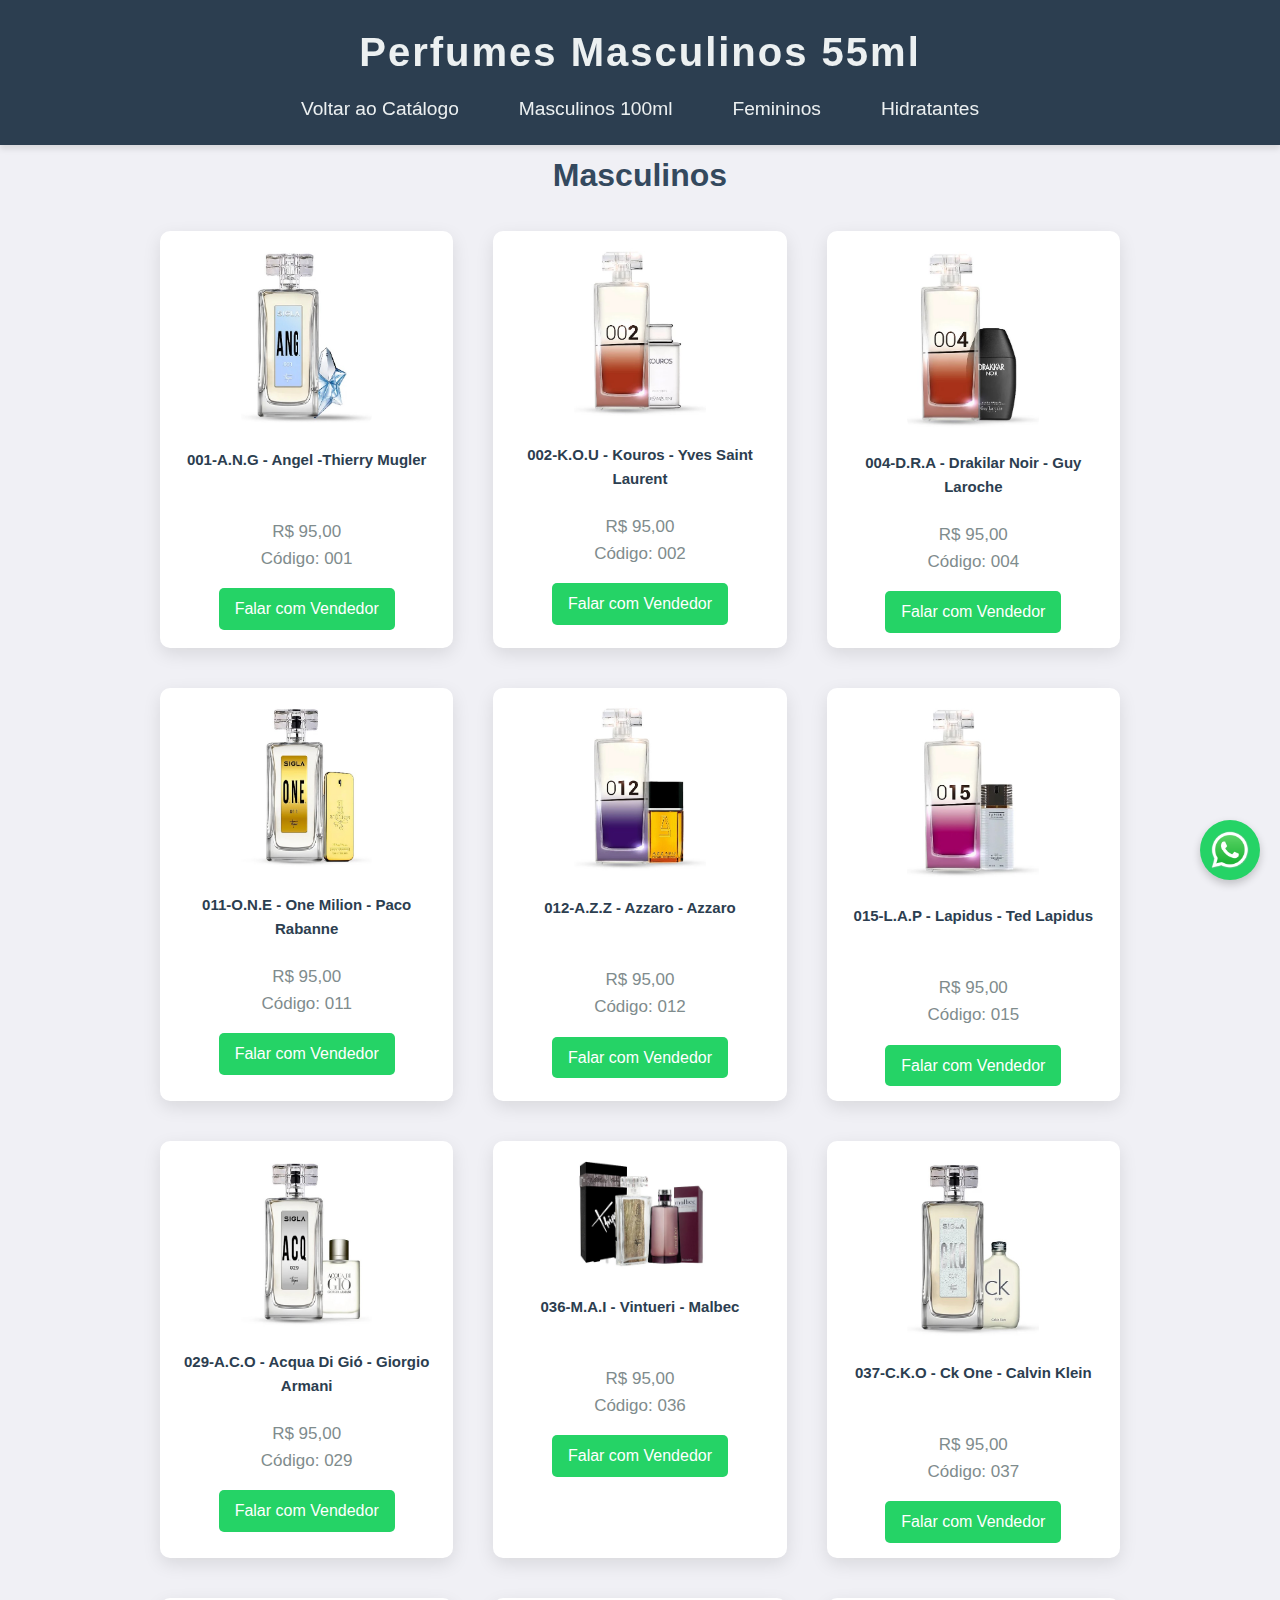
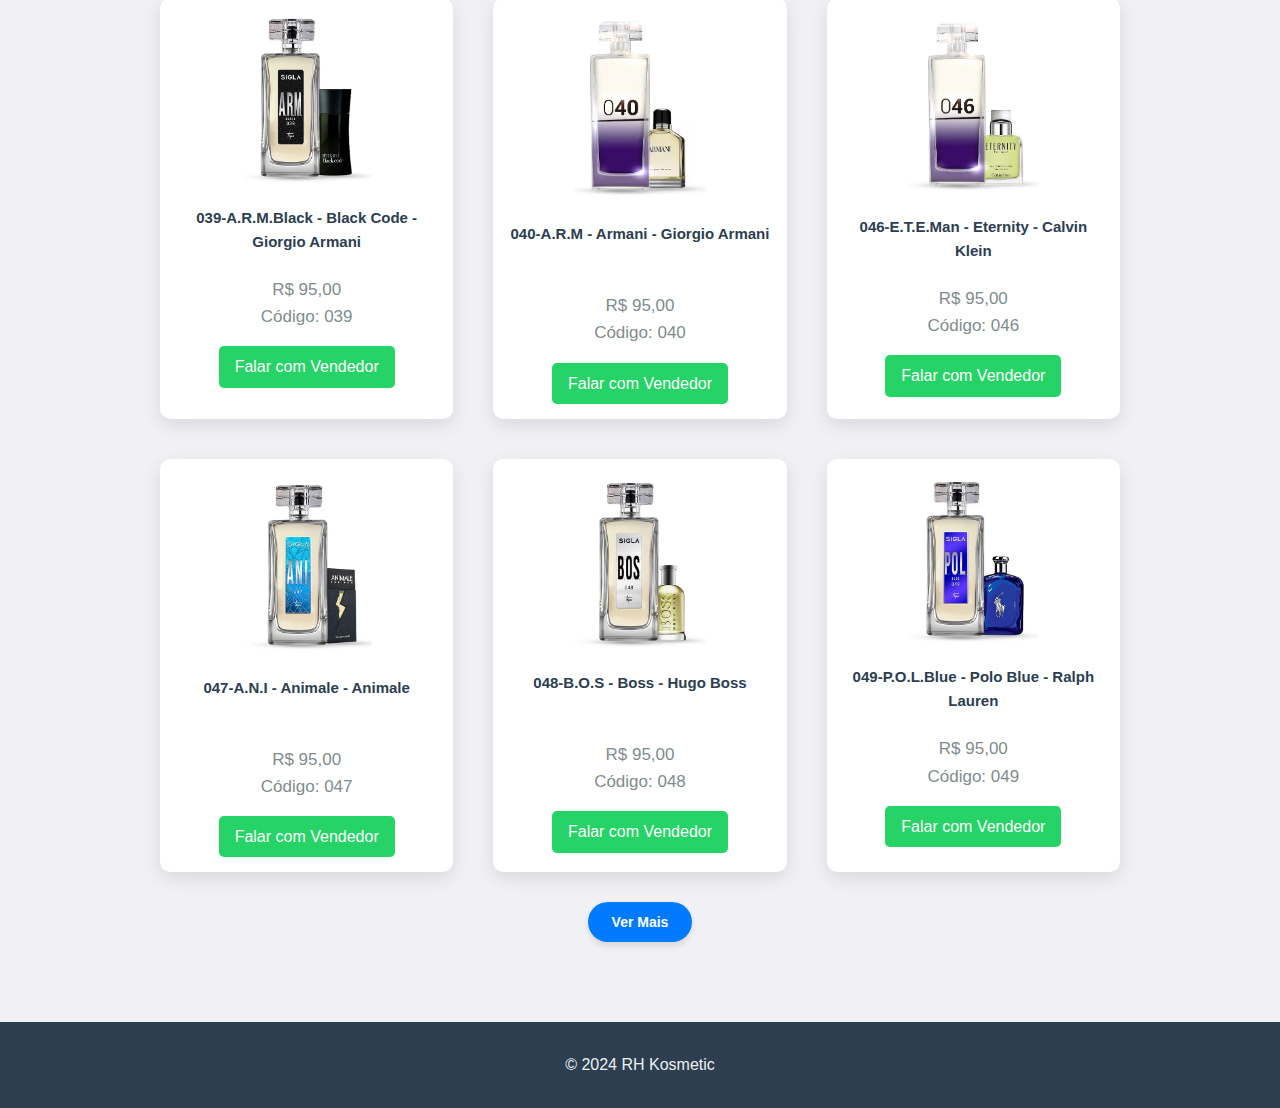
<file: masculino55.html>
<!DOCTYPE html>
<html lang="pt-BR">
<head>
    <meta charset="UTF-8">
    <meta name="viewport" content="width=device-width, initial-scale=1.0">
    <title>Perfumes Masculinos</title>
    <link rel="stylesheet" href="css/style.css">
    <link rel="shortcut icon" href="imagens/logo.png" type="image/x-icon">

</head>
<body>
    <header>
        <h1>Perfumes Masculinos 55ml</h1>
        <nav>
            <ul>
                <li><a href="index.html" target="_blank">Voltar ao Catálogo</a></li>
                <li><a href="masculino100.html" target="_blank">Masculinos 100ml</a></li>              
                <li>
                    <a href="#" class="dropdown">Femininos</a>
                    <ul class="dropdown-content">
                        <li><a href="feminino55.html" target="_blank">55 ml</a></li>
                        <li><a href="feminino100.html" target="_blank">100 ml</a></li>
                    </ul>
                </li>
                <li><a href="hidratantes.html" target="_blank">Hidratantes</a></li>
            </ul>
        </nav>
    </header>

    <section id="masculinos">
        <h2>Masculinos</h2>
        <div class="produtocontainer" id="produtos">
            <div class="produto" data-nome="001-A.N.G Angel -Thierry Mugler">
                <img src="imagens/001-Angel.jpg" alt="001-A.N.G Angel -Thierry Mugler">
                <h3>001-A.N.G - Angel -Thierry Mugler</h3>
                
                <p class="preco" id="preco001-A.N.G Angel -Thierry Mugler">R$ 95,00</p>
                <p>Código: 001</p>
                <a href="https://wa.me/5583987414640?text=Olá, tenho interesse no Perfume 001-A.N.G Angel -Thierry Mugler. Código 001." target="_blank" class="whatsapp-btn">Falar com Vendedor</a>
            </div>
            <div class="produto" data-nome="002 - Kouros - Yves Saint Laurent">
                <img src="imagens/002-Kouros.jpg" alt="002 - Kouros - Yves Saint Laurent">
                <h3>002-K.O.U - Kouros - Yves Saint Laurent</h3>
                
                <p class="preco" id="preco001-A.N.G Angel -Thierry Mugler">R$ 95,00</p>
                <p>Código: 002</p>
                <a href="https://wa.me/5583987414640?text=Olá, tenho interesse no Perfume 002 - Kouros - Yves Saint Laurent" target="_blank" class="whatsapp-btn">Falar com Vendedor</a>
            </div>
            <div class="produto" data-nome="004-D.R.A Drakilar Noir - Guy Laroche">
                <img src="imagens/004-Drakkar.jpg" alt="004-D.R.A Drakilar Noir - Guy Laroche">
                <h3>004-D.R.A - Drakilar Noir - Guy Laroche</h3>
                
                <p class="preco" id="preco001-A.N.G Angel -Thierry Mugler">R$ 95,00</p>
                <p>Código: 004</p>
                <a href="https://wa.me/5583987414640?text=Olá, tenho interesse no Perfume 004-D.R.A Drakilar Noir - Guy Laroche" target="_blank" class="whatsapp-btn">Falar com Vendedor</a>
            </div>
            <div class="produto" data-nome="011-O.N.E One Milion - Paco Rabanne">
                <img src="imagens/011-Million.jpg" alt="011-O.N.E One Milion - Paco Rabanne">
                <h3>011-O.N.E - One Milion - Paco Rabanne</h3>
                
                <p class="preco" id="preco001-A.N.G Angel -Thierry Mugler">R$ 95,00</p>
                <p>Código: 011</p>
                <a href="https://wa.me/5583987414640?text=Olá, tenho interesse no Perfume 011-O.N.E One Milion - Paco Rabanne" target="_blank" class="whatsapp-btn">Falar com Vendedor</a>
            </div>
            <div class="produto" data-nome="012-A.Z.Z Azzaro - Azzaro">
                <img src="imagens/012-Azzaro.jpg" alt="012-A.Z.Z Azzaro - Azzaro">
                <h3>012-A.Z.Z - Azzaro - Azzaro</h3>
                
                <p class="preco" id="preco001-A.N.G Angel -Thierry Mugler">R$ 95,00</p>
                <p>Código: 012</p>
                <a href="https://wa.me/5583987414640?text=Olá, tenho interesse no Perfume 012-A.Z.Z Azzaro - Azzaro" target="_blank" class="whatsapp-btn">Falar com Vendedor</a>
            </div>
            <div class="produto" data-nome="015-L.A.P Lapidus - Ted Lapidus">
                <img src="imagens/015-lapidus.jpg" alt="015-L.A.P Lapidus - Ted Lapidus">
                <h3>015-L.A.P - Lapidus - Ted Lapidus</h3>
                
                <p class="preco" id="preco001-A.N.G Angel -Thierry Mugler">R$ 95,00</p>
                <p>Código: 015</p>
                <a href="https://wa.me/5583987414640?text=Olá, tenho interesse no Perfume 015-L.A.P Lapidus - Ted Lapidus" target="_blank" class="whatsapp-btn">Falar com Vendedor</a>
            </div>
            <div class="produto" data-nome="029-A.C.O Acqua Di Gió - Giorgio Armani">
                <img src="imagens/029-Acqua.jpg" alt="029-A.C.O Acqua Di Gió - Giorgio Armani">
                <h3>029-A.C.O - Acqua Di Gió - Giorgio Armani</h3>
                
                <p class="preco" id="preco001-A.N.G Angel -Thierry Mugler">R$ 95,00</p>
                <p>Código: 029</p>
                <a href="https://wa.me/5583987414640?text=Olá, tenho interesse no Perfume 029-A.C.O Acqua Di Gió - Giorgio Armani" target="_blank" class="whatsapp-btn">Falar com Vendedor</a>
            </div>
            <div class="produto" data-nome="036-M.A.I Vintueri - Malbec">
                <img src="imagens/036-Malbec.jpg" alt="036-M.A.I Vintueri - Malbec">
                <h3>036-M.A.I - Vintueri - Malbec</h3>
                
                <p class="preco" id="preco001-A.N.G Angel -Thierry Mugler">R$ 95,00</p>
                <p>Código: 036</p>
                <a href="https://wa.me/5583987414640?text=Olá, tenho interesse no Perfume 036-M.A.I Vintueri - Malbec" target="_blank" class="whatsapp-btn">Falar com Vendedor</a>
            </div>
            <div class="produto" data-nome="037-C.K.O Ck One - Calvin Klein">
                <img src="imagens/037-CkOne.jpg" alt="037-C.K.O Ck One - Calvin Klein">
                <h3>037-C.K.O - Ck One - Calvin Klein</h3>
                
                <p class="preco" id="preco001-A.N.G Angel -Thierry Mugler">R$ 95,00</p>
                <p>Código: 037</p>
                <a href="https://wa.me/5583987414640?text=Olá, tenho interesse no Perfume 037-C.K.O Ck One - Calvin Klein" target="_blank" class="whatsapp-btn">Falar com Vendedor</a>
            </div>
            <div class="produto" data-nome="039-A.R.M.Black Black Code - Giorgio Armani">
                <img src="imagens/039-BlackCode.jpg" alt="039-A.R.M.Black Black Code - Giorgio Armani">
                <h3>039-A.R.M.Black - Black Code - Giorgio Armani</h3>
                
                <p class="preco" id="preco001-A.N.G Angel -Thierry Mugler">R$ 95,00</p>
                <p>Código: 039</p>
                <a href="https://wa.me/5583987414640?text=Olá, tenho interesse no Perfume 039-A.R.M.Black Black Code - Giorgio Armani" target="_blank" class="whatsapp-btn">Falar com Vendedor</a>
            </div>
            <div class="produto" data-nome="040-A.R.M Armani - Giorgio Armani">
                <img src="imagens/040-Armani.jpg" alt="040-A.R.M Armani - Giorgio Armani">
                <h3>040-A.R.M - Armani - Giorgio Armani</h3>
                
                <p class="preco" id="preco001-A.N.G Angel -Thierry Mugler">R$ 95,00</p>
                <p>Código: 040</p>
                <a href="https://wa.me/5583987414640?text=Olá, tenho interesse no Perfume 040-A.R.M Armani - Giorgio Armani" target="_blank" class="whatsapp-btn">Falar com Vendedor</a>
            </div>
            <div class="produto" data-nome="046-E.T.E.Man Eternity - Calvin Klein">
                <img src="imagens/046-Eternity.jpg" alt="046-E.T.E.Man Eternity - Calvin Klein">
                <h3>046-E.T.E.Man - Eternity - Calvin Klein</h3>
                
                <p class="preco" id="preco001-A.N.G Angel -Thierry Mugler">R$ 95,00</p>
                <p>Código: 046</p>
                <a href="https://wa.me/5583987414640?text=Olá, tenho interesse no Perfume 046-E.T.E.Man Eternity - Calvin Klein" target="_blank" class="whatsapp-btn">Falar com Vendedor</a>
            </div>
            <div class="produto" data-nome="047-A.N.I Animale - Animale">
                <img src="imagens/047-Animale.jpg" alt="047-A.N.I Animale - Animale">
                <h3>047-A.N.I - Animale - Animale</h3>
            
                <p class="preco" id="preco001-A.N.G Angel -Thierry Mugler">R$ 95,00</p>
                <p>Código: 047</p>
                <a href="https://wa.me/5583987414640?text=Olá, tenho interesse no Perfume 047-A.N.I Animale - Animale" target="_blank" class="whatsapp-btn">Falar com Vendedor</a>
            </div>
            <div class="produto" data-nome="048-B.O.S Boss - Hugo Boss">
                <img src="imagens/048-Boss.jpg" alt="048-B.O.S Boss - Hugo Boss">
                <h3>048-B.O.S - Boss - Hugo Boss</h3>
                
                <p class="preco" id="preco001-A.N.G Angel -Thierry Mugler">R$ 95,00</p>
                <p>Código: 048</p>
                <a href="https://wa.me/5583987414640?text=Olá, tenho interesse no Perfume 048-B.O.S Boss - Hugo Boss" target="_blank" class="whatsapp-btn">Falar com Vendedor</a>
            </div>
            <div class="produto" data-nome="049-P.O.L.Blue Polo Blue - Ralph Lauren">
                <img src="imagens/049-PoloBlue.jpg" alt="049-P.O.L.Blue Polo Blue - Ralph Lauren">
                <h3>049-P.O.L.Blue - Polo Blue - Ralph Lauren</h3>
                
                <p class="preco" id="preco001-A.N.G Angel -Thierry Mugler">R$ 95,00</p>
                <p>Código: 049</p>
                <a href="https://wa.me/5583987414640?text=Olá, tenho interesse no Perfume 049-P.O.L.Blue Polo Blue - Ralph Lauren" target="_blank" class="whatsapp-btn">Falar com Vendedor</a>
            </div>
            <div class="produto" data-nome="050-P.O.L.Sport Polo Sport - Ralph Lauren">
                <img src="imagens/050-PoloSport.jpg" alt="050-P.O.L.Sport Polo Sport - Ralph Lauren">
                <h3>050-P.O.L.Sport - Polo Sport - Ralph Lauren</h3>
                
                <p class="preco" id="preco001-A.N.G Angel -Thierry Mugler">R$ 95,00</p>
                <p>Código: 050</p>
                <a href="https://wa.me/5583987414640?text=Olá, tenho interesse no Perfume 050-P.O.L.Sport Polo Sport - Ralph Lauren" target="_blank" class="whatsapp-btn">Falar com Vendedor</a>
            </div>
            <div class="produto" data-nome="052-P.O.L.Red Polo Red - Ralph Lauren">
                <img src="imagens/052-PoloRed.jpg" alt="052-P.O.L.Red Polo Red - Ralph Lauren">
                <h3>052-P.O.L.Red - Polo Red - Ralph Lauren</h3>
                
                <p class="preco" id="preco001-A.N.G Angel -Thierry Mugler">R$ 95,00</p>
                <p>Código: 052</p>
                <a href="https://wa.me/5583987414640?text=Olá, tenho interesse no Perfume 052-P.O.L.Red Polo Red - Ralph Lauren" target="_blank" class="whatsapp-btn">Falar com Vendedor</a>
            </div>
            <div class="produto" data-nome="053-P.O.L.Verde - Polo verde - Ralph Lauren">
                <img src="imagens/053-PoloVerde.jpg" alt="053-P.O.L.Verde - Polo verde - Ralph Lauren">
                <h3>053-P.O.L.Verde - Polo verde - Ralph Lauren</h3>
                
                <p class="preco" id="preco001-A.N.G Angel -Thierry Mugler">R$ 95,00</p>
                <p>Código: 053</p>
                <a href="https://wa.me/5583987414640?text=Olá, tenho interesse no Perfume 053-P.O.L.Verde - Polo verde - Ralph Lauren" target="_blank" class="whatsapp-btn">Falar com Vendedor</a>
            </div>
            <div class="produto" data-nome="054-F.E.R - Ferrari Black - Ferrari">
                <img src="imagens/054-FerrariBlack.jpg" alt="054-F.E.R - Ferrari Black - Ferrari">
                <h3>054-F.E.R - Ferrari Black - Ferrari</h3>
                
                <p class="preco" id="preco001-A.N.G Angel -Thierry Mugler">R$ 95,00</p>
                <p>Código: 054</p>
                <a href="https://wa.me/5583987414640?text=Olá, tenho interesse no Perfume 054-F.E.R - Ferrari Black - Ferrari" target="_blank" class="whatsapp-btn">Falar com Vendedor</a>
            </div>
            <div class="produto" data-nome="055-F.E.R.Red - Ferrari Red - Ferrari">
                <img src="imagens/055-FerrariRed.jpg" alt="055-F.E.R.Red - Ferrari Red - Ferrari">
                <h3>055-F.E.R.Red - Ferrari Red - Ferrari</h3>
                
                <p class="preco" id="preco001-A.N.G Angel -Thierry Mugler">R$ 95,00</p>
                <p>Código: 055</p>
                <a href="https://wa.me/5583987414640?text=Olá, tenho interesse no Perfume 055-F.E.R.Red - Ferrari Red - Ferrari" target="_blank" class="whatsapp-btn">Falar com Vendedor</a>
            </div>
            <div class="produto" data-nome="059-L.A.C.Blanc - Lacoste Blanc - Lacoste">
                <img src="imagens/059-LacostBlanc.jpg" alt="059-L.A.C.Blanc - Lacoste Blanc - Lacoste">
                <h3>059-L.A.C.Blanc - Lacoste Blanc - Lacoste</h3>
                
                <p class="preco" id="preco001-A.N.G Angel -Thierry Mugler">R$ 95,00</p>
                <p>Código: 059</p>
                <a href="https://wa.me/5583987414640?text=Olá, tenho interesse no Perfume 059-L.A.C.Blanc - Lacoste Blanc - Lacoste" target="_blank" class="whatsapp-btn">Falar com Vendedor</a>
            </div>
            <div class="produto" data-nome="060-J.O.O.Night - Joop Night Flight - Joop">
                <img src="imagens/060-Joop.jpg" alt="060-J.O.O.Night - Joop Night Flight - Joop">
                <h3>060-J.O.O.Night - Joop Night Flight - Joop</h3>
                
                <p class="preco" id="preco001-A.N.G Angel -Thierry Mugler">R$ 95,00</p>
                <p>Código: 060</p>
                <a href="https://wa.me/5583987414640?text=Olá, tenho interesse no Perfume 060-J.O.O.Night - Joop Night Flight - Joop" target="_blank" class="whatsapp-btn">Falar com Vendedor</a>
            </div>
            <div class="produto" data-nome="061-J.O.O.Homme - Joop Homme - Joop">
                <img src="imagens/061-JoopHomme.jpg" alt="061-J.O.O.Homme - Joop Homme - Joop">
                <h3>061-J.O.O.Homme - Joop Homme - Joop</h3>
                
                <p class="preco" id="preco001-A.N.G Angel -Thierry Mugler">R$ 95,00</p>
                <p>Código: 061</p>
                <a href="https://wa.me/5583987414640?text=Olá, tenho interesse no Perfume 061-J.O.O.Homme - Joop Homme - Joop" target="_blank" class="whatsapp-btn">Falar com Vendedor</a>
            </div>
            <div class="produto" data-nome="073-B.R.E - Break Line - Hollister">
                <img src="imagens/073-Break.jpg" alt="073-B.R.E - Break Line - Hollister">
                <h3>073-B.R.E - Break Line - Hollister</h3>
                
                <p class="preco" id="preco001-A.N.G Angel -Thierry Mugler">R$ 95,00</p>
                <p>Código: 073</p>
                <a href="https://wa.me/5583987414640?text=Olá, tenho interesse no Perfume 073-B.R.E - Break Line - Hollister" target="_blank" class="whatsapp-btn">Falar com Vendedor</a>
            </div>
            <div class="produto" data-nome="077-C.K.B - Clk Be - Calvin Klein">
                <img src="imagens/077-CkBe.jpg" alt="077-C.K.B - Clk Be - Calvin Klein">
                <h3>077-C.K.B - Clk Be - Calvin Klein</h3>
                
                <p class="preco" id="preco001-A.N.G Angel -Thierry Mugler">R$ 95,00</p>
                <p>Código: 077</p>
                <a href="https://wa.me/5583987414640?text=Olá, tenho interesse no Perfume 077-C.K.B - Clk Be - Calvin Klein" target="_blank" class="whatsapp-btn">Falar com Vendedor</a>
            </div>
            <div class="produto" data-nome="078-E.U.P Man - Euphoria - Calvin Klein">
                <img src="imagens/078-Euphoria.jpg" alt="078-E.U.P Man - Euphoria - Calvin Klein">
                <h3>078-E.U.P Man - Euphoria - Calvin Klein</h3>
                
                <p class="preco" id="preco001-A.N.G Angel -Thierry Mugler">R$ 95,00</p>
                <p>Código: 078</p>
                <a href="https://wa.me/5583987414640?text=Olá, tenho interesse no Perfume 078-E.U.P Man - Euphoria - Calvin Klein" target="_blank" class="whatsapp-btn">Falar com Vendedor</a>
            </div>
            <div class="produto" data-nome="081-A.L.L Sport - Allure Sport - Chanel">
                <img src="imagens/081-Alluresport.jpg" alt="081-A.L.L Sport - Allure Sport - Chanel">
                <h3>081-A.L.L Sport - Allure Sport - Chanel</h3>
                
                <p class="preco" id="preco001-A.N.G Angel -Thierry Mugler">R$ 95,00</p>
                <p>Código: 081</p>
                <a href="https://wa.me/5583987414640?text=Olá, tenho interesse no Perfume 081-A.L.L Sport - Allure Sport - Chanel" target="_blank" class="whatsapp-btn">Falar com Vendedor</a>
            </div>
            <div class="produto" data-nome="083-I.N.V - Invictus - Paco Rabanne">
                <img src="imagens/083-Invictus.jpg" alt="083-I.N.V - Invictus - Paco Rabanne">
                <h3>083-I.N.V - Invictus - Paco Rabanne</h3>
                
                <p class="preco" id="preco001-A.N.G Angel -Thierry Mugler">R$ 95,00</p>
                <p>Código: 083</p>
                <a href="https://wa.me/5583987414640?text=Olá, tenho interesse no Perfume 083-I.N.V - Invictus - Paco Rabanne" target="_blank" class="whatsapp-btn">Falar com Vendedor</a>
            </div>
            <div class="produto" data-nome="084-D.O.L Homme - Pour Homme - Dolce & Gabbana">
                <img src="imagens/084-PourHomme.jpg" alt="084-D.O.L Homme - Pour Homme - Dolce & Gabbana">
                <h3>084-D.O.L Homme - Pour Homme - Dolce & Gabbana</h3>
                
                <p class="preco" id="preco001-A.N.G Angel -Thierry Mugler">R$ 95,00</p>
                <p>Código: 084</p>
                <a href="https://wa.me/5583987414640?text=Olá, tenho interesse no Perfume 084-D.O.L Homme - Pour Homme - Dolce & Gabbana" target="_blank" class="whatsapp-btn">Falar com Vendedor</a>
            </div>
            <div class="produto" data-nome="094-L.E.M - Le Male - Jean Paul Gaultier">
                <img src="imagens/094-LeMale.jpg" alt="094-L.E.M - Le Male - Jean Paul Gaultier">
                <h3>094-L.E.M - Le Male - Jean Paul Gaultier</h3>
                
                <p class="preco" id="preco001-A.N.G Angel -Thierry Mugler">R$ 95,00</p>
                <p>Código: 094</p>
                <a href="https://wa.me/5583987414640?text=Olá, tenho interesse no Perfume 094-L.E.M - Le Male - Jean Paul Gaultier" target="_blank" class="whatsapp-btn">Falar com Vendedor</a>
            </div>
            <div class="produto" data-nome="097-T.W.O Vip men - 212 Vip Men - Carolina Herrera">
                <img src="imagens/097-212VipMen.jpg" alt="097-T.W.O Vip men - 212 Vip Men - Carolina Herrera">
                <h3>097-T.W.O Vip men - 212 Vip Men - Carolina Herrera</h3>
                
                <p class="preco" id="preco001-A.N.G Angel -Thierry Mugler">R$ 95,00</p>
                <p>Código: 097</p>
                <a href="https://wa.me/5583987414640?text=Olá, tenho interesse no Perfume 097-T.W.O Vip men - 212 Vip Men - Carolina Herrera" target="_blank" class="whatsapp-btn">Falar com Vendedor</a>
            </div>
            <div class="produto" data-nome="098-T.W.O Men - 212 Men - Carolina Herrera">
                <img src="imagens/098-212Men.jpg" alt="098-T.W.O Men - 212 Men - Carolina Herrera">
                <h3>098-T.W.O Men - 212 Men - Carolina Herrera</h3>
                
                <p class="preco" id="preco001-A.N.G Angel -Thierry Mugler">R$ 95,00</p>
                <p>Código: 098</p>
                <a href="https://wa.me/5583987414640?text=Olá, tenho interesse no Perfume 098-T.W.O Men - 212 Men - Carolina Herrera" target="_blank" class="whatsapp-btn">Falar com Vendedor</a>
            </div>
            <div class="produto" data-nome="099-T.W.O Sexy Men - 212 Sexy Men - Carolina Herrera">
                <img src="imagens/099-212SexyMen.jpg" alt="099-T.W.O Sexy Men - 212 Sexy Men - Carolina Herrera">
                <h3>099-T.W.O Sexy Men - 212 Sexy Men - Carolina Herrera</h3>
                
                <p class="preco" id="preco001-A.N.G Angel -Thierry Mugler">R$ 95,00</p>
                <p>Código: 099</p>
                <a href="https://wa.me/5583987414640?text=Olá, tenho interesse no Perfume 099-T.W.O Sexy Men - 212 Sexy Men - Carolina Herrera" target="_blank" class="whatsapp-btn">Falar com Vendedor</a>
            </div>
            <div class="produto" data-nome="101-B.L.E - Bleu - Chanel">
                <img src="imagens/101-Blue.jpg" alt="101-B.L.E - Bleu - Chanel">
                <h3>101-B.L.E - Bleu - Chanel</h3>
                
                <p class="preco" id="preco001-A.N.G Angel -Thierry Mugler">R$ 95,00</p>
                <p>Código: 101</p>
                <a href="https://wa.me/5583987414640?text=Olá, tenho interesse no Perfume 101-B.L.E - Bleu - Chanel" target="_blank" class="whatsapp-btn">Falar com Vendedor</a>
            </div>
            <div class="produto" data-nome="104-S.I.L - Silver Scent - Jaoques Bogart">
                <img src="imagens/104-SilverScent.jpg" alt="104-S.I.L - Silver Scent - Jaoques Bogart">
                <h3>104-S.I.L - Silver Scent - Jaoques Bogart</h3>
                
                <p class="preco" id="preco001-A.N.G Angel -Thierry Mugler">R$ 95,00</p>
                <p>Código: 104</p>
                <a href="https://wa.me/5583987414640?text=Olá, tenho interesse no Perfume 104-S.I.L - Silver Scent - Jaoques Bogart" target="_blank" class="whatsapp-btn">Falar com Vendedor</a>
            </div>
            <div class="produto" data-nome="107-S.A.U - Sauvage - Dior">
                <img src="imagens/107-Sauvage.jpg" alt="107-S.A.U - Sauvage - Dior">
                <h3>107-S.A.U - Sauvage - Dior</h3>
                
                <p class="preco" id="preco001-A.N.G Angel -Thierry Mugler">R$ 95,00</p>
                <p>Código: 107</p>
                <a href="https://wa.me/5583987414640?text=Olá, tenho interesse no Perfume 107-S.A.U - Sauvage - Dior" target="_blank" class="whatsapp-btn">Falar com Vendedor</a>
            </div>
            <div class="produto" data-nome="109-C.O.O - Cool Water - Davidoff">
                <img src="imagens/109-CoolWater.jpg" alt="109-C.O.O - Cool Water - Davidoff">
                <h3>109-C.O.O - Cool Water - Davidoff</h3>
                
                <p class="preco" id="preco001-A.N.G Angel -Thierry Mugler">R$ 95,00</p>
                <p>Código: 109</p>
                <a href="https://wa.me/5583987414640?text=Olá, tenho interesse no Perfume 109-C.O.O - Cool Water - Davidoff" target="_blank" class="whatsapp-btn">Falar com Vendedor</a>
            </div>
            <div class="produto" data-nome="115-T.W.O Black - 212 Vip Black - Carolina Herrera">
                <img src="imagens/115-212vipBlack.jpg" alt="115-T.W.O Black - 212 Vip Black - Carolina Herrera">
                <h3>115-T.W.O Black - 212 Vip Black - Carolina Herrera</h3>
                
                <p class="preco" id="preco001-A.N.G Angel -Thierry Mugler">R$ 95,00</p>
                <p>Código: 115</p>
                <a href="https://wa.me/5583987414640?text=Olá, tenho interesse no Perfume 115-T.W.O Black - 212 Vip Black - Carolina Herrera" target="_blank" class="whatsapp-btn">Falar com Vendedor</a>
            </div>
            <div class="produto" data-nome="120-B.A.D - Bad Boy - Carolina Herrera">
                <img src="imagens/120-BadBoy.jpg" alt="120-B.A.D - Bad Boy - Carolina Herrera">
                <h3>120-B.A.D - Bad Boy - Carolina Herrera</h3>
                
                <p class="preco" id="preco001-A.N.G Angel -Thierry Mugler">R$ 95,00</p>
                <p>Código: 120</p>
                <a href="https://wa.me/5583987414640?text=Olá, tenho interesse no Perfume 120-B.A.D - Bad Boy - Carolina Herrera" target="_blank" class="whatsapp-btn">Falar com Vendedor</a>
            </div>
            <div class="produto" data-nome="125-T.W.O Heroes - 212 Heroes - Carolina Herrera">
                <img src="imagens/125-212Heros.jpg" alt="125-T.W.O Heroes - 212 Heroes - Carolina Herrera">
                <h3>125-T.W.O Heroes - 212 Heroes - Carolina Herrera</h3>
                
                <p class="preco" id="preco001-A.N.G Angel -Thierry Mugler">R$ 95,00</p>
                <p>Código: 125</p>
                <a href="https://wa.me/5583987414640?text=Olá, tenho interesse no Perfume 125-T.W.O Heroes - 212 Heroes - Carolina Herrera" target="_blank" class="whatsapp-btn">Falar com Vendedor</a>
            </div>
            <div class="produto" data-nome="127-P.H.A - Phantom - Paco Rabanne">
                <img src="imagens/127-Phaton.jpg" alt="127-P.H.A - Phantom - Paco Rabanne">
                <h3>127-P.H.A - Phantom - Paco Rabanne</h3>
                
                <p class="preco" id="preco001-A.N.G Angel -Thierry Mugler">R$ 95,00</p>
                <p>Código: 127</p>
                <a href="https://wa.me/5583987414640?text=Olá, tenho interesse no Perfume 127-P.H.A - Phantom - Paco Rabanne" target="_blank" class="whatsapp-btn">Falar com Vendedor</a>
            </div>
            <div class="produto" data-nome="131-I.N.V Elixir - Invictus Victory Elixir - Paco Rabanne">
                <img src="imagens/131-InvictusElixir.jpg" alt="131-I.N.V Elixir - Invictus Victory Elixir - Paco Rabanne">
                <h3>131-I.N.V Elixir - Invictus Victory Elixir - Paco Rabanne</h3>
                
                <p class="preco" id="preco001-A.N.G Angel -Thierry Mugler">R$ 95,00</p>
                <p>Código: 131</p>
                <a href="https://wa.me/5583987414640?text=Olá, tenho interesse no Perfume 131-I.N.V Elixir - Invictus Victory Elixir - Paco Rabanne" target="_blank" class="whatsapp-btn">Falar com Vendedor</a>
            </div>
            <div class="produto" data-nome="134-S.C.A Homme - Scandal Pour Homme - Jean Paul Gaultier">
                <img src="imagens/134-ScandalPourHomme.jpg" alt="134-S.C.A Homme - Scandal Pour Homme - Jean Paul Gaultier">
                <h3>134-S.C.A Homme - Scandal Pour Homme - Jean Paul Gaultier</h3>
                
                <p class="preco" id="preco001-A.N.G Angel -Thierry Mugler">R$ 95,00</p>
                <p>Código: 134</p>
                <a href="https://wa.me/5583987414640?text=Olá, tenho interesse no Perfume 134-S.C.A Homme - Scandal Pour Homme - Jean Paul Gaultier" target="_blank" class="whatsapp-btn">Falar com Vendedor</a>
            </div>
            <div class="produto" data-nome="135-M.Y.S - MySlf - Yves Saint Laurent">
                <img src="imagens/135-Myslf.jpg" alt="135-M.Y.S - MySlf - Yves Saint Laurent">
                <h3>135-M.Y.S - MySlf - Yves Saint Laurent</h3>
                
                <p class="preco" id="preco001-A.N.G Angel -Thierry Mugler">R$ 95,00</p>
                <p>Código: 135</p>
                <a href="https://wa.me/5583987414640?text=Olá, tenho interesse no Perfume 135-M.Y.S - MySlf - Yves Saint Laurent" target="_blank" class="whatsapp-btn">Falar com Vendedor</a>
            </div>

            
        </div>
        <button id="ver-mais">Ver Mais</button>
    </section>

    <footer>
        <p>© 2024 RH Kosmetic</p>
    </footer>

    <a href="https://wa.me/5583987414640" class="whatsapp-btn2" target="_blank" title="Converse conosco no WhatsApp">
        <img src="imagens/whatsapp-icon.png" alt="WhatsApp">
    </a>
    
    <script src="script/script.js"></script>
</body>
</html>
</file>
<file: css/style.css>
/* Reiniciar as configurações de margem e preenchimento */
* {
    margin: 0;
    padding: 0;
    box-sizing: border-box;
    scroll-behavior: smooth; /* Suaviza a rolagem para as seções */
}

body, html {
    width: 100%;
    height: 100%;
    font-family: 'Poppins', sans-serif;
    background-color: #f0f0f5;
    color: #333;
    line-height: 1.6;
}

/* Estilização do Header */
header {
    background-color: #2c3e50;
    color: #ecf0f1;
    padding: 20px 0;
    text-align: center;
    position: fixed;
    width: 100%;
    top: 0;
    z-index: 1000;
    box-shadow: 0 4px 6px rgba(0, 0, 0, 0.1);
}

h1 {
    font-size: 2.5rem;
    letter-spacing: 2px;
}

/* Logo centralizada */
.logo-container {
    display: flex;
    align-items: center; /* Centraliza verticalmente */
    justify-content: center; /* Centraliza horizontalmente */
    height: 6vh; /* Ocupa a altura total da página */
    background-color: #2c3e50; /* Cor de fundo */
    color: #ecf0f1;
    text-align: center;
    width: 100%;
}

.logo {
    height: 60px; /* Ajuste conforme necessário */
}

.text {
    font-size: 2rem; /* Ajuste conforme necessário */
    margin-left: 10px; /* Espaço entre o logo e o texto */
}

/* Menu de navegação */
nav ul {
    list-style: none;
    margin-top: 10px;
    display: flex;
    justify-content: center;
    position: relative; /* Para que o dropdown seja posicionado corretamente */
}

nav ul li {
    margin: 0 20px;
    position: relative; /* Para que o dropdown seja posicionado relativo a este item */
}

nav ul li a {
    color: #ecf0f1;
    text-decoration: none;
    font-size: 1.2rem;
    font-weight: 500;
    padding: 10px;
    transition: color 0.3s ease, background-color 0.3s ease;
    border-radius: 20px;
}

nav ul li a:hover {
    background-color: #ecf0f1;
    color: #2c3e50;
}

/* Estilos do dropdown */
.dropdown-content {
    display: none; /* Esconde o dropdown por padrão */
    position: absolute; /* Posiciona o dropdown */
    background-color: #2c3e50; /* Cor de fundo do dropdown */
    min-width: 160px; /* Largura mínima */
    z-index: 1; /* Para ficar acima de outros elementos */
    border-radius: 10px; /* Bordas arredondadas */
}

nav ul li:hover .dropdown-content {
    display: block; /* Mostra o dropdown ao passar o mouse */
    margin-top: 10px; /* Espaço entre o link e o dropdown */
}

/* Estilo do cursor para o menu */
nav ul li:hover {
    cursor: pointer; /* Mostra um cursor de mão ao passar sobre o item */
}

/* Estilo para seções */
section {
    padding: 100px 10px 10px;
    margin: 50px auto;
    max-width: 1000px;
}

h2 {
    font-size: 2rem;
    margin-bottom: 20px;
    color: #34495e;
    text-align: center;
}

/* Estilos dos produtos */
.produtocontainer {
    display: grid;
    grid-template-columns: repeat(auto-fit, minmax(250px, 1fr));
    gap: 20px;
    justify-content: center; /* Centraliza os produtos */
    margin: 0; /* Remove margem para evitar espaços laterais */
}

.produto {
    background-color: #fff;
    padding: 15px; /* Ajuste para reduzir o espaço interno */
    text-align: center;
    border-radius: 10px;
    box-shadow: 0 6px 18px rgba(0, 0, 0, 0.1);
    transition: transform 0.3s ease, box-shadow 0.3s ease;
    margin: 10px; /* Ajuste para controlar o espaço entre os produtos */
}

.produto:hover {
    transform: translateY(-10px);
    box-shadow: 0 12px 24px rgba(0, 0, 0, 0.2);
}

.produto img {
    width: 50%;
    height: auto;
    border-radius: 10px;
    margin-bottom: 5px;
}

.produto h3 {
    font-size: 15px;
    color: #2c3e50;
    margin-bottom: 10px;
    margin: 10px 0;
    height: 60px; /* Altura fixa para títulos */
    overflow: hidden;
}

.produto p {
    font-size: 17px;
    color: #7f8c8d;
}

/* Estilo do footer */
footer {
    text-align: center;
    padding: 30px 0;
    background-color: #2c3e50;
    color: #ecf0f1;
    margin-top: 40px;
}

footer p {
    font-size: 1rem;
}

/* Estilo responsivo */
@media (max-width: 768px) {
    header h1 {
        font-size: 2rem;
    }

    nav ul li a {
        font-size: 1rem;
    }

    section {
        padding: 80px 10px;
    }

    .produto-container {
        grid-template-columns: repeat(auto-fit, minmax(200px, 1fr));
    }

    .logo-container {
        flex-direction: column;
        height: auto;
        padding: 20px 0;
    }

    .text {
        font-size: 1.5rem;
        margin-left: 0;
        margin-top: 10px;
    }
}

/* Estilo do botão do WhatsApp */
.whatsapp-btn {
    display: inline-block;
    background-color: #25D366;
    color: white;
    padding: 0.5rem 1rem;
    text-decoration: none;
    border-radius: 5px;
    margin-top: 1rem;
}

.whatsapp-btn:hover {
    background-color: #20b55b;
}

.whatsapp-btn2 {
    position: fixed;
    bottom: 20px; /* Distância da parte inferior da tela */
    right: 20px; /* Distância do lado direito da tela */
    background-color: #25D366;
    border-radius: 50%;
    width: 60px;
    height: 60px;
    display: flex;
    align-items: center;
    justify-content: center;
    box-shadow: 0 4px 8px rgba(0, 0, 0, 0.2);
    z-index: 1000;
    text-decoration: none;
    transition: transform 0.3s;
}

.whatsapp-btn2 img {
    width: 70%; /* Ajusta o tamanho do ícone */
    height: auto;
}

.whatsapp-btn2:hover {
    transform: scale(1.1); /* Aumenta levemente ao passar o mouse */
}

#ver-mais {
    display: block;
    margin: 20px auto;
    padding: 12px 24px;
    font-size: 14px;
    font-weight: bold;
    color: #ffffff;
    background-color: #007bff;
    border: none;
    border-radius: 25px;
    cursor: pointer;
    transition: background-color 0.3s, transform 0.2s;
    box-shadow: 0px 4px 6px rgba(0, 0, 0, 0.1);
}

#ver-mais:hover {
    background-color: #0056b3;
    transform: scale(1.05);
}

#ver-mais:active {
    transform: scale(0.95);
}
</file>
